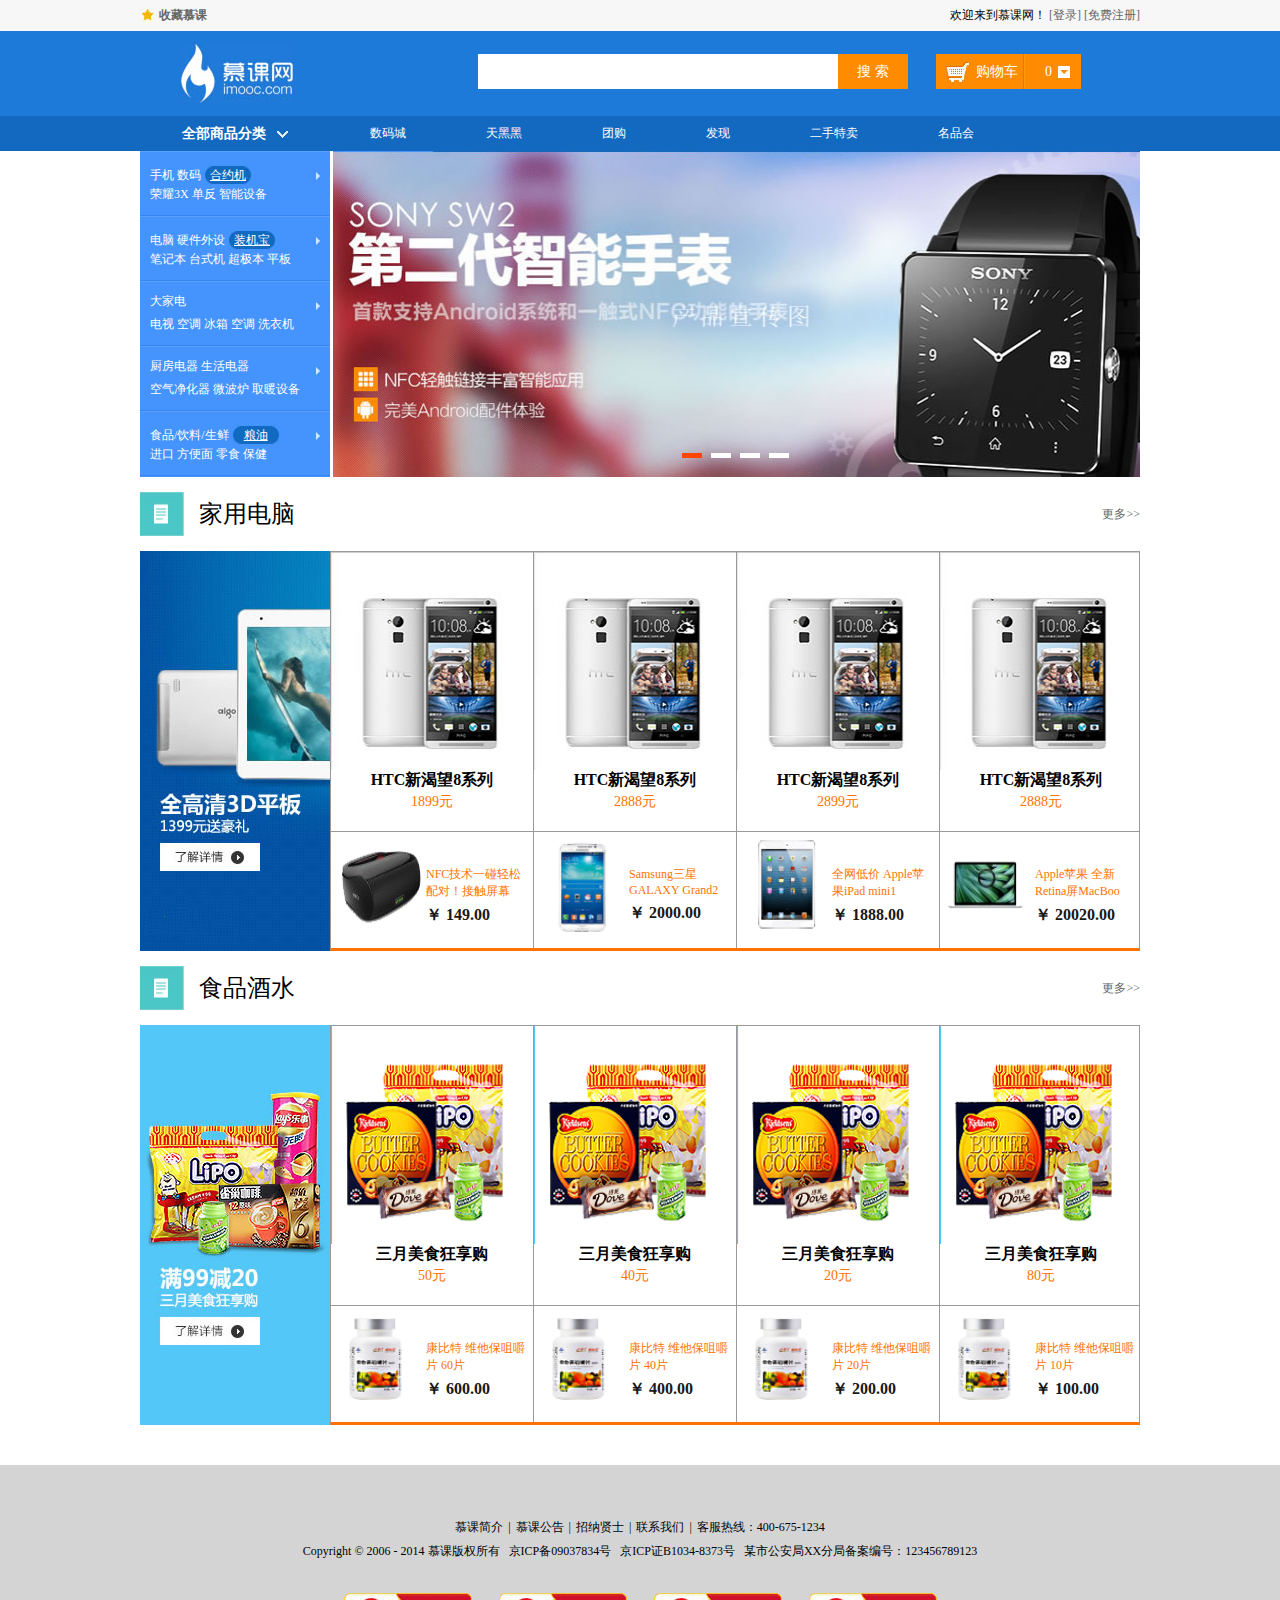
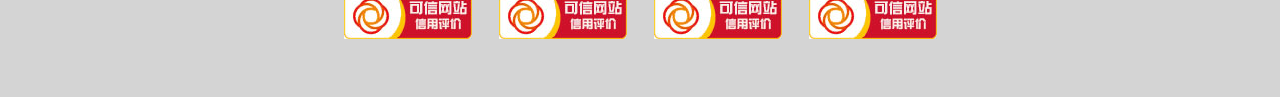
<file: index.html>
<!DOCTYPE html>
<html>

<head>
  <meta charset="utf-8">
  <meta http-equiv="X-UA-Compatible" content="IE=edge">
  <title>电商网站首页</title>
  <link rel="shortcut icon" href="img/favicon.ico" type="image/x-icon">
  <link rel="stylesheet" href="css/style.css">
  <link rel="stylesheet" type="text/css" href="css/reset.css">
</head>

<body>
  <!-- 公共页头部 -->
  <div class="headerBar">
    <!-- 收藏及登录部分 -->
    <div class="topBar">
      <div class="comWidth">
        <div class="leftArea">
          <a href="javascript:void(0)" onclick="JavaScript:AddFavorite(window.location,document.title)" class="collection">收藏慕课</a>
        </div>
        <div class="rightArea">
          欢迎来到慕课网！
          <a href="html/login.html">[登录]</a>
          <a href="html/register.html">[免费注册]</a>
        </div>
      </div>
    </div>
    <!-- 标签及搜索框部分 -->
    <div class="logoBar">
      <div class="comWidth">
        <div class="logo fl">
          <a href="index.html"><img src="img/logo.jpg" alt="慕课网"></a>
        </div>
        <div class="search_box fl">
          <input type="text" class="search_text fl">
          <input type="button" class="search_btn" value="搜 索">
        </div>
        <div class="shopCar fr">
          <a class="shopText fl" href="html/购物车结算页.html" target="_blank">购物车</a>
          <span class="shopNum fl">0</span>
        </div>
      </div>
    </div>
    <!-- 导航栏 -->
    <div class="navBox">
      <div class="comWidth">
        <div class="shopClass fl" id="shopClass">
          <h3>全部商品分类<i></i></h3>
          <div class="shopClass_show" id="shopClass_show">
            <dl class="shopClass_item" id="show_nav1">
              <dt class="bold"><a href="html/产品筛选页.html" target="_blank">手机</a> <a href="#">数码</a> <a href="#" class="aLink">合约机</a></dt>
              <dd><a href="#">荣耀3X</a> <a href="#">单反</a> <a href="#">智能设备</a></dd>
            </dl>
            <dl class="shopClass_item" id="show_nav2">
              <dt class="bold"><a href="#">电脑</a> <a href="#">硬件外设</a> <a href="#" class="aLink">装机宝</a></dt>
              <dd><a href="#">笔记本</a> <a href="#">台式机</a> <a href="#">超极本</a> <a href="#">平板</a></dd>
            </dl>
            <dl class="shopClass_item" id="show_nav3">
              <dt class="bold"><a href="#">大家电</a></dt>
              <dd><a href="#">电视</a> <a href="#">空调</a> <a href="#">冰箱</a> <a href="#">空调</a> <a href="#">洗衣机</a></dd>
            </dl>
            <dl class="shopClass_item" id="show_nav4">
              <dt class="bold"><a href="#">厨房电器</a> <a href="#">生活电器</a></dt>
              <dd><a href="#">空气净化器</a> <a href="#">微波炉</a> <a href="#">取暖设备</a></dd>
            </dl>
            <dl class="shopClass_item" id="show_nav5">
              <dt class="bold"><a href="#">食品/饮料/生鲜</a> <a href="#" class="aLink">粮油</a></dt>
              <dd><a href="#">进口</a> <a href="#">方便面</a> <a href="#">零食</a> <a href="#">保健</a></dd>
            </dl>
          </div>
          <!-- 子导航栏 -->
          <!-- 1 -->
          <div class="shopClass_list hide" id="sub_nav1">
            <div class="shopClass_count">
              <dl class="shopList_item">
                <dt>手机通讯</dt>
                <dd>
                  <a href="html/产品筛选页.html" target="_blank">手机</a>
                  <a href="#">对讲机</a>
                  <a href="#">以旧换新</a>
                  <a href="#">手机维修</a>
                </dd>
              </dl>
              <dl class="shopList_item">
                <dt>运营商</dt>
                <dd>
                  <a href="#">充话费/流量</a>
                  <a href="#">170选号</a>
                  <a href="#">合约机</a>
                  <a href="#">办套餐</a>
                  <a href="#">固话宽带</a>
                  <a href="#">京东通信</a>
                  <a href="#">中国移动</a>
                  <a href="#">中国联通</a>
                  <br>
                  <a href="#">中国电信</a>
                  <a href="#">选号码</a>
                </dd>
              </dl>
              <dl class="shopList_item">
                <dt>手机配件</dt>
                <dd>
                  <a href="#">手机壳</a>
                  <a href="#">贴膜</a>
                  <a href="#">手机储存卡</a>
                  <a href="#">数据线</a>
                  <a href="#">充电线</a>
                  <a href="#">手机耳机</a>
                  <a href="#">创意配件</a>
                  <a href="#">手机饰品</a>
                  <a href="#">手机电池</a>
                  <br>
                  <a href="#">苹果配件</a>
                  <a href="#">移动电源</a>
                  <a href="#">蓝牙耳机</a>
                  <a href="#">手机支架</a>
                  <a href="#">车载配件</a>
                  <a href="#">拍照配件</a>
                </dd>
              </dl>
              <dl class="shopList_item">
                <dt>摄影摄像</dt>
                <dd>
                  <a href="#">数码相机</a>
                  <a href="#">单电/微单相机</a>
                  <a href="#">单反相机</a>
                  <a href="#">拍立得</a>
                  <a href="#">运动相机</a>
                  <a href="#">摄像机</a>
                  <a href="#">镜头</a>
                  <a href="#">户外器材</a>
                  <br>
                  <a href="#">影棚器材</a>
                  <a href="#">冲印服务</a>
                  <a href="#">数码相框</a>
                </dd>
              </dl>
              <dl class="shopList_item">
                <dt>智能设备</dt>
                <dd>
                  <a href="#">智能手环</a>
                  <a href="#">智能手表</a>
                  <a href="#">智能眼镜</a>
                  <a href="#">智能机器人</a>
                  <a href="#">运动跟踪器</a>
                  <a href="#">健康监测</a>
                  <a href="#">智能配饰</a>
                  <a href="#">智能家居</a>
                  <br>
                  <a href="#">体感车</a>
                  <a href="#">无人机</a>
                  <a href="#">其他配件</a>
                </dd>
              </dl>
              <dl class="shopList_item">
                <dt>电子教育</dt>
                <dd>
                  <a href="#">学生平板</a>
                  <a href="#">点读机/笔</a>
                  <a href="#">早教益智</a>
                  <a href="#">录音笔</a>
                  <a href="#">电纸书</a>
                  <a href="#">电子词典</a>
                  <a href="#">复读机</a>
                </dd>
              </dl>
              <div class="shopList_links">
                <a href="html/产品筛选页.html" target="_blank">手机选购频道<span></span></a>
                <a href="#">网上营业厅<span></span></a>
              </div>
            </div>
          </div>
          <!-- 2 -->
          <div class="shopClass_list hide" id="sub_nav2">
            <div class="shopClass_count">
              <dl class="shopList_item">
                <dt>电脑整机</dt>
                <dd>
                  <a href="#">笔记本</a>
                  <a href="#">超极本</a>
                  <a href="#">上网本</a>
                  <a href="#">平板电脑</a>
                  <a href="#">台式机</a>
                </dd>
              </dl>
              <dl class="shopList_item">
                <dt>装机配件</dt>
                <dd>
                  <a href="#">CPU</a>
                  <a href="#">硬盘</a>
                  <a href="#">SSD固态硬盘</a>
                  <a href="#">内存</a>
                  <a href="#">显示</a>
                  <a href="#">器智能显示器</a>
                  <a href="#">主板</a>
                  <a href="#">显卡</a>
                  <a href="#">机箱</a>
                  <a href="#">电源</a>
                  <a href="#">散热器</a>
                  <br>
                  <a href="#">刻录机/光驱</a>
                  <a href="#">声卡</a>
                  <a href="#">拓展卡</a>
                  <a href="#">服务器配件</a>
                  <a href="#">DIY小附件</a>
                  <a href="#">装机/配件安装</a>
                </dd>
              </dl>
              <dl class="shopList_item">
                <dt>整机附件</dt>
                <dd>
                  <a href="#">电脑包</a>
                  <a href="#">电脑桌</a>
                  <a href="#">电池</a>
                  <a href="#">电源适配器</a>
                  <a href="#">贴膜</a>
                  <a href="#">清洁用品</a>
                  <a href="#">笔记本散热器</a>
                  <a href="#">USB拓展</a>
                  <a href="#">平板配件</a>
                  <br>
                  <a href="#">特色附件</a>
                  <a href="#">插座网线/电话线</a>
                  <a href="#">影音线材</a>
                  <a href="#">电脑线材</a>
                </dd>
              </dl>
              <dl class="shopList_item">
                <dt>电脑外设</dt>
                <dd>
                  <a href="#">鼠标</a>
                  <a href="#">键盘</a>
                  <a href="#">游戏外设</a>
                  <a href="#">移动硬盘</a>
                  <a href="#">摄像头</a>
                  <a href="#">高清播放器</a>
                  <a href="#">外置盒</a>
                  <a href="#">移动硬盘包</a>
                  <br>
                  <a href="#">手写板/绘图板</a>
                </dd>
              </dl>
              <dl class="shopList_item">
                <dt>网络设备</dt>
                <dd>
                  <a href="#">路由器</a>
                  <a href="#">网卡</a>
                  <a href="#">3G无线上网</a>
                  <a href="#">交换机 </a>
                  <a href="#">网络存储</a>
                  <a href="#">布线工具</a>
                  <a href="#">网络配</a>
                  <a href="#">正版软件</a>
                </dd>
              </dl>
              <dl class="shopList_item">
                <dt>音频设备</dt>
                <dd>
                  <a href="#">音箱</a>
                  <a href="#">耳机/耳麦</a>
                  <a href="#">麦克风</a>
                  <a href="#">声卡</a>
                  <a href="#">音频附件</a>
                  <a href="#">录音笔</a>
                </dd>
              </dl>
              <div class="shopList_links">
                <a href="#">电视整机频道<span></span></a>
                <a href="#">硬件/外设频道<span></span></a>
              </div>
            </div>
          </div>
          <!-- 3 -->
          <div class="shopClass_list hide" id="sub_nav3">
            <div class="shopClass_count">
              <dl class="shopList_item">
                <dt>电视</dt>
                <dd>
                  <a href="#">合资品牌</a>
                  <a href="#">国产品牌</a>
                  <a href="#">互联网品牌</a>
                </dd>
              </dl>
              <dl class="shopList_item">
                <dt>空调</dt>
                <dd>
                  <a href="#">壁挂式空调</a>
                  <a href="#">柜式空调</a>
                  <a href="#">中央空调</a>
                  <a href="#">空调配件</a>
                </dd>
              </dl>
              <dl class="shopList_item">
                <dt>洗衣机</dt>
                <dd>
                  <a href="#">滚筒洗衣机</a>
                  <a href="#">洗烘一体机</a>
                  <a href="#">波轮洗衣机</a>
                  <a href="#">迷你洗衣机</a>
                  <a href="#">洗衣机配件</a>
                </dd>
              </dl>
              <dl class="shopList_item">
                <dt>冰箱</dt>
                <dd>
                  <a href="#">多门</a>
                  <a href="#">对开门</a>
                  <a href="#">三门</a>
                  <a href="#">双门</a>
                  <a href="#">冷柜/冰吧</a>
                  <a href="#">酒柜</a>
                  <a href="#">冰箱配件</a>
                </dd>
              </dl>
              <dl class="shopList_item">
                <dt>家庭影音</dt>
                <dd>
                  <a href="#">家庭影院</a>
                  <a href="#">迷你音响</a>
                  <a href="#">DVD</a>
                  <a href="#">电视影音配件 </a>
                </dd>
              </dl>
              <dl class="shopList_item">
                <dt>进口电器</dt>
                <dd>
                  <a href="#">进口电器</a>
                </dd>
              </dl>
              <div class="shopList_links">
                <a href="#">家电城<span></span></a>
                <a href="#">智能生活馆<span></span></a>
              </div>
            </div>
          </div>
          <!-- 4 -->
          <div class="shopClass_list hide" id="sub_nav4">
            <div class="shopClass_count">
              <dl class="shopList_item">
                <dt>厨房大电</dt>
                <dd>
                  <a href="#">油烟机</a>
                  <a href="#">燃气灶</a>
                  <a href="#">烟灶套装</a>
                  <a href="#">消毒柜</a>
                  <a href="#">洗碗机</a>
                  <a href="#">电热水器</a>
                  <a href="#">燃气热水器</a>
                  <a href="#">嵌入式厨电</a>
                </dd>
              </dl>
              <dl class="shopList_item">
                <dt>厨房小电</dt>
                <dd>
                  <a href="#">电饭煲</a>
                  <a href="#">微波炉</a>
                  <a href="#">电烤箱</a>
                  <a href="#">电磁炉</a>
                  <a href="#">电压力锅</a>
                  <a href="#">豆浆机</a>
                  <a href="#">咖啡机</a>
                  <a href="#">面包机</a>
                  <a href="#">榨汁机</a>
                  <a href="#">电饼铛</a>
                  <br>
                  <a href="#">养生壶/煎药壶</a>
                  <a href="#">酸奶机</a>
                  <a href="#">煮蛋器</a>
                  <a href="#">电水壶/热水瓶</a>
                  <a href="#">电炖锅</a>
                  <a href="#">多用途锅</a>
                  <a href="#">电磁烤炉</a>
                  <a href="#">电热饭盒</a>
                  <br>
                  <a href="#">其他厨房电器</a>
                </dd>
              </dl>
              <dl class="shopList_item">
                <dt>生活电器</dt>
                <dd>
                  <a href="#">取暖电器</a>
                  <a href="#">吸尘器</a>
                  <a href="#">净化器</a>
                  <a href="#">扫地机器人</a>
                  <a href="#">加湿器</a>
                  <a href="#">挂烫机/熨斗</a>
                  <a href="#">电风扇</a>
                  <a href="#">冷风扇</a>
                  <a href="#">插座</a>
                  <br>
                  <a href="#">电话机</a>
                  <a href="#">饮水机</a>
                  <a href="#">净水器</a>
                  <a href="#">除湿器</a>
                  <a href="#">干衣机</a>
                  <a href="#">清洁机</a>
                  <a href="#">收录/音机</a>
                  <a href="#">其他生活电器</a>
                </dd>
              </dl>
              <dl class="shopList_item">
                <dt>个护健康</dt>
                <dd>
                  <a href="#">剃须刀</a>
                  <a href="#">口腔护理</a>
                  <a href="#">电吹风</a>
                  <a href="#">美容器</a>
                  <a href="#">卷/直发器</a>
                  <a href="#">理发器</a>
                  <a href="#">剃/脱毛器</a>
                  <a href="#">足浴盆</a>
                  <br>
                  <a href="#">健康秤/厨房秤</a>
                  <a href="#">按摩器</a>
                  <a href="#">按摩椅</a>
                  <a href="#">计步器/脂肪检测仪</a>
                  <a href="#">其他健康电器</a>
                </dd>
              </dl>
              <dl class="shopList_item">
                <dt>厨具</dt>
                <dd>
                  <a href="#">烹饪锅具</a>
                  <a href="#">刀剪菜板</a>
                  <a href="#">厨房配件</a>
                  <a href="#">水具酒具</a>
                  <a href="#">餐具</a>
                  <a href="#">茶具/咖啡具</a>
                  <a href="#">保温杯</a>
                </dd>
              </dl>
              <dl class="shopList_item">
                <dt>厨房卫浴</dt>
                <dd>
                  <a href="#">水槽</a>
                  <a href="#">龙头</a>
                  <a href="#">淋浴花洒</a>
                  <a href="#">马桶</a>
                  <a href="#">智能马桶盖</a>
                  <a href="#">厨卫挂件</a>
                  <a href="#">浴室柜</a>
                  <a href="#">浴霸/换气扇</a>
                </dd>
              </dl>
              <div class="shopList_links">
                <a href="#">厨房达人<span></span></a>
                <a href="#">精品家具<span></span></a>
              </div>
            </div>
          </div>
          <!-- 5 -->
          <div class="shopClass_list hide" id="sub_nav5">
            <div class="shopClass_count">
              <dl class="shopList_item">
                <dt>休闲食品</dt>
                <dd>
                  <a href="#">休闲零食</a>
                  <a href="#">坚果炒货</a>
                  <a href="#">肉干肉脯</a>
                  <a href="#">熟食腊味</a>
                  <a href="#">蜜饯果干</a>
                  <a href="#">糖果/巧克力</a>
                  <a href="#">饼干蛋糕</a>
                  <a href="#">无糖食品</a>
                </dd>
              </dl>
              <dl class="shopList_item">
                <dt>进口食品</dt>
                <dd>
                  <a href="#">牛奶</a>
                  <a href="#">饼干蛋糕</a>
                  <a href="#">糖果/巧克力</a>
                  <a href="#">休闲零食</a>
                  <a href="#">冲调饮品</a>
                  <a href="#">粮油调味</a>
                </dd>
              </dl>
              <dl class="shopList_item">
                <dt>饮料冲调</dt>
                <dd>
                  <a href="#">牛奶乳品</a>
                  <a href="#">饮料</a>
                  <a href="#">饮用水</a>
                  <a href="#">咖啡/奶茶</a>
                  <a href="#">蜂蜜/柚子茶</a>
                  <a href="#">冲饮谷物</a>
                  <a href="#">成人奶粉</a>
                </dd>
              </dl>
              <dl class="shopList_item">
                <dt>海鲜水产</dt>
                <dd>
                  <a href="#">虾类</a>
                  <a href="#">鱼类</a>
                  <a href="#">蟹类</a>
                  <a href="#">贝类</a>
                  <a href="#">海参</a>
                  <a href="#">海产干货</a>
                  <a href="#">三文鱼</a>
                  <a href="#">北极甜虾</a>
                  <a href="#">扇贝</a>
                  <a href="#">黄花鱼</a>
                  <a href="#">大闸蟹</a>
                  <br>
                  <a href="#">鲜活水产</a>
                </dd>
              </dl>
              <dl class="shopList_item">
                <dt>肉禽蛋品</dt>
                <dd>
                  <a href="#">牛肉</a>
                  <a href="#">猪肉</a>
                  <a href="#">羊肉</a>
                  <a href="#">鸡肉</a>
                  <a href="#">特色禽类</a>
                  <a href="#">牛排</a>
                  <a href="#">牛腩</a>
                  <a href="#">牛腱</a>
                  <a href="#">肋排</a>
                  <a href="#">鸡翅</a>
                  <a href="#">冷鲜肉</a>
                  <a href="#">咸鸭蛋</a>
                  <br>
                  <a href="#">鸡蛋</a>
                </dd>
              </dl>
              <dl class="shopList_item">
                <dt>新鲜水果</dt>
                <dd>
                  <a href="#">进口水果</a>
                  <a href="#">国产水果</a>
                  <a href="#">苹果</a>
                  <a href="#">奇异果</a>
                  <a href="#">车厘子</a>
                  <a href="#">橙子</a>
                  <a href="#">牛油果</a>
                  <a href="#">火龙果</a>
                  <a href="#">榴莲</a>
                  <a href="#">柠檬</a>
                  <a href="#">芒果</a>
                  <br>
                  <a href="#">时令水果</a>
                </dd>
              </dl>
              <div class="shopList_links">
                <a href="#">食品饮料<span></span></a>
                <a href="#">全球购美食汇<span></span></a>
              </div>
            </div>
          </div>
        </div>
        <ul class="nav fl">
          <li><a href="html/产品分类.html" target="_blank">数码城</a></li>
          <li><a href="#">天黑黑</a></li>
          <li><a href="#">团购</a></li>
          <li><a href="#">发现</a></li>
          <li><a href="#">二手特卖</a></li>
          <li><a href="#">名品会</a></li>
        </ul>
      </div>
    </div>
  </div>
  <!-- 轮播图部分 -->
  <div class="banner comWidth clearfix">
    <div class="banner_bar banner_big" id="container">
      <div class="imgBox" id="list" style="left:-810px">
        <img src="img/banner_004.jpg" alt="banner">
        <img src="img/banner_001.jpg" alt="banner">
        <img src="img/banner_002.jpg" alt="banner">
        <img src="img/banner_003.jpg" alt="banner">
        <img src="img/banner_004.jpg" alt="banner">
        <img src="img/banner_001.jpg" alt="banner">
      </div>
      <div class="imgNum" id="button">
        <a href="#" index="1" class="active"></a>
        <a href="#" index="2"></a>
        <a href="#" index="3"></a>
        <a href="#" index="4"></a>
      </div>
      <a href="javascript:;" class="arrow" id="prev">&lt;</a>
      <a href="javascript:;" class="arrow" id="next">&gt;</a>
    </div>
  </div>
  <!-- 电器展示 -->
  <div class="shopTitle comWidth clearfix">
    <span class="icon"></span>
    <h3>家用电脑</h3>
    <a href="#" title="" class="more">更多&gt;&gt;</a>
  </div>
  <div class="shopList comWidth">
    <div class="leftArea">
      <div class="banner_bar banner_sm">
        <div class="imgBox">
          <img src="img/computer.jpg" alt="banner">
        </div>
      </div>
    </div>
    <div class="rightArea">
      <div class="shopList_top clearfix">
        <div class="shop_item">
          <div class="shop_img">
            <a href="#"><img src="img/HTC_01.jpg" alt=""></a>
          </div>
          <h3>HTC新渴望8系列</h3>
          <p>1899元</p>
        </div>
        <div class="shop_item">
          <div class="shop_img">
            <a href="#"><img src="img/HTC_01.jpg" alt=""></a>
          </div>
          <h3>HTC新渴望8系列</h3>
          <p>2888元</p>
        </div>
        <div class="shop_item">
          <div class="shop_img">
            <a href="#"><img src="img/HTC_01.jpg" alt=""></a>
          </div>
          <h3>HTC新渴望8系列</h3>
          <p>2899元</p>
        </div>
        <div class="shop_item">
          <div class="shop_img">
            <a href="#"><img src="img/HTC_01.jpg" alt=""></a>
          </div>
          <h3>HTC新渴望8系列</h3>
          <p>2888元</p>
        </div>
      </div>
      <div class="shopList_sm clearfix">
        <div class="shopItem_sm">
          <div class="shopItem_sm_Img">
            <a href="#"><img src="img/shopItem_sm_001.png" alt=""></a>
          </div>
          <div class="shopItem_text">
            <p>NFC技术一碰轻松配对！接触屏幕</p>
            <h3>￥ 149.00</h3>
          </div>
        </div>
        <div class="shopItem_sm">
          <div class="shopItem_sm_Img">
            <a href="#"><img src="img/shopItem_sm_002.png" alt=""></a>
          </div>
          <div class="shopItem_text">
            <p>Samsung三星GALAXY Grand2</p>
            <h3>￥ 2000.00</h3>
          </div>
        </div>
        <div class="shopItem_sm">
          <div class="shopItem_sm_Img">
            <a href="#"><img src="img/shopItem_sm_003.png" alt=""></a>
          </div>
          <div class="shopItem_text">
            <p>全网低价 Apple苹果iPad mini1</p>
            <h3>￥ 1888.00</h3>
          </div>
        </div>
        <div class="shopItem_sm">
          <div class="shopItem_sm_Img">
            <a href="#"><img src="img/shopItem_sm_004.png" alt=""></a>
          </div>
          <div class="shopItem_text">
            <p>Apple苹果 全新Retina屏MacBoo</p>
            <h3>￥ 20020.00</h3>
          </div>
        </div>
      </div>
    </div>
  </div>
  <!-- 食品展示 -->
  <div class="shopTitle comWidth clearfix">
    <span class="icon"></span>
    <h3>食品酒水</h3>
    <a href="#" title="" class="more">更多&gt;&gt;</a>
  </div>
  <div class="shopList comWidth">
    <div class="leftArea">
      <div class="banner_bar banner_sm">
        <ul class="imgBox">
          <li><img src="img/advantage2.jpg" alt="banner"></li>
        </ul>
      </div>
    </div>
    <div class="rightArea">
      <div class="shopList_top clearfix">
        <div class="shop_item">
          <div class="shop_img">
            <a href="#"><img src="img/food.png" alt=""></a>
          </div>
          <h3>三月美食狂享购</h3>
          <p>50元</p>
        </div>
        <div class="shop_item">
          <div class="shop_img">
            <a href="#"><img src="img/food.png" alt=""></a>
          </div>
          <h3>三月美食狂享购</h3>
          <p>40元</p>
        </div>
        <div class="shop_item">
          <div class="shop_img">
            <a href="#"><img src="img/food.png" alt=""></a>
          </div>
          <h3>三月美食狂享购</h3>
          <p>20元</p>
        </div>
        <div class="shop_item">
          <div class="shop_img">
            <a href="#"><img src="img/food.png" alt=""></a>
          </div>
          <h3>三月美食狂享购</h3>
          <p>80元</p>
        </div>
      </div>
      <div class="shopList_sm clearfix">
        <div class="shopItem_sm">
          <div class="shopItem_sm_Img">
            <a href="#"><img src="img/shopItem_sm_005.png" alt=""></a>
          </div>
          <div class="shopItem_text">
            <p>康比特 维他保咀嚼片 60片</p>
            <h3>￥ 600.00</h3>
          </div>
        </div>
        <div class="shopItem_sm">
          <div class="shopItem_sm_Img">
            <a href="#"><img src="img/shopItem_sm_005.png" alt=""></a>
          </div>
          <div class="shopItem_text">
            <p>康比特 维他保咀嚼片 40片</p>
            <h3>￥ 400.00</h3>
          </div>
        </div>
        <div class="shopItem_sm">
          <div class="shopItem_sm_Img">
            <a href="#"><img src="img/shopItem_sm_005.png" alt=""></a>
          </div>
          <div class="shopItem_text">
            <p>康比特 维他保咀嚼片 20片</p>
            <h3>￥ 200.00</h3>
          </div>
        </div>
        <div class="shopItem_sm">
          <div class="shopItem_sm_Img">
            <a href="#"><img src="img/shopItem_sm_005.png" alt=""></a>
          </div>
          <div class="shopItem_text">
            <p>康比特 维他保咀嚼片 10片</p>
            <h3>￥ 100.00</h3>
          </div>
        </div>
      </div>
    </div>
  </div>
  <!-- 公共页脚部分 -->
  <div class="footer">
    <p><a href="#">慕课简介</a><i>|</i><a href="#">慕课公告</a><i>|</i><a href="#">招纳贤士</a><i>|</i><a href="#">联系我们</a><i>|</i>客服热线：400-675-1234</p>
    <p>Copyright &copy; 2006 - 2014 慕课版权所有&nbsp;&nbsp;&nbsp;京ICP备09037834号&nbsp;&nbsp;&nbsp;京ICP证B1034-8373号&nbsp;&nbsp;&nbsp;某市公安局XX分局备案编号：123456789123</p>
    <p class="web">
      <a href="#"><img src="img/faith.jpg" alt="logo"></a>
      <a href="#"><img src="img/faith.jpg" alt="logo"></a>
      <a href="#"><img src="img/faith.jpg" alt="logo"></a>
      <a href="#"><img src="img/faith.jpg" alt="logo"></a>
    </p>
  </div>
  <script src="js/home.js"></script>
  <script src="js/collection.js"></script>
</body>

</html>
</file>
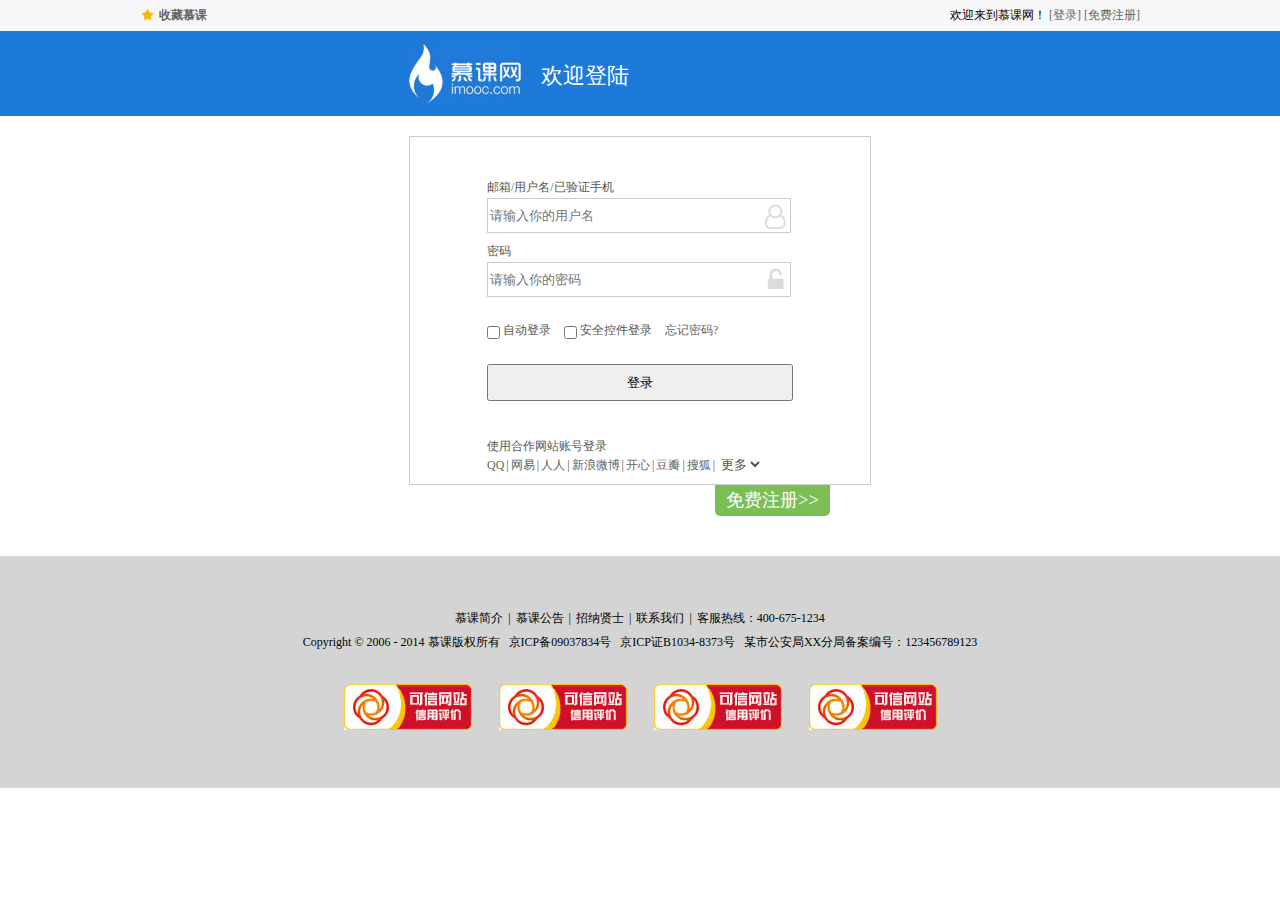
<file: html/login.html>
<!DOCTYPE html>
<html>
<head>
	<meta charset="utf-8">
	<meta http-equiv="X-UA-Compatible" content="IE=edge">
	<title>购物车结算</title>
	<link rel="shortcut icon" href="../img/favicon.ico" type="image/x-icon">
	<link rel="stylesheet" href="../css/reset.css">
	<link rel="stylesheet" type="text/css" href="../css/login.css">
	<link rel="stylesheet" href="http://cdnjs.cloudflare.com/ajax/libs/font-awesome/4.7.0/css/font-awesome.min.css">
</head>
<body>
	<!-- 公共页头部 -->
	<div class="headerBar">
		<!-- 收藏及登录部分 -->
		<div class="topBar">
			<div class="comWidth">
				<div class="leftArea">
					<a href="#" class="collection">收藏慕课</a>
				</div>
				<div class="rightArea">
					欢迎来到慕课网！
					<a href="#">[登录]</a>
					<a href="#">[免费注册]</a>
				</div>
			</div>
		</div>
		<!-- 标签及搜索框部分 -->
		<div class="logoBar">
			<div class="smallWidth clearfix">
				<div class="logo fl">
					<a href="#"><img src="../img/logo.jpg" alt="慕课网"></a>
				</div>
				<p class="title">欢迎登陆</p>
			</div>
		</div>
	</div>		
	<!-- 中间部分 -->
	<div class="smallWidth clearfix">
	   <div class="login">
	   	 <form action="" method="get" accept-charset="utf-8">
             <div class="format">
             	<p>邮箱/用户名/已验证手机</p>
             	<input type="text" name="username" placeholder="请输入你的用户名" class="type"><i class="fa fa-user-o fa-2x"></i>
             </div>
             <div class="format">
             	<p>密码</p>
             	<input type="password" name="username" placeholder="请输入你的密码" class="type"><i class="fa fa-unlock-alt fa-2x"></i>
             </div>
             <div class="format checkbox">
             	<input type="checkbox" name="auto_login" id="auto_login">
             	<label for="auto_login">自动登录</label>
             	<input type="checkbox" name="save_login" id="save_login">
             	<label for="save_login">安全控件登录</label>
             	<a href="#">忘记密码?</a>
             </div>
             <button type="submit" class="button">登录</button>
	   	 </form>
	   	 <div class="format o_login">
	   	 	<p>使用合作网站账号登录</p>
	   	 	<a href="#">QQ</a><em>|</em><a href="#">网易</a><em>|</em><a href="#">人人</a><em>|</em><a href="#">新浪微博</a><em>|</em><a href="#">开心</a><em>|</em><a href="#">豆瓣</a><em>|</em><a href="#">搜狐</a><em>|</em><select name="more">
	   	 		<option value="">更多</option>
	   	 		<option value="">淘宝</option>
	   	 		<option value="">京东</option>
	   	 	</select>
	   	 </div>
	   </div>
	   <a href="register.html" class="register" target="_blank">免费注册&gt;&gt;</a>
	</div>


	<!-- 公共页脚部分 -->
	<div class="footer">
		<p><a href="#">慕课简介</a><i>|</i><a href="#">慕课公告</a><i>|</i><a href="#">招纳贤士</a><i>|</i><a href="#">联系我们</a><i>|</i>客服热线：400-675-1234</p>
		<p>Copyright &copy; 2006 - 2014 慕课版权所有&nbsp;&nbsp;&nbsp;京ICP备09037834号&nbsp;&nbsp;&nbsp;京ICP证B1034-8373号&nbsp;&nbsp;&nbsp;某市公安局XX分局备案编号：123456789123</p>
		<p class="web"><a href="#"><img src="../img/faith.jpg" alt="logo"></a>
			<a href="#"><img src="../img/faith.jpg" alt="logo"></a>
			<a href="#"><img src="../img/faith.jpg" alt="logo"></a>
			<a href="#"><img src="../img/faith.jpg" alt="logo"></a></p>
		</div>
	</body>
	</html>
</file>
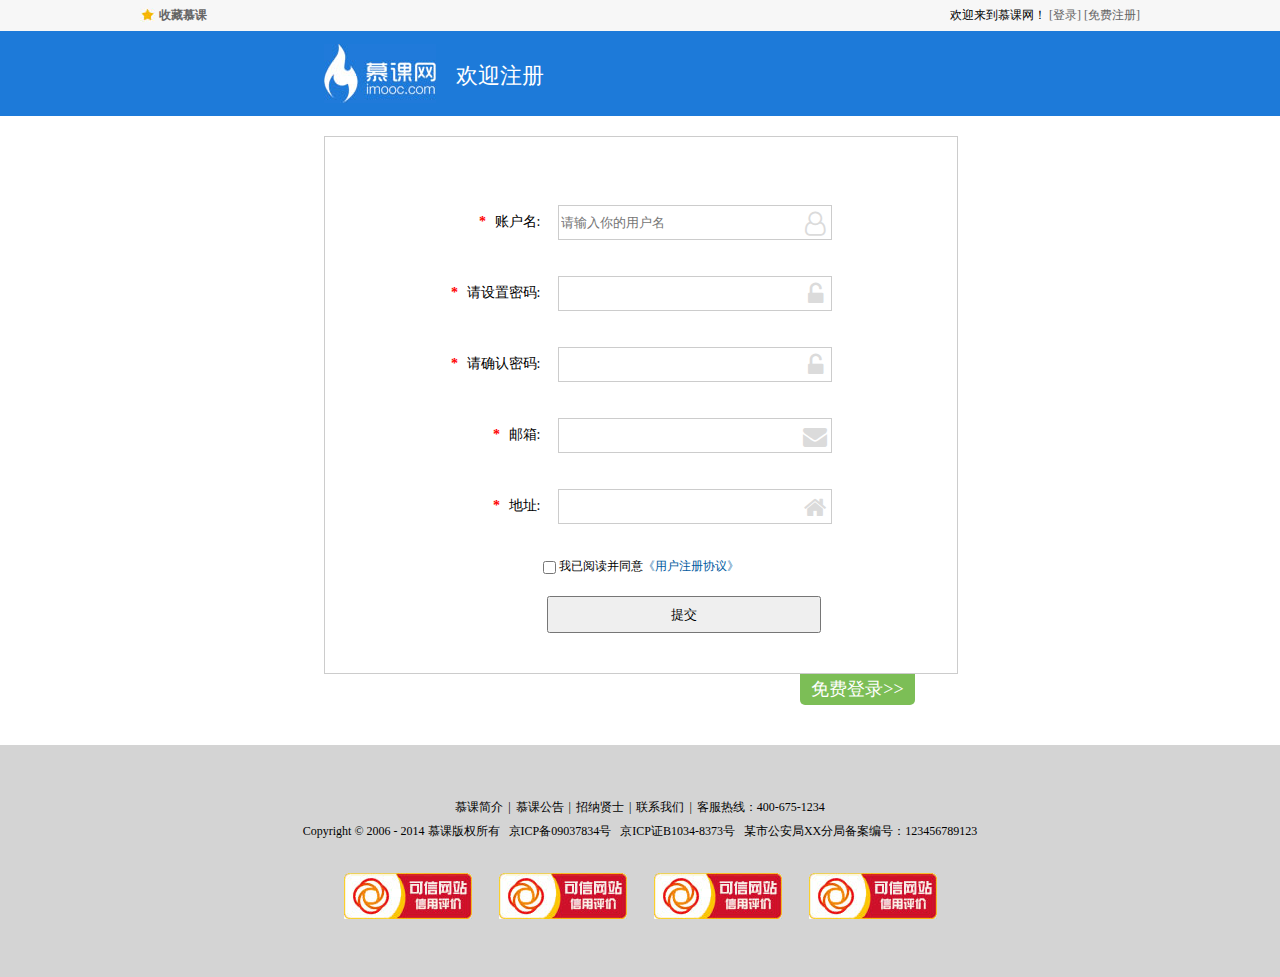
<file: html/register.html>
<!DOCTYPE html>
<html>
<head>
	<meta charset="utf-8">
	<meta http-equiv="X-UA-Compatible" content="IE=edge">
	<title>购物车结算</title>
	<link rel="shortcut icon" href="../img/favicon.ico" type="image/x-icon">
	<link rel="stylesheet" href="../css/reset.css">
	<link rel="stylesheet" type="text/css" href="../css/register.css">
	<link rel="stylesheet" href="http://cdnjs.cloudflare.com/ajax/libs/font-awesome/4.7.0/css/font-awesome.min.css">
</head>
<body>
	<!-- 公共页头部 -->
	<div class="headerBar">
		<!-- 收藏及登录部分 -->
		<div class="topBar">
			<div class="comWidth">
				<div class="leftArea">
					<a href="#" class="collection">收藏慕课</a>
				</div>
				<div class="rightArea">
					欢迎来到慕课网！
					<a href="#">[登录]</a>
					<a href="#">[免费注册]</a>
				</div>
			</div>
		</div>
		<!-- 标签及搜索框部分 -->
		<div class="logoBar">
			<div class="smallWidth clearfix">
				<div class="logo fl">
					<a href="#"><img src="../img/logo.jpg" alt="慕课网"></a>
				</div>
				<p class="title">欢迎注册</p>
			</div>
		</div>
	</div>		
	<!-- 中间部分 -->
	<div class="smallWidth clearfix">
		<div class="register">
			<form action="" method="get" accept-charset="utf-8">
				<table>
					<tr class="format">
						<td class="title_text"><i class="star">*</i>
							账户名: </td>
							<td><input type="text" name="username" placeholder="请输入你的用户名" class="type"><i class="fa fa-user-o fa-2x"></i></td>
						</tr>
						<tr class="format">
							<td class="title_text"><i class="star">*</i>
								请设置密码: </td>
								<td><input type="password" name="username"  class="type"><i class="fa fa-unlock-alt fa-2x"></i></td>
							</tr>
							<tr class="format">
								<td class="title_text"><i class="star">*</i>
									请确认密码: </td>
									<td><input type="password" name="username" class="type"><i class="fa fa-unlock-alt fa-2x"></i></td>
								</tr>
								<tr class="format">
									<td class="title_text"><i class="star">*</i>
										邮箱: </td>
										<td><input type="text" name="username"  class="type"><i class="fa fa-envelope fa-2x"></i></td>
									</tr>
									<tr class="format">
										<td class="title_text"><i class="star">*</i>
											地址: </td>
											<td><input type="text" name="username"  class="type"><i class="fa fa-home fa-2x"></i></td>
										</tr>
										<tr class="protocol">
											<td>
												<input type="checkbox" name="agree" id="agree">
												<label for="agree">我已阅读并同意<a href="#" >《用户注册协议》</a></label>
											</td>
										</tr>
									</table>
									<div class="button">
										<button type="submit" class="submit">提交</button>
									</div>

								</form>

							</div>
							<a href="login.html" class="login" target="_blank">免费登录&gt;&gt;</a>
						</div>


						<!-- 公共页脚部分 -->
						<div class="footer">
							<p><a href="#">慕课简介</a><i>|</i><a href="#">慕课公告</a><i>|</i><a href="#">招纳贤士</a><i>|</i><a href="#">联系我们</a><i>|</i>客服热线：400-675-1234</p>
							<p>Copyright &copy; 2006 - 2014 慕课版权所有&nbsp;&nbsp;&nbsp;京ICP备09037834号&nbsp;&nbsp;&nbsp;京ICP证B1034-8373号&nbsp;&nbsp;&nbsp;某市公安局XX分局备案编号：123456789123</p>
							<p class="web"><a href="#"><img src="../img/faith.jpg" alt="logo"></a>
								<a href="#"><img src="../img/faith.jpg" alt="logo"></a>
								<a href="#"><img src="../img/faith.jpg" alt="logo"></a>
								<a href="#"><img src="../img/faith.jpg" alt="logo"></a></p>
							</div>
						</body>
						</html>
</file>
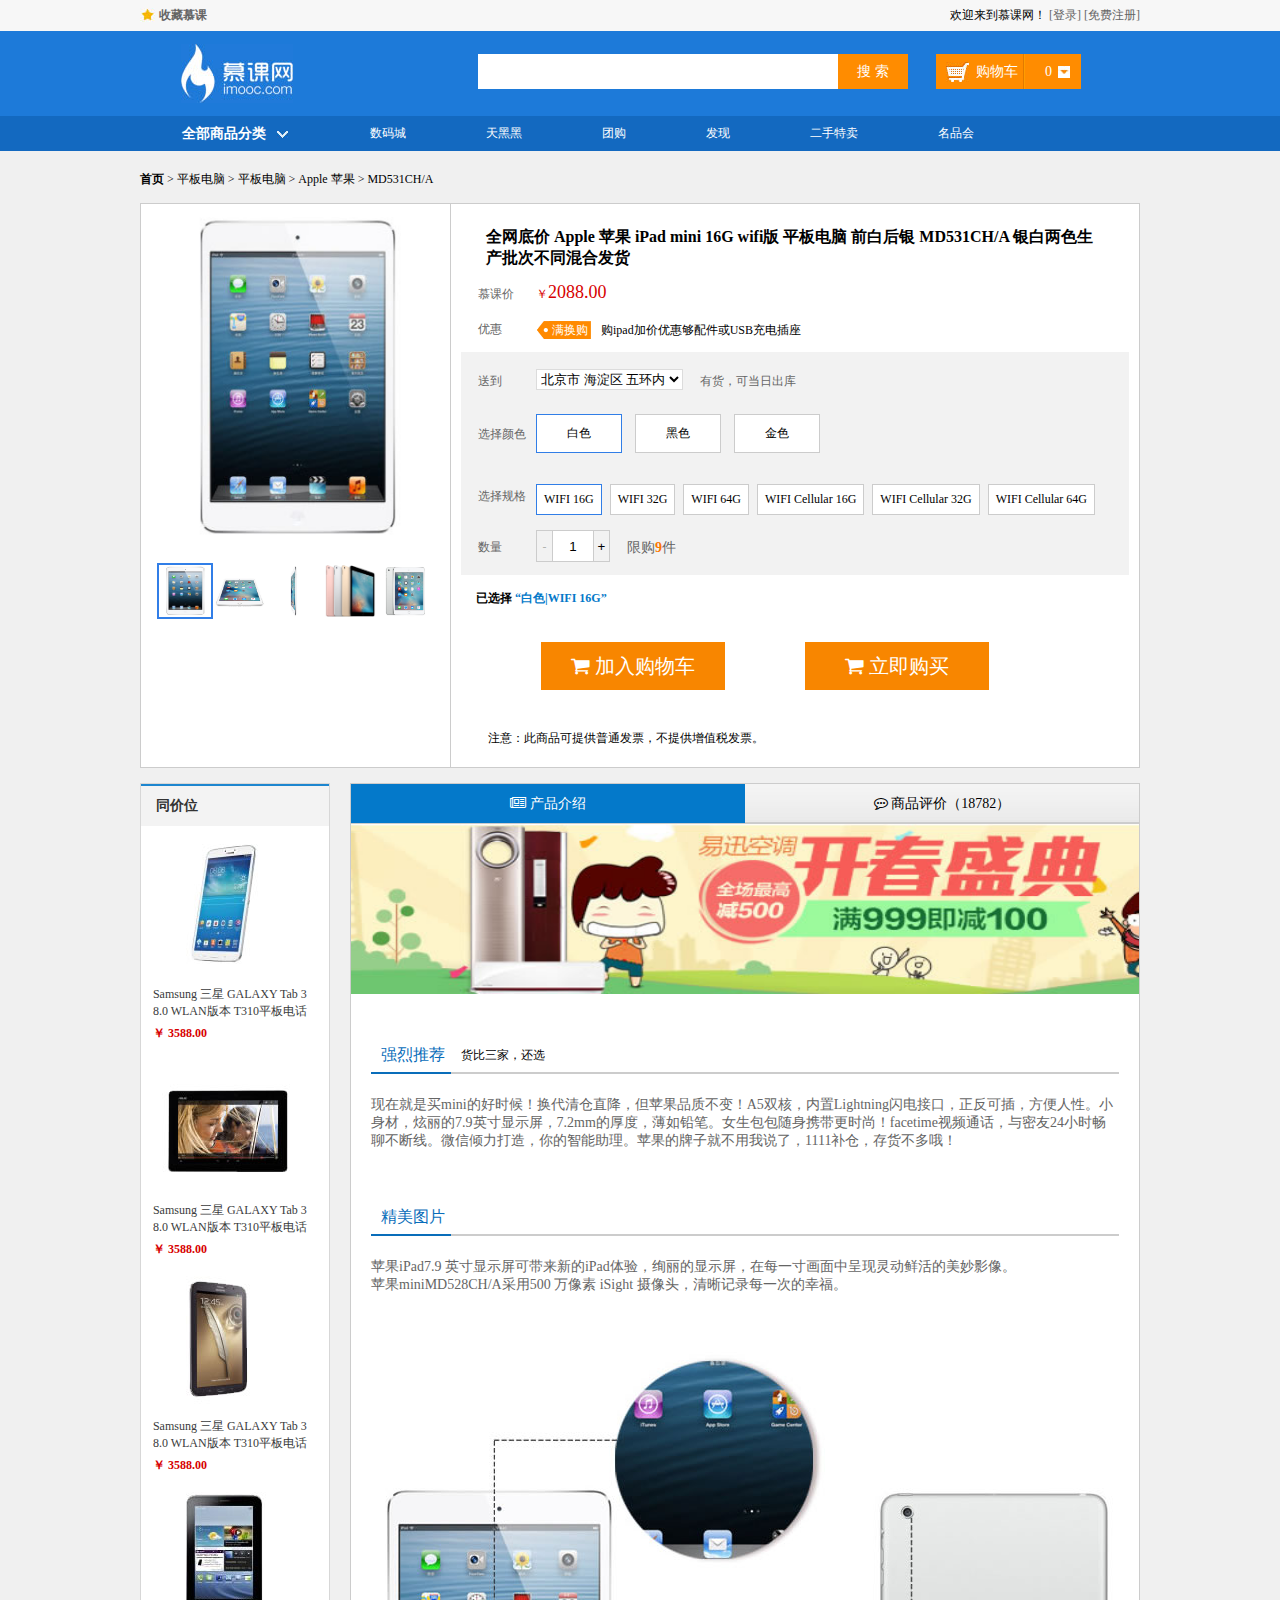
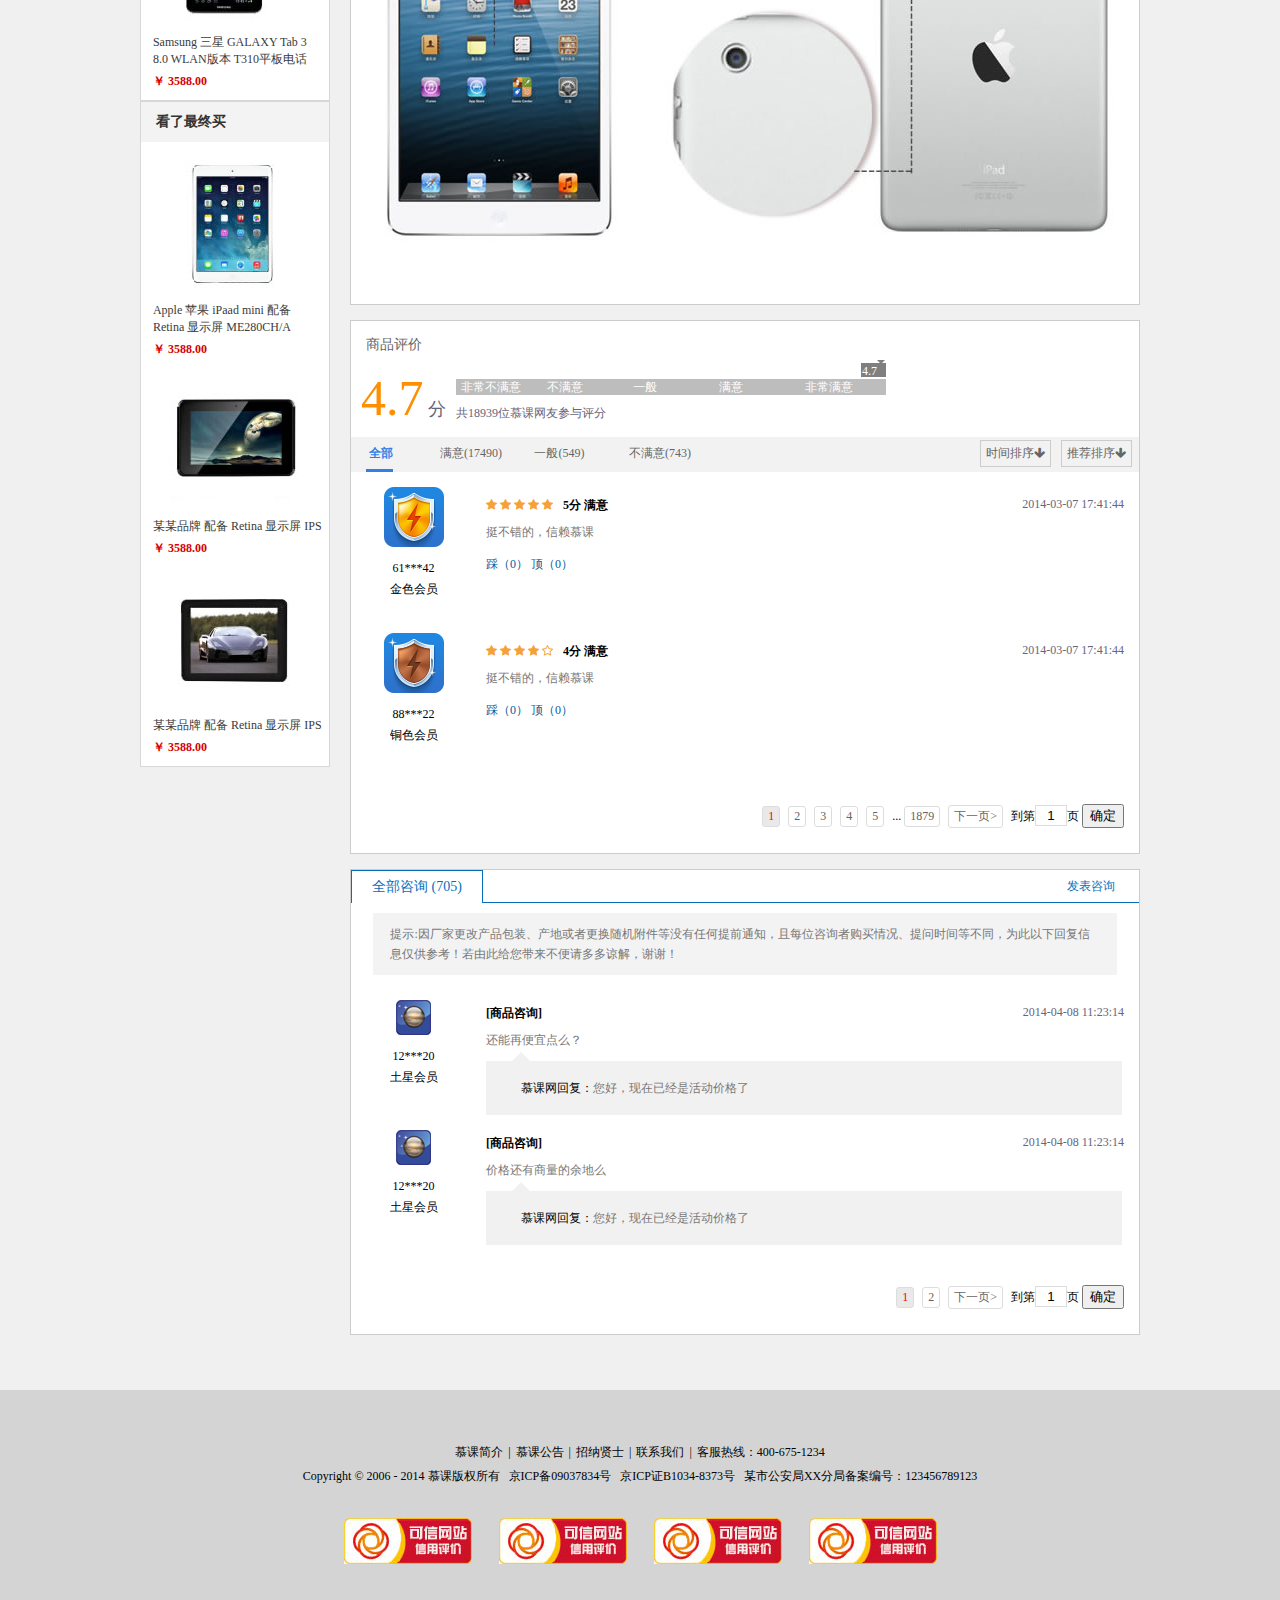
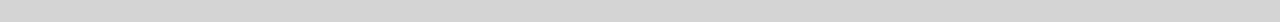
<file: html/产品介绍.html>
<!DOCTYPE html>
<html>
<head>
	<meta charset="utf-8">
	<meta http-equiv="X-UA-Compatible" content="IE=edge">
	<title>电商网站首页</title>
	<link rel="shortcut icon" href="../img/favicon.ico" type="image/x-icon">
	<link rel="stylesheet" href="../css/reset.css">
	<link rel="stylesheet" type="text/css" href="../css/introduction.css">
	<link rel="stylesheet" href="http://cdnjs.cloudflare.com/ajax/libs/font-awesome/4.7.0/css/font-awesome.min.css">
	<link href="http://www.imooc.com/data/jquery.jqzoom.css" rel="stylesheet" type="text/css" />
</head>
<body class="grey">
	<!-- 公共页头部 -->
	<div class="headerBar">
		<!-- 收藏及登录部分 -->
		<div class="topBar">
			<div class="comWidth">
				<div class="leftArea">
					<a href="#" class="collection">收藏慕课</a>
				</div>
				<div class="rightArea">
					欢迎来到慕课网！
					<a href="login.html">[登录]</a>
					<a href="register.html">[免费注册]</a>
				</div>
			</div>
		</div>
		<!-- 标签及搜索框部分 -->
		<div class="logoBar">
			<div class="comWidth">
				<div class="logo fl">
					<a href="#"><img src="../img/logo.jpg" alt="慕课网"></a>
				</div>
				<div class="search_box fl">
					<input type="text" class="search_text fl">
					<input type="button" class="search_btn" value="搜 索">
				</div>
				<div class="shopCar fr">
					<span class="shopText fl">购物车</span>
					<span class="shopNum fl">0</span>
				</div>
			</div>
		</div>
		<!-- 导航栏 -->
		<div class="navBox">
			<div class="comWidth">
				<div class="shopClass fl" id="shopClass">
					<h3>全部商品分类<i></i></h3>
					<div class="shopClass_show hide" id="shopClass_show">
						<dl class="shopClass_item" id="show_nav1">
							<dt class="bold"><a href="产品筛选页.html">手机</a> <a href="产品分类.html">数码</a> <a href="#" class="aLink">合约机</a></dt>
							<dd><a href="#">荣耀3X</a> <a href="#">单反</a> <a href="#">智能设备</a></dd>
						</dl>
						<dl class="shopClass_item" id="show_nav2">
							<dt class="bold"><a href="#">电脑</a> <a href="#">硬件外设</a> <a href="#" class="aLink">装机宝</a></dt>
							<dd><a href="#">笔记本</a> <a href="#">台式机</a> <a href="#">超极本</a> <a href="#">平板</a></dd>
						</dl>
						<dl class="shopClass_item" id="show_nav3">
							<dt class="bold"><a href="#">大家电</a></dt>
							<dd><a href="#">电视</a> <a href="#">空调</a> <a href="#">冰箱</a> <a href="#">空调</a> <a href="#">洗衣机</a></dd>
						</dl>
						<dl class="shopClass_item" id="show_nav4">
							<dt class="bold"><a href="#">厨房电器</a> <a href="#">生活电器</a></dt>
							<dd><a href="#">空气净化器</a> <a href="#">微波炉</a> <a href="#">取暖设备</a></dd>
						</dl>
						<dl class="shopClass_item" id="show_nav5">
							<dt class="bold"><a href="#">食品/饮料/生鲜</a> <a href="#" class="aLink">粮油</a></dt>
							<dd><a href="#">进口</a> <a href="#">方便面</a> <a href="#">零食</a> <a href="#">保健</a></dd>
						</dl>
					</div>
					<!-- 子导航栏 -->
					<!-- 1 -->
					<div class="shopClass_list hide" id="sub_nav1">
						<div class="shopClass_count">
							<dl class="shopList_item">
								<dt>手机通讯</dt>
								<dd>
									<a href="产品筛选页.html" >手机</a>
									<a href="#" >对讲机</a>
									<a href="#" >以旧换新</a>
									<a href="#" >手机维修</a>
								</dd>
							</dl>
							<dl class="shopList_item">
								<dt>运营商</dt>
								<dd>
									<a href="#" >充话费/流量</a>
									<a href="#" >170选号</a>
									<a href="#" >合约机</a>
									<a href="#" >办套餐</a>
									<a href="#" >固话宽带</a>
									<a href="#" >京东通信</a>
									<a href="#" >中国移动</a>
									<a href="#" >中国联通</a><br>
									<a href="#" >中国电信</a>
									<a href="#" >选号码</a>
								</dd>
							</dl>
							<dl class="shopList_item">
								<dt>手机配件</dt>
								<dd>
									<a href="#" >手机壳</a>
									<a href="#" >贴膜</a>
									<a href="#" >手机储存卡</a>
									<a href="#" >数据线</a>
									<a href="#" >充电线</a>
									<a href="#" >手机耳机</a>
									<a href="#" >创意配件</a>
									<a href="#" >手机饰品</a>
									<a href="#" >手机电池</a><br>
									<a href="#" >苹果配件</a>
									<a href="#" >移动电源</a>
									<a href="#" >蓝牙耳机</a>
									<a href="#" >手机支架</a>
									<a href="#" >车载配件</a>
									<a href="#" >拍照配件</a>
								</dd>
							</dl>
							<dl class="shopList_item">
								<dt>摄影摄像</dt>
								<dd>
									<a href="#" >数码相机</a>
									<a href="#" >单电/微单相机</a>
									<a href="#" >单反相机</a>
									<a href="#" >拍立得</a>
									<a href="#" >运动相机</a>
									<a href="#" >摄像机</a>
									<a href="#" >镜头</a>
									<a href="#" >户外器材</a><br>
									<a href="#" >影棚器材</a>
									<a href="#" >冲印服务</a>
									<a href="#" >数码相框</a>
								</dd>
							</dl>
							<dl class="shopList_item">
								<dt>智能设备</dt>
								<dd>
									<a href="#" >智能手环</a>
									<a href="#" >智能手表</a>
									<a href="#" >智能眼镜</a>
									<a href="#" >智能机器人</a>
									<a href="#" >运动跟踪器</a>
									<a href="#" >健康监测</a>
									<a href="#" >智能配饰</a>
									<a href="#" >智能家居</a><br>
									<a href="#" >体感车</a>
									<a href="#" >无人机</a>
									<a href="#" >其他配件</a>
								</dd>
							</dl>
							<dl class="shopList_item">
								<dt>电子教育</dt>
								<dd>
									<a href="#" >学生平板</a>
									<a href="#" >点读机/笔</a>
									<a href="#" >早教益智</a>
									<a href="#" >录音笔</a>
									<a href="#" >电纸书</a>
									<a href="#" >电子词典</a>
									<a href="#" >复读机</a>
								</dd>
							</dl>
							<div class="shopList_links">
								<a href="产品筛选页.html">手机选购频道<span></span></a>
								<a href="#">网上营业厅<span></span></a>
							</div>
						</div>
					</div>
					<!-- 2 -->
					<div class="shopClass_list hide" id="sub_nav2">
						<div class="shopClass_count">
							<dl class="shopList_item">
								<dt>电脑整机</dt>
								<dd>
									<a href="#" >笔记本</a>
									<a href="#" >超极本</a>
									<a href="#" >上网本</a>
									<a href="#" >平板电脑</a>
									<a href="#" >台式机</a>
								</dd>
							</dl>
							<dl class="shopList_item">
								<dt>装机配件</dt>
								<dd>
									<a href="#" >CPU</a>
									<a href="#" >硬盘</a>
									<a href="#" >SSD固态硬盘</a>
									<a href="#" >内存</a>
									<a href="#" >显示</a>
									<a href="#" >器智能显示器</a>
									<a href="#" >主板</a>
									<a href="#" >显卡</a>
									<a href="#" >机箱</a>
									<a href="#" >电源</a>
									<a href="#" >散热器</a><br>
									<a href="#" >刻录机/光驱</a>
									<a href="#" >声卡</a>
									<a href="#" >拓展卡</a>
									<a href="#" >服务器配件</a>
									<a href="#" >DIY小附件</a>
									<a href="#" >装机/配件安装</a>
								</dd>
							</dl>
							<dl class="shopList_item">
								<dt>整机附件</dt>
								<dd>
									<a href="#" >电脑包</a>
									<a href="#" >电脑桌</a>
									<a href="#" >电池</a>
									<a href="#" >电源适配器</a>
									<a href="#" >贴膜</a>
									<a href="#" >清洁用品</a>
									<a href="#" >笔记本散热器</a>
									<a href="#" >USB拓展</a>
									<a href="#" >平板配件</a><br>
									<a href="#" >特色附件</a>
									<a href="#" >插座网线/电话线</a>
									<a href="#" >影音线材</a>
									<a href="#" >电脑线材</a>
								</dd>
							</dl>
							<dl class="shopList_item">
								<dt>电脑外设</dt>
								<dd>
									<a href="#" >鼠标</a>
									<a href="#" >键盘</a>
									<a href="#" >游戏外设</a>
									<a href="#" >移动硬盘</a>
									<a href="#" >摄像头</a>
									<a href="#" >高清播放器</a>
									<a href="#" >外置盒</a>
									<a href="#" >移动硬盘包</a><br>
									<a href="#" >手写板/绘图板</a>
								</dd>
							</dl>
							<dl class="shopList_item">
								<dt>网络设备</dt>
								<dd>
									<a href="#" >路由器</a>
									<a href="#" >网卡</a>
									<a href="#" >3G无线上网</a>
									<a href="#" >交换机 </a>
									<a href="#" >网络存储</a>
									<a href="#" >布线工具</a>
									<a href="#" >网络配</a>
									<a href="#" >正版软件</a>
								</dd>
							</dl>
							<dl class="shopList_item">
								<dt>音频设备</dt>
								<dd>
									<a href="#" >音箱</a>
									<a href="#" >耳机/耳麦</a>
									<a href="#" >麦克风</a>
									<a href="#" >声卡</a>
									<a href="#" >音频附件</a>
									<a href="#" >录音笔</a>
								</dd>
							</dl>
							<div class="shopList_links">
								<a href="#">电视整机频道<span></span></a>
								<a href="#">硬件/外设频道<span></span></a>
							</div>
						</div>
					</div>
					<!-- 3 -->
					<div class="shopClass_list hide" id="sub_nav3">
						<div class="shopClass_count">
							<dl class="shopList_item">
								<dt>电视</dt>
								<dd>
									<a href="#" >合资品牌</a>
									<a href="#" >国产品牌</a>
									<a href="#" >互联网品牌</a>
								</dd>
							</dl>
							<dl class="shopList_item">
								<dt>空调</dt>
								<dd>
									<a href="#" >壁挂式空调</a>
									<a href="#" >柜式空调</a>
									<a href="#" >中央空调</a>
									<a href="#" >空调配件</a>
								</dd>
							</dl>
							<dl class="shopList_item">
								<dt>洗衣机</dt>
								<dd>
									<a href="#" >滚筒洗衣机</a>
									<a href="#" >洗烘一体机</a>
									<a href="#" >波轮洗衣机</a>
									<a href="#" >迷你洗衣机</a>
									<a href="#" >洗衣机配件</a>
								</dd>
							</dl>
							<dl class="shopList_item">
								<dt>冰箱</dt>
								<dd>
									<a href="#" >多门</a>
									<a href="#" >对开门</a>
									<a href="#" >三门</a>
									<a href="#" >双门</a>
									<a href="#" >冷柜/冰吧</a>
									<a href="#" >酒柜</a>
									<a href="#" >冰箱配件</a>
								</dd>
							</dl>
							<dl class="shopList_item">
								<dt>家庭影音</dt>
								<dd>
									<a href="#" >家庭影院</a>
									<a href="#" >迷你音响</a>
									<a href="#" >DVD</a>
									<a href="#" >电视影音配件 </a>
								</dd>
							</dl>
							<dl class="shopList_item">
								<dt>进口电器</dt>
								<dd>
									<a href="#" >进口电器</a>
								</dd>
							</dl>
							<div class="shopList_links">
								<a href="#">家电城<span></span></a>
								<a href="#">智能生活馆<span></span></a>
							</div>
						</div>
					</div>
					<!-- 4 -->
					<div class="shopClass_list hide" id="sub_nav4">
						<div class="shopClass_count">
							<dl class="shopList_item">
								<dt>厨房大电</dt>
								<dd>
									<a href="#" >油烟机</a>
									<a href="#" >燃气灶</a>
									<a href="#" >烟灶套装</a>
									<a href="#" >消毒柜</a>
									<a href="#" >洗碗机</a>
									<a href="#" >电热水器</a>
									<a href="#" >燃气热水器</a>
									<a href="#" >嵌入式厨电</a>
								</dd>
							</dl>
							<dl class="shopList_item">
								<dt>厨房小电</dt>
								<dd>
									<a href="#" >电饭煲</a>
									<a href="#" >微波炉</a>
									<a href="#" >电烤箱</a>
									<a href="#" >电磁炉</a>
									<a href="#" >电压力锅</a>
									<a href="#" >豆浆机</a>
									<a href="#" >咖啡机</a>
									<a href="#" >面包机</a>
									<a href="#" >榨汁机</a>
									<a href="#" >电饼铛</a><br>
									<a href="#" >养生壶/煎药壶</a>
									<a href="#" >酸奶机</a>
									<a href="#" >煮蛋器</a>
									<a href="#" >电水壶/热水瓶</a>
									<a href="#" >电炖锅</a>
									<a href="#" >多用途锅</a>
									<a href="#" >电磁烤炉</a>
									<a href="#" >电热饭盒</a><br>
									<a href="#" >其他厨房电器</a>
								</dd>
							</dl>
							<dl class="shopList_item">
								<dt>生活电器</dt>
								<dd>
									<a href="#" >取暖电器</a>
									<a href="#" >吸尘器</a>
									<a href="#" >净化器</a>
									<a href="#" >扫地机器人</a>
									<a href="#" >加湿器</a>
									<a href="#" >挂烫机/熨斗</a>
									<a href="#" >电风扇</a>
									<a href="#" >冷风扇</a>
									<a href="#" >插座</a><br>
									<a href="#" >电话机</a>
									<a href="#" >饮水机</a>
									<a href="#" >净水器</a>
									<a href="#" >除湿器</a>
									<a href="#" >干衣机</a>
									<a href="#" >清洁机</a>
									<a href="#" >收录/音机</a>
									<a href="#" >其他生活电器</a>
								</dd>
							</dl>
							<dl class="shopList_item">
								<dt>个护健康</dt>
								<dd>
									<a href="#" >剃须刀</a>
									<a href="#" >口腔护理</a>
									<a href="#" >电吹风</a>
									<a href="#" >美容器</a>
									<a href="#" >卷/直发器</a>
									<a href="#" >理发器</a>
									<a href="#" >剃/脱毛器</a>
									<a href="#" >足浴盆</a><br>
									<a href="#" >健康秤/厨房秤</a>
									<a href="#" >按摩器</a>
									<a href="#" >按摩椅</a>
									<a href="#" >计步器/脂肪检测仪</a>
									<a href="#" >其他健康电器</a>
								</dd>
							</dl>
							<dl class="shopList_item">
								<dt>厨具</dt>
								<dd>
									<a href="#" >烹饪锅具</a>
									<a href="#" >刀剪菜板</a>
									<a href="#" >厨房配件</a>
									<a href="#" >水具酒具</a>
									<a href="#" >餐具</a>
									<a href="#" >茶具/咖啡具</a>
									<a href="#" >保温杯</a>
								</dd>
							</dl>
							<dl class="shopList_item">
								<dt>厨房卫浴</dt>
								<dd>
									<a href="#" >水槽</a>
									<a href="#" >龙头</a>
									<a href="#" >淋浴花洒</a>
									<a href="#" >马桶</a>
									<a href="#" >智能马桶盖</a>
									<a href="#" >厨卫挂件</a>
									<a href="#" >浴室柜</a>
									<a href="#" >浴霸/换气扇</a>
								</dd>
							</dl>
							<div class="shopList_links">
								<a href="#">厨房达人<span></span></a>
								<a href="#">精品家具<span></span></a>
							</div>
						</div>
					</div>
					<!-- 5 -->
					<div class="shopClass_list hide" id="sub_nav5">
						<div class="shopClass_count">
							<dl class="shopList_item">
								<dt>休闲食品</dt>
								<dd>
									<a href="#" >休闲零食</a>
									<a href="#" >坚果炒货</a>
									<a href="#" >肉干肉脯</a>
									<a href="#" >熟食腊味</a>
									<a href="#" >蜜饯果干</a>
									<a href="#" >糖果/巧克力</a>
									<a href="#" >饼干蛋糕</a>
									<a href="#" >无糖食品</a>
								</dd>
							</dl>
							<dl class="shopList_item">
								<dt>进口食品</dt>
								<dd>
									<a href="#" >牛奶</a>
									<a href="#" >饼干蛋糕</a>
									<a href="#" >糖果/巧克力</a>
									<a href="#" >休闲零食</a>
									<a href="#" >冲调饮品</a>
									<a href="#" >粮油调味</a>
								</dd>
							</dl>
							<dl class="shopList_item">
								<dt>饮料冲调</dt>
								<dd>
									<a href="#" >牛奶乳品</a>
									<a href="#" >饮料</a>
									<a href="#" >饮用水</a>
									<a href="#" >咖啡/奶茶</a>
									<a href="#" >蜂蜜/柚子茶</a>
									<a href="#" >冲饮谷物</a>
									<a href="#" >成人奶粉</a>
								</dd>
							</dl>
							<dl class="shopList_item">
								<dt>海鲜水产</dt>
								<dd>
									<a href="#" >虾类</a>
									<a href="#" >鱼类</a>
									<a href="#" >蟹类</a>
									<a href="#" >贝类</a>
									<a href="#" >海参</a>
									<a href="#" >海产干货</a>
									<a href="#" >三文鱼</a>
									<a href="#" >北极甜虾</a>
									<a href="#" >扇贝</a>
									<a href="#" >黄花鱼</a>
									<a href="#" >大闸蟹</a><br>
									<a href="#" >鲜活水产</a>
								</dd>
							</dl>
							<dl class="shopList_item">
								<dt>肉禽蛋品</dt>
								<dd>
									<a href="#" >牛肉</a>
									<a href="#" >猪肉</a>
									<a href="#" >羊肉</a>
									<a href="#" >鸡肉</a>
									<a href="#" >特色禽类</a>
									<a href="#" >牛排</a>
									<a href="#" >牛腩</a>
									<a href="#" >牛腱</a>
									<a href="#" >肋排</a>
									<a href="#" >鸡翅</a>
									<a href="#" >冷鲜肉</a>
									<a href="#" >咸鸭蛋</a><br>
									<a href="#" >鸡蛋</a>
								</dd>
							</dl>
							<dl class="shopList_item">
								<dt>新鲜水果</dt>
								<dd>
									<a href="#" >进口水果</a>
									<a href="#" >国产水果</a>
									<a href="#" >苹果</a>
									<a href="#" >奇异果</a>
									<a href="#" >车厘子</a>
									<a href="#" >橙子</a>
									<a href="#" >牛油果</a>
									<a href="#" >火龙果</a>
									<a href="#" >榴莲</a>
									<a href="#" >柠檬</a>
									<a href="#" >芒果</a><br>
									<a href="#" >时令水果</a>
								</dd>
							</dl>
							<div class="shopList_links">
								<a href="#">食品饮料<span></span></a>
								<a href="#">全球购美食汇<span></span></a>
							</div>
						</div>
					</div>
				</div>
				<ul class="nav fl">
					<li><a href="产品分类.html">数码城</a></li>
					<li><a href="#">天黑黑</a></li>
					<li><a href="#">团购</a></li>
					<li><a href="#">发现</a></li>
					<li><a href="#">二手特卖</a></li>
					<li><a href="#">名品会</a></li>
				</ul>
			</div>
		</div>
	</div>	
	<!-- 中间部分 -->
	<div class="comWidth clearfix introduction">
		<div class="position">
			<a href="#"><b>首页 </b></a>&gt; <a href="#">平板电脑</a> &gt; <a href="#">平板电脑</a> &gt; <a href="#">Apple 苹果</a> &gt; MD531CH/A
		</div>
		<div class="information clearfix">
			<div class="leftArea">
				<a href="../img/big_img1.jpg" id="jqzoom" title="iPad Mini 16G" > 
                     <img src="../img/product_info.jpg" alt=""/ id="bigImg" class="big">
                </a>
				<ul class="mini_img" id="mini_img">
					<li><img src="../img/product_info.jpg" alt="" class="on" id="img1"></li>
					<li><img src="../img/product_info2.jpg" alt="" id="img2"></li>
					<li><img src="../img/product_info3.jpg" alt="" id="img3"></li>
					<li><img src="../img/product_info4.jpg" alt="" id="img4"></li>
					<li><img src="../img/product_info5.jpg" alt="" id="img5"></li>
				</ul>
			</div>
			<div class="rightArea">
				<div class="des_content">
					<p class="title">全网底价 Apple 苹果 iPad mini 16G wifi版 平板电脑 前白后银 MD531CH/A 银白两色生产批次不同混合发货</p>
					<div class="dl clearfix">
						<div class="dt fl">慕课价</div>
						<div class="dd">
							<span class="des_money"><em>￥</em>2088.00</span>
						</div>
					</div>
					<div class="dl clearfix">
						<div class="dt fl">优惠</div>
						<div class="dd"><span class="hg"><i class="hg_icon">满换购</i>购ipad加价优惠够配件或USB充电插座</span>	
						</div>
					</div>

					<div class="des_position">
						<!-- 地址 -->
						<div class="dl clearfix">
							<div class="dt fl">送到</div>
							<div class="dd fl">
								<select class="adress">
									<option value="">北京市 海淀区 五环内</option>
									<option value="">北京海淀区五环内</option>
									<option value="">北京海淀区五环内</option>
									<option value="">北京海淀区五环内</option>
									<option value="">北京海淀区五环内</option>
								</select>
							</div>
							<p>有货，可当日出库</p>
						</div>
						<!-- 颜色 -->
						<div class="dl clearfix color_info">
							<div class="dt fl">选择颜色</div>
							<div class="dd des_item" id="color">
								<a class="on" id="color1">白色</a>
								<a class="" id="color2">黑色</a>
								<a class="" id="color3">金色</a>
							</div>
						</div>
						<!-- 规格 -->
						<div class="dl clearfix">
							<div class="dt fl">选择规格</div>
							<div class="dd des_item scale" id="scale">
								<a href="#" class="on">WIFI 16G</a>
								<a href="#">WIFI 32G</a>
								<a href="#">WIFI 64G</a>
								<a href="#">WIFI Cellular 16G</a>
								<a href="#">WIFI Cellular 32G</a>
								<a href="#">WIFI Cellular 64G</a>
							</div>
						</div>
						<!-- 数量 -->
						<div class="dl clearfix number">
							<div class="dt fl">数量</div>
							<div class="dd des_item ">
								<input type="button" disabled class="fl button" value="-" id="minus">
								<input type="text" value="1" class="fl shop_num" id="value">
								<input type="button" class="fl button" value="+" id="add">
								<p class="limit">限购<em>9</em>件</p>
							</div>
						</div>
					</div>
					<!-- 当前选择 -->
					<div class="nowSelect">
						已选择 <span>“白色|WIFI 16G”</span>
					</div>
					<a href="#" class="addCar fl"><i class="fa  fa-shopping-cart fa-xl"></i> 加入购物车</a>
					<a href="购物车结算页.html" class="addCar"><i class="fa  fa-shopping-cart fa-xl"></i> 立即购买</a>
					<p class="tip">注意：此商品可提供普通发票，不提供增值税发票。</p>
				</div>
			</div>
		</div>
		<!-- 左下侧列表 -->
		<div class="information_bottom clearfix">
			<div class="leftArea">
				<div class="leftList">
					<div class="ad_title">
						同价位
					</div>
					<div class="left_item">
						<div class="leftImg">    
							<a href="#"><img src="../img/left_ad001.jpg" alt=""></a>
						</div>
						<div class="ad_info">
							<a href="#">Samsung 三星 GALAXY Tab 3 8.0 WLAN版本 T310平板电话</a>
							<p>￥ 3588.00</p>
						</div>
					</div>
					<div class="left_item">
						<div class="leftImg">    
							<a href="#"><img src="../img/left_ad002.jpg" alt=""></a>
						</div>
						<div class="ad_info">
							<a href="#">Samsung 三星 GALAXY Tab 3 8.0 WLAN版本 T310平板电话</a>
							<p>￥ 3588.00</p>
						</div>
					</div>
					<div class="left_item">
						<div class="leftImg">    
							<a href="#"><img src="../img/left_ad003.jpg" alt=""></a>
						</div>
						<div class="ad_info">
							<a href="#">Samsung 三星 GALAXY Tab 3 8.0 WLAN版本 T310平板电话</a>
							<p>￥ 3588.00</p>
						</div>
					</div>
					<div class="left_item">
						<div class="leftImg">    
							<a href="#"><img src="../img/left_ad004.jpg" alt="" class="setimg"></a>
						</div>
						<div class="ad_info">
							<a href="#">Samsung 三星 GALAXY Tab 3 8.0 WLAN版本 T310平板电话</a>
							<p>￥ 3588.00</p>
						</div>
					</div>

				</div>
				<!-- 看了最终买 -->
				<div class="leftList">
					<div class="ad_title other">
						看了最终买
					</div>
					<div class="left_item">
						<div class="leftImg">    
							<a href="#"><img src="../img/left_ad005.jpg" alt=""></a>
						</div>
						<div class="ad_info">
							<a href="#">Apple 苹果 iPaad mini 配备 Retina 显示屏 ME280CH/A </a>
							<p>￥ 3588.00</p>
						</div>
					</div>
					<div class="left_item">
						<div class="leftImg">    
							<a href="#"><img src="../img/left_ad006.jpg" alt=""></a>
						</div>
						<div class="ad_info">
							<a href="#">某某品牌 配备 Retina 显示屏 IPS</a>
							<p>￥ 3588.00</p>
						</div>
					</div>
					<div class="left_item">
						<div class="leftImg">    
							<a href="#"><img src="../img/left_ad007.jpg" alt=""></a>
						</div>
						<div class="ad_info">
							<a href="#">某某品牌 配备 Retina 显示屏 IPS</a>
							<p>￥ 3588.00</p>
						</div>
					</div>
				</div>
			</div>
			<div class="rightArea">
				<div class="products_intro1" id="first">
					<ul class="des_button">
						<li class="active" id="introduction"><span><i class="fa fa-newspaper-o"></i> 产品介绍</span></li>
						<li id="comments"><span><i class="fa fa-commenting-o"></i> 商品评价（18782）</span></li>
					</ul>
					<div id="show">
						<img src="../img/product_description.jpg" alt="" class="product_ad">
						<div class="products_title">
							<p class="fl">强烈推荐</p>
							<span>货比三家，还选</span>
						</div>
						<div class="description">
							现在就是买mini的好时候！换代清仓直降，但苹果品质不变！A5双核，内置Lightning闪电接口，正反可插，方便人性。小身材，炫丽的7.9英寸显示屏，7.2mm的厚度，薄如铅笔。女生包包随身携带更时尚！facetime视频通话，与密友24小时畅聊不断线。微信倾力打造，你的智能助理。苹果的牌子就不用我说了，1111补仓，存货不多哦！
						</div>
						<div class="products_title">
							<p class="fl">精美图片</p>
						</div>
						<div class="description">
							苹果iPad7.9 英寸显示屏可带来新的iPad体验，绚丽的显示屏，在每一寸画面中呈现灵动鲜活的美妙影像。<br>         
							苹果miniMD528CH/A采用500 万像素 iSight 摄像头，清晰记录每一次的幸福。
						</div>
						<img src="../img/product_img.jpg" alt="" class="productImg">
					</div>
				</div>
				<!-- 商品评价 -->
				<div class="products_intro">
					<p class="com_title">商品评价</p>
					<div class="mark clearfix">
						<div class="leftArea com_mark">
							<span>4.7</span>
							分
						</div>
						<div class="score_speed">
							<ul class="score_speed_text">
								<li>非常不满意</li>
								<li>不满意</li>
								<li>一般</li>
								<li>满意</li>
								<li>非常满意</li>
							</ul>
							<div class="score_num">
								4.7 <i></i>
							</div><br>
							<p>共18939位慕课网友参与评分</p>
						</div>
					</div>
					<div class="com_filter">
						<ul class="com_item fl">
							<li><a href="#" class="now">全部</a></li>
							<li><a href="#">满意(17490)</a></li>
							<li><a href="#">一般(549)</a></li>
							<li><a href="#">不满意(743)</a></li>
						</ul>
						<div class="review_sort fr">
							<a href="#" class="review_time">时间排序<i class="fa fa-arrow-down"></i></a>
							<a href="#" class="review_time">推荐排序<i class="fa fa-arrow-down"></i></a>
						</div>
					</div>
					<div class="com_details clearfix">
						<div>
							<div class="user_head">
								<div class="headPic">
									<img src="../img/user_head001.png" alt="" >
								</div>
								<p>61***42</p>
								<p>金色会员</p>
							</div>
							<div class="user_comm">
								<p class="star"> <i class="fa fa-star"></i>
									<i class="fa fa-star"></i>
									<i class="fa fa-star"></i>
									<i class="fa fa-star"></i>
									<i class="fa fa-star"></i>
									<span class="comment">5分 满意</span>
									<span class="comm_time">2014-03-07 17:41:44</span></p>
									<p class="com_text ">挺不错的，信赖慕课</p>
									<div class="good">
										<a href="#">踩（0） </a> <a href="#"> 顶（0）</a>
									</div>
								</div>
							</div>
						</div>
						<div class="com_details clearfix">
							<div>
								<div class="user_head">
									<div class="headPic">
										<img src="../img/user_head002.png" alt="" >
									</div>
									<p>88***22</p>
									<p>铜色会员</p>
								</div>
								<div class="user_comm">
									<p class="star"> <i class="fa fa-star"></i>
										<i class="fa fa-star"></i>
										<i class="fa fa-star"></i>
										<i class="fa fa-star"></i>
										<i class="fa fa-star-o"></i>
										<span class="comment">4分 满意</span>
										<span class="comm_time">2014-03-07 17:41:44</span></p>
										<p class="com_text ">挺不错的，信赖慕课</p>
										<div class="good">
											<a href="#">踩（0） </a> <a href="#"> 顶（0）</a>
										</div>
									</div>
								</div>
							</div>
							<div class="page">                    
								<a href="#" class="on">1</a>
								<a href="#">2</a>
								<a href="#">3</a>
								<a href="#">4</a>
								<a href="#">5</a>
								<span>...</span>
								<a href="#">1879</a>
								<a href="#">下一页&gt;</a>
								<p>到第<p>
									<input type="text" value="1"><p>页</p>
									<button type="submit">确定</button>
								</div>

							</div>

							<!-- 咨询栏 -->
							<div class="products_intro">
								<div class="consult_title">
									<p class="consult">全部咨询 (705) </p>
									<a href="#">发表咨询</a>
								</div>
								<div class="consult_tip">
									<p>提示:因厂家更改产品包装、产地或者更换随机附件等没有任何提前通知，且每位咨询者购买情况、提问时间等不同，为此以下回复信息仅供参考！若由此给您带来不便请多多谅解，谢谢！</p>
								</div>
								<div class="com_details clearfix">
									<div>
										<div class="user_head">
											<div class="headPic">
												<img src="../img/user_head003.png" alt="" >
											</div>
											<p>12***20</p>
											<p>土星会员</p>
										</div>
										<div class="user_comm">
											<p class="user_consult"> 
												<span><b>[商品咨询]</b></span>
												<span class="comm_time">2014-04-08 11:23:14
												</span>
											</p>
											<p class="com_text ">还能再便宜点么？</p>
											<div class="response">
												<i></i>慕课网回复：<span>您好，现在已经是活动价格了</span>
											</div>
										</div>
									</div>
								</div>
								<div class="com_details clearfix">
									<div>
										<div class="user_head">
											<div class="headPic">
												<img src="../img/user_head003.png" alt="" >
											</div>
											<p>12***20</p>
											<p>土星会员</p>
										</div>
										<div class="user_comm">
											<p class="user_consult"> 
												<span><b>[商品咨询]</b></span>
												<span class="comm_time">2014-04-08 11:23:14
												</span>
											</p>
											<p class="com_text ">价格还有商量的余地么</p>
											<div class="response">
												<i></i>慕课网回复：<span>您好，现在已经是活动价格了</span>
											</div>
										</div>
									</div>
								</div>
								<div class="page">                    
									<a href="#" class="on">1</a>
									<a href="#">2</a>
									<a href="#">下一页&gt;</a>
									<p>到第<p>
										<input type="text" value="1"><p>页</p>
										<button type="submit">确定</button>
									</div>
								</div>
							</div>
						</div>
					</div>



					<!-- 公共页脚部分 -->
					<div class="footer">
						<p><a href="#">慕课简介</a><i>|</i><a href="#">慕课公告</a><i>|</i><a href="#">招纳贤士</a><i>|</i><a href="#">联系我们</a><i>|</i>客服热线：400-675-1234</p>
						<p>Copyright &copy; 2006 - 2014 慕课版权所有&nbsp;&nbsp;&nbsp;京ICP备09037834号&nbsp;&nbsp;&nbsp;京ICP证B1034-8373号&nbsp;&nbsp;&nbsp;某市公安局XX分局备案编号：123456789123</p>
						<p class="web"><a href="#"><img src="../img/faith.jpg" alt="logo"></a>
							<a href="#"><img src="../img/faith.jpg" alt="logo"></a>
							<a href="#"><img src="../img/faith.jpg" alt="logo"></a>
							<a href="#"><img src="../img/faith.jpg" alt="logo"></a></p>
						</div>
						<script src="../js/introduction.js"></script>
						<script src="../../jquery-3.1.1.min.js"></script>
						<script type="text/javascript" src="http://www.imooc.com/data/jquery-1.8.2.min.js"></script>
						<script type="text/javascript" src="http://www.imooc.com/data/jquery.jqzoom.js"></script>
						<script>
							var num=$(".shopNum").text();
							$(".addCar").on("click",function(){
								num++;
								$(".shopNum").text(num);
							})
							
						</script>
						<script type="text/javascript">
            $(function () {
                $("#jqzoom").jqzoom({ //绑定图片放大插件jqzoom
                    zoomWidth: 450, //小图片所选区域的宽
                    zoomHeight: 450, //小图片所选区域的高
                    zoomType: 'reverse' //设置放大镜的类型
                });
            });
        </script>
					</body>
					</html>
</file>
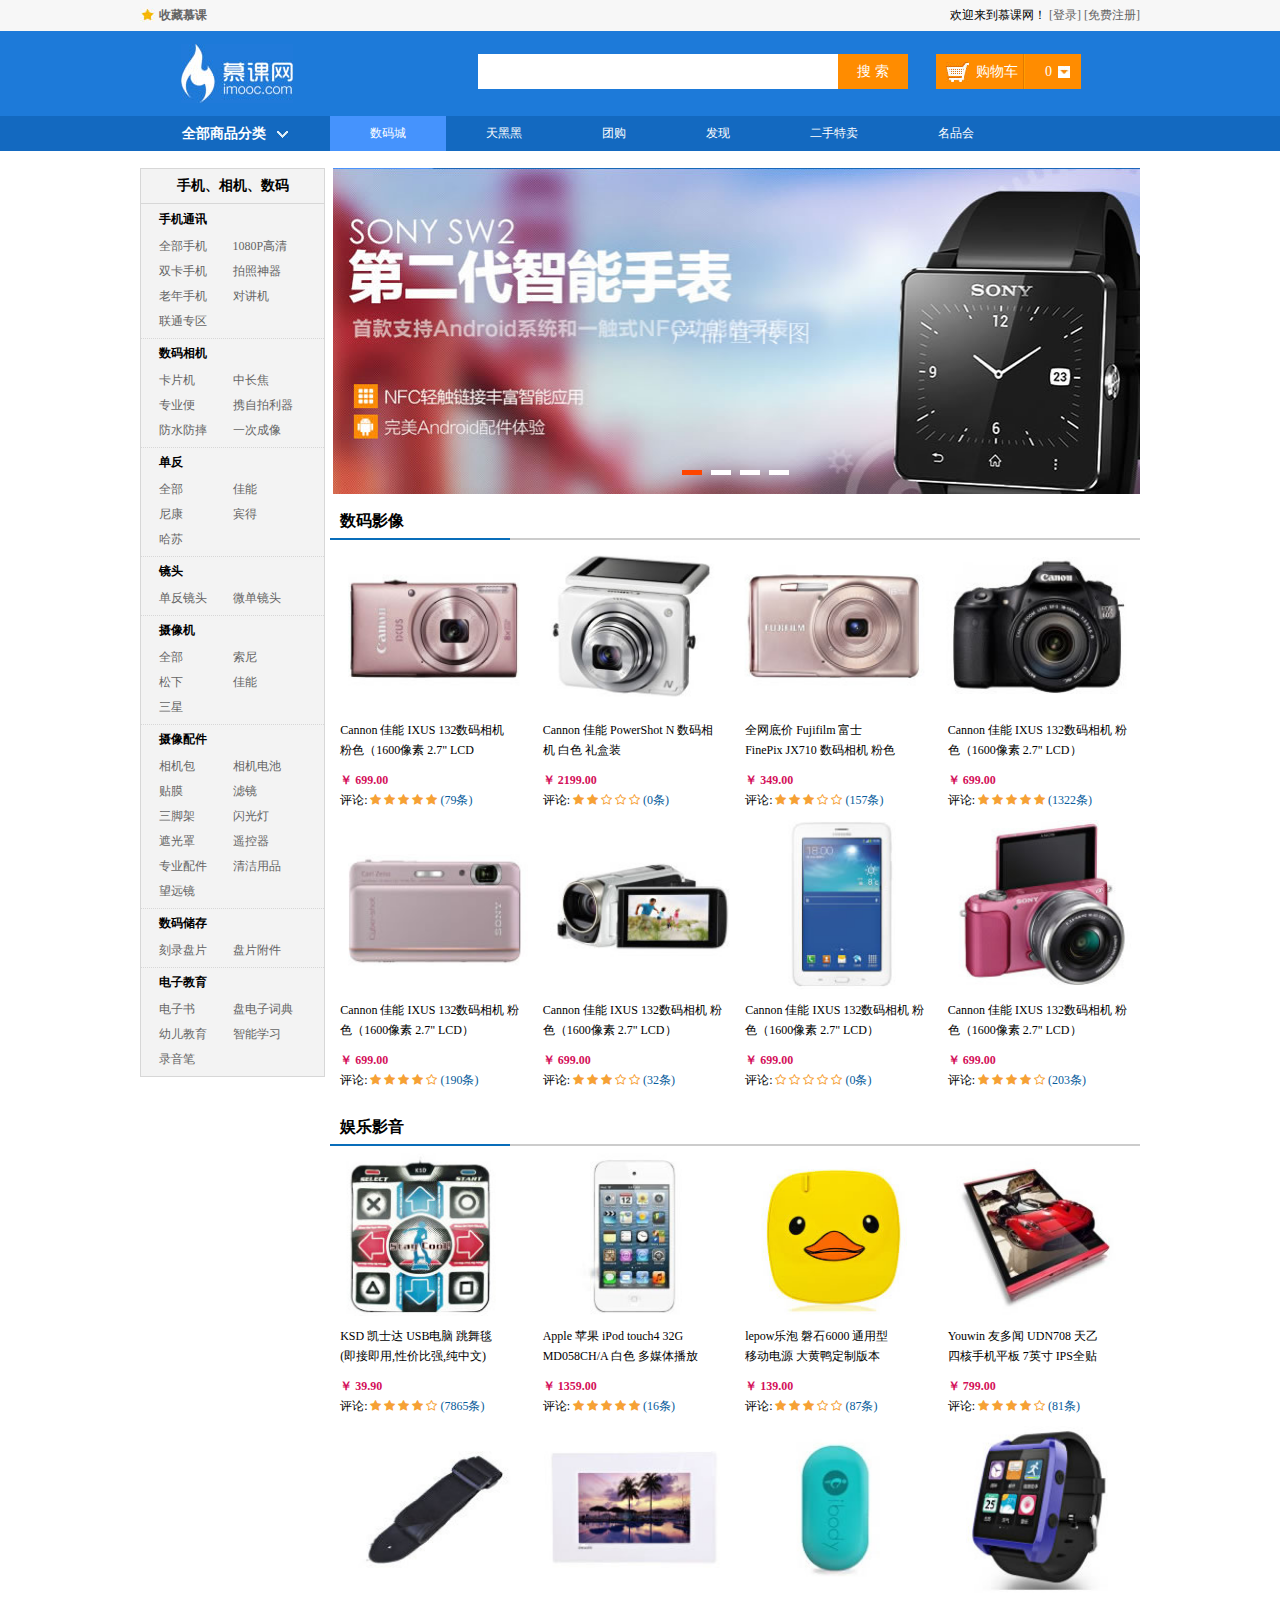
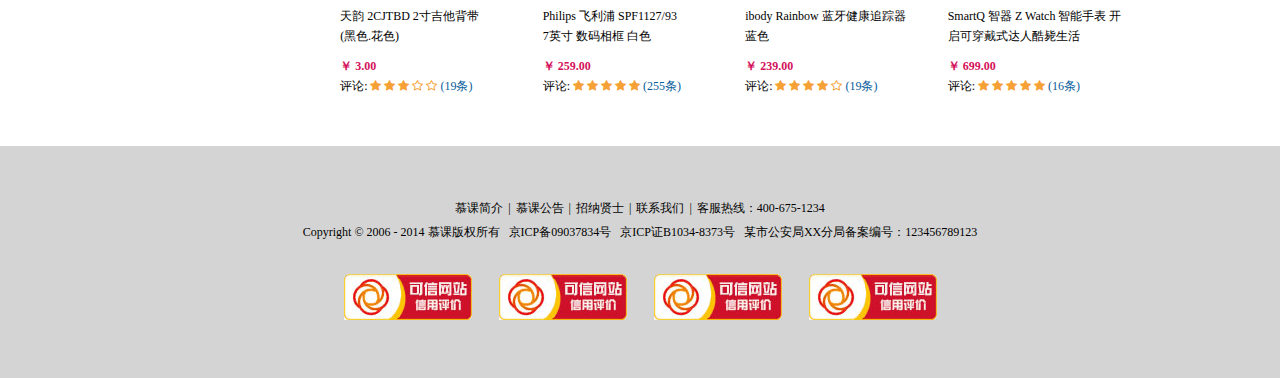
<file: html/产品分类.html>
<!DOCTYPE html>
<html>

<head>
  <meta charset="utf-8">
  <meta http-equiv="X-UA-Compatible" content="IE=edge">
  <title>数码专区</title>
  <link rel="shortcut icon" href="../img/favicon.ico" type="image/x-icon">
  <link rel="stylesheet" href="../css/reset.css">
  <link rel="stylesheet" type="text/css" href="../css/product.css">
  <link rel="stylesheet" href="http://cdnjs.cloudflare.com/ajax/libs/font-awesome/4.7.0/css/font-awesome.min.css">
</head>

<body>
  <!-- 公共页头部 -->
  <div class="headerBar">
    <!-- 收藏及登录部分 -->
    <div class="topBar">
      <div class="comWidth">
        <div class="leftArea">
          <a href="javascript:void(0)" onclick="JavaScript:AddFavorite(window.location,document.title)" class="collection">收藏慕课</a>
        </div>
        <div class="rightArea">
          欢迎来到慕课网！
          <a href="login.html">[登录]</a>
          <a href="register.html">[免费注册]</a>
        </div>
      </div>
    </div>
    <!-- 标签及搜索框部分 -->
    <div class="logoBar">
      <div class="comWidth">
        <div class="logo fl">
          <a href="../index.html"><img src="../img/logo.jpg" alt="慕课网"></a>
        </div>
        <div class="search_box fl">
          <input type="text" class="search_text fl">
          <input type="button" class="search_btn" value="搜 索">
        </div>
        <div class="shopCar fr">
          <span class="shopText fl">购物车</span>
          <span class="shopNum fl">0</span>
        </div>
      </div>
    </div>
    <!-- 导航栏 -->
    <div class="navBox">
      <div class="comWidth">
        <div class="shopClass fl" id="shopClass">
          <h3>全部商品分类<i></i></h3>
          <div class="shopClass_show hide" id="shopClass_show">
            <dl class="shopClass_item" id="show_nav1">
              <dt class="bold"><a href="产品筛选页.html">手机</a> <a href="#">数码</a> <a href="#" class="aLink">合约机</a></dt>
              <dd><a href="#">荣耀3X</a> <a href="#">单反</a> <a href="#">智能设备</a></dd>
            </dl>
            <dl class="shopClass_item" id="show_nav2">
              <dt class="bold"><a href="#">电脑</a> <a href="#">硬件外设</a> <a href="#" class="aLink">装机宝</a></dt>
              <dd><a href="#">笔记本</a> <a href="#">台式机</a> <a href="#">超极本</a> <a href="#">平板</a></dd>
            </dl>
            <dl class="shopClass_item" id="show_nav3">
              <dt class="bold"><a href="#">大家电</a></dt>
              <dd><a href="#">电视</a> <a href="#">空调</a> <a href="#">冰箱</a> <a href="#">空调</a> <a href="#">洗衣机</a></dd>
            </dl>
            <dl class="shopClass_item" id="show_nav4">
              <dt class="bold"><a href="#">厨房电器</a> <a href="#">生活电器</a></dt>
              <dd><a href="#">空气净化器</a> <a href="#">微波炉</a> <a href="#">取暖设备</a></dd>
            </dl>
            <dl class="shopClass_item" id="show_nav5">
              <dt class="bold"><a href="#">食品/饮料/生鲜</a> <a href="#" class="aLink">粮油</a></dt>
              <dd><a href="#">进口</a> <a href="#">方便面</a> <a href="#">零食</a> <a href="#">保健</a></dd>
            </dl>
          </div>
          <!-- 子导航栏 -->
          <!-- 1 -->
          <div class="shopClass_list hide" id="sub_nav1">
            <div class="shopClass_count">
              <dl class="shopList_item">
                <dt>手机通讯</dt>
                <dd>
                  <a href="产品筛选页.html">手机</a>
                  <a href="#">对讲机</a>
                  <a href="#">以旧换新</a>
                  <a href="#">手机维修</a>
                </dd>
              </dl>
              <dl class="shopList_item">
                <dt>运营商</dt>
                <dd>
                  <a href="#">充话费/流量</a>
                  <a href="#">170选号</a>
                  <a href="#">合约机</a>
                  <a href="#">办套餐</a>
                  <a href="#">固话宽带</a>
                  <a href="#">京东通信</a>
                  <a href="#">中国移动</a>
                  <a href="#">中国联通</a>
                  <br>
                  <a href="#">中国电信</a>
                  <a href="#">选号码</a>
                </dd>
              </dl>
              <dl class="shopList_item">
                <dt>手机配件</dt>
                <dd>
                  <a href="#">手机壳</a>
                  <a href="#">贴膜</a>
                  <a href="#">手机储存卡</a>
                  <a href="#">数据线</a>
                  <a href="#">充电线</a>
                  <a href="#">手机耳机</a>
                  <a href="#">创意配件</a>
                  <a href="#">手机饰品</a>
                  <a href="#">手机电池</a>
                  <br>
                  <a href="#">苹果配件</a>
                  <a href="#">移动电源</a>
                  <a href="#">蓝牙耳机</a>
                  <a href="#">手机支架</a>
                  <a href="#">车载配件</a>
                  <a href="#">拍照配件</a>
                </dd>
              </dl>
              <dl class="shopList_item">
                <dt>摄影摄像</dt>
                <dd>
                  <a href="#">数码相机</a>
                  <a href="#">单电/微单相机</a>
                  <a href="#">单反相机</a>
                  <a href="#">拍立得</a>
                  <a href="#">运动相机</a>
                  <a href="#">摄像机</a>
                  <a href="#">镜头</a>
                  <a href="#">户外器材</a>
                  <br>
                  <a href="#">影棚器材</a>
                  <a href="#">冲印服务</a>
                  <a href="#">数码相框</a>
                </dd>
              </dl>
              <dl class="shopList_item">
                <dt>智能设备</dt>
                <dd>
                  <a href="#">智能手环</a>
                  <a href="#">智能手表</a>
                  <a href="#">智能眼镜</a>
                  <a href="#">智能机器人</a>
                  <a href="#">运动跟踪器</a>
                  <a href="#">健康监测</a>
                  <a href="#">智能配饰</a>
                  <a href="#">智能家居</a>
                  <br>
                  <a href="#">体感车</a>
                  <a href="#">无人机</a>
                  <a href="#">其他配件</a>
                </dd>
              </dl>
              <dl class="shopList_item">
                <dt>电子教育</dt>
                <dd>
                  <a href="#">学生平板</a>
                  <a href="#">点读机/笔</a>
                  <a href="#">早教益智</a>
                  <a href="#">录音笔</a>
                  <a href="#">电纸书</a>
                  <a href="#">电子词典</a>
                  <a href="#">复读机</a>
                </dd>
              </dl>
              <div class="shopList_links">
                <a href="产品筛选页.html">手机选购频道<span></span></a>
                <a href="#">网上营业厅<span></span></a>
              </div>
            </div>
          </div>
          <!-- 2 -->
          <div class="shopClass_list hide" id="sub_nav2">
            <div class="shopClass_count">
              <dl class="shopList_item">
                <dt>电脑整机</dt>
                <dd>
                  <a href="#">笔记本</a>
                  <a href="#">超极本</a>
                  <a href="#">上网本</a>
                  <a href="#">平板电脑</a>
                  <a href="#">台式机</a>
                </dd>
              </dl>
              <dl class="shopList_item">
                <dt>装机配件</dt>
                <dd>
                  <a href="#">CPU</a>
                  <a href="#">硬盘</a>
                  <a href="#">SSD固态硬盘</a>
                  <a href="#">内存</a>
                  <a href="#">显示</a>
                  <a href="#">器智能显示器</a>
                  <a href="#">主板</a>
                  <a href="#">显卡</a>
                  <a href="#">机箱</a>
                  <a href="#">电源</a>
                  <a href="#">散热器</a>
                  <br>
                  <a href="#">刻录机/光驱</a>
                  <a href="#">声卡</a>
                  <a href="#">拓展卡</a>
                  <a href="#">服务器配件</a>
                  <a href="#">DIY小附件</a>
                  <a href="#">装机/配件安装</a>
                </dd>
              </dl>
              <dl class="shopList_item">
                <dt>整机附件</dt>
                <dd>
                  <a href="#">电脑包</a>
                  <a href="#">电脑桌</a>
                  <a href="#">电池</a>
                  <a href="#">电源适配器</a>
                  <a href="#">贴膜</a>
                  <a href="#">清洁用品</a>
                  <a href="#">笔记本散热器</a>
                  <a href="#">USB拓展</a>
                  <a href="#">平板配件</a>
                  <br>
                  <a href="#">特色附件</a>
                  <a href="#">插座网线/电话线</a>
                  <a href="#">影音线材</a>
                  <a href="#">电脑线材</a>
                </dd>
              </dl>
              <dl class="shopList_item">
                <dt>电脑外设</dt>
                <dd>
                  <a href="#">鼠标</a>
                  <a href="#">键盘</a>
                  <a href="#">游戏外设</a>
                  <a href="#">移动硬盘</a>
                  <a href="#">摄像头</a>
                  <a href="#">高清播放器</a>
                  <a href="#">外置盒</a>
                  <a href="#">移动硬盘包</a>
                  <br>
                  <a href="#">手写板/绘图板</a>
                </dd>
              </dl>
              <dl class="shopList_item">
                <dt>网络设备</dt>
                <dd>
                  <a href="#">路由器</a>
                  <a href="#">网卡</a>
                  <a href="#">3G无线上网</a>
                  <a href="#">交换机 </a>
                  <a href="#">网络存储</a>
                  <a href="#">布线工具</a>
                  <a href="#">网络配</a>
                  <a href="#">正版软件</a>
                </dd>
              </dl>
              <dl class="shopList_item">
                <dt>音频设备</dt>
                <dd>
                  <a href="#">音箱</a>
                  <a href="#">耳机/耳麦</a>
                  <a href="#">麦克风</a>
                  <a href="#">声卡</a>
                  <a href="#">音频附件</a>
                  <a href="#">录音笔</a>
                </dd>
              </dl>
              <div class="shopList_links">
                <a href="#">电视整机频道<span></span></a>
                <a href="#">硬件/外设频道<span></span></a>
              </div>
            </div>
          </div>
          <!-- 3 -->
          <div class="shopClass_list hide" id="sub_nav3">
            <div class="shopClass_count">
              <dl class="shopList_item">
                <dt>电视</dt>
                <dd>
                  <a href="#">合资品牌</a>
                  <a href="#">国产品牌</a>
                  <a href="#">互联网品牌</a>
                </dd>
              </dl>
              <dl class="shopList_item">
                <dt>空调</dt>
                <dd>
                  <a href="#">壁挂式空调</a>
                  <a href="#">柜式空调</a>
                  <a href="#">中央空调</a>
                  <a href="#">空调配件</a>
                </dd>
              </dl>
              <dl class="shopList_item">
                <dt>洗衣机</dt>
                <dd>
                  <a href="#">滚筒洗衣机</a>
                  <a href="#">洗烘一体机</a>
                  <a href="#">波轮洗衣机</a>
                  <a href="#">迷你洗衣机</a>
                  <a href="#">洗衣机配件</a>
                </dd>
              </dl>
              <dl class="shopList_item">
                <dt>冰箱</dt>
                <dd>
                  <a href="#">多门</a>
                  <a href="#">对开门</a>
                  <a href="#">三门</a>
                  <a href="#">双门</a>
                  <a href="#">冷柜/冰吧</a>
                  <a href="#">酒柜</a>
                  <a href="#">冰箱配件</a>
                </dd>
              </dl>
              <dl class="shopList_item">
                <dt>家庭影音</dt>
                <dd>
                  <a href="#">家庭影院</a>
                  <a href="#">迷你音响</a>
                  <a href="#">DVD</a>
                  <a href="#">电视影音配件 </a>
                </dd>
              </dl>
              <dl class="shopList_item">
                <dt>进口电器</dt>
                <dd>
                  <a href="#">进口电器</a>
                </dd>
              </dl>
              <div class="shopList_links">
                <a href="#">家电城<span></span></a>
                <a href="#">智能生活馆<span></span></a>
              </div>
            </div>
          </div>
          <!-- 4 -->
          <div class="shopClass_list hide" id="sub_nav4">
            <div class="shopClass_count">
              <dl class="shopList_item">
                <dt>厨房大电</dt>
                <dd>
                  <a href="#">油烟机</a>
                  <a href="#">燃气灶</a>
                  <a href="#">烟灶套装</a>
                  <a href="#">消毒柜</a>
                  <a href="#">洗碗机</a>
                  <a href="#">电热水器</a>
                  <a href="#">燃气热水器</a>
                  <a href="#">嵌入式厨电</a>
                </dd>
              </dl>
              <dl class="shopList_item">
                <dt>厨房小电</dt>
                <dd>
                  <a href="#">电饭煲</a>
                  <a href="#">微波炉</a>
                  <a href="#">电烤箱</a>
                  <a href="#">电磁炉</a>
                  <a href="#">电压力锅</a>
                  <a href="#">豆浆机</a>
                  <a href="#">咖啡机</a>
                  <a href="#">面包机</a>
                  <a href="#">榨汁机</a>
                  <a href="#">电饼铛</a>
                  <br>
                  <a href="#">养生壶/煎药壶</a>
                  <a href="#">酸奶机</a>
                  <a href="#">煮蛋器</a>
                  <a href="#">电水壶/热水瓶</a>
                  <a href="#">电炖锅</a>
                  <a href="#">多用途锅</a>
                  <a href="#">电磁烤炉</a>
                  <a href="#">电热饭盒</a>
                  <br>
                  <a href="#">其他厨房电器</a>
                </dd>
              </dl>
              <dl class="shopList_item">
                <dt>生活电器</dt>
                <dd>
                  <a href="#">取暖电器</a>
                  <a href="#">吸尘器</a>
                  <a href="#">净化器</a>
                  <a href="#">扫地机器人</a>
                  <a href="#">加湿器</a>
                  <a href="#">挂烫机/熨斗</a>
                  <a href="#">电风扇</a>
                  <a href="#">冷风扇</a>
                  <a href="#">插座</a>
                  <br>
                  <a href="#">电话机</a>
                  <a href="#">饮水机</a>
                  <a href="#">净水器</a>
                  <a href="#">除湿器</a>
                  <a href="#">干衣机</a>
                  <a href="#">清洁机</a>
                  <a href="#">收录/音机</a>
                  <a href="#">其他生活电器</a>
                </dd>
              </dl>
              <dl class="shopList_item">
                <dt>个护健康</dt>
                <dd>
                  <a href="#">剃须刀</a>
                  <a href="#">口腔护理</a>
                  <a href="#">电吹风</a>
                  <a href="#">美容器</a>
                  <a href="#">卷/直发器</a>
                  <a href="#">理发器</a>
                  <a href="#">剃/脱毛器</a>
                  <a href="#">足浴盆</a>
                  <br>
                  <a href="#">健康秤/厨房秤</a>
                  <a href="#">按摩器</a>
                  <a href="#">按摩椅</a>
                  <a href="#">计步器/脂肪检测仪</a>
                  <a href="#">其他健康电器</a>
                </dd>
              </dl>
              <dl class="shopList_item">
                <dt>厨具</dt>
                <dd>
                  <a href="#">烹饪锅具</a>
                  <a href="#">刀剪菜板</a>
                  <a href="#">厨房配件</a>
                  <a href="#">水具酒具</a>
                  <a href="#">餐具</a>
                  <a href="#">茶具/咖啡具</a>
                  <a href="#">保温杯</a>
                </dd>
              </dl>
              <dl class="shopList_item">
                <dt>厨房卫浴</dt>
                <dd>
                  <a href="#">水槽</a>
                  <a href="#">龙头</a>
                  <a href="#">淋浴花洒</a>
                  <a href="#">马桶</a>
                  <a href="#">智能马桶盖</a>
                  <a href="#">厨卫挂件</a>
                  <a href="#">浴室柜</a>
                  <a href="#">浴霸/换气扇</a>
                </dd>
              </dl>
              <div class="shopList_links">
                <a href="#">厨房达人<span></span></a>
                <a href="#">精品家具<span></span></a>
              </div>
            </div>
          </div>
          <!-- 5 -->
          <div class="shopClass_list hide" id="sub_nav5">
            <div class="shopClass_count">
              <dl class="shopList_item">
                <dt>休闲食品</dt>
                <dd>
                  <a href="#">休闲零食</a>
                  <a href="#">坚果炒货</a>
                  <a href="#">肉干肉脯</a>
                  <a href="#">熟食腊味</a>
                  <a href="#">蜜饯果干</a>
                  <a href="#">糖果/巧克力</a>
                  <a href="#">饼干蛋糕</a>
                  <a href="#">无糖食品</a>
                </dd>
              </dl>
              <dl class="shopList_item">
                <dt>进口食品</dt>
                <dd>
                  <a href="#">牛奶</a>
                  <a href="#">饼干蛋糕</a>
                  <a href="#">糖果/巧克力</a>
                  <a href="#">休闲零食</a>
                  <a href="#">冲调饮品</a>
                  <a href="#">粮油调味</a>
                </dd>
              </dl>
              <dl class="shopList_item">
                <dt>饮料冲调</dt>
                <dd>
                  <a href="#">牛奶乳品</a>
                  <a href="#">饮料</a>
                  <a href="#">饮用水</a>
                  <a href="#">咖啡/奶茶</a>
                  <a href="#">蜂蜜/柚子茶</a>
                  <a href="#">冲饮谷物</a>
                  <a href="#">成人奶粉</a>
                </dd>
              </dl>
              <dl class="shopList_item">
                <dt>海鲜水产</dt>
                <dd>
                  <a href="#">虾类</a>
                  <a href="#">鱼类</a>
                  <a href="#">蟹类</a>
                  <a href="#">贝类</a>
                  <a href="#">海参</a>
                  <a href="#">海产干货</a>
                  <a href="#">三文鱼</a>
                  <a href="#">北极甜虾</a>
                  <a href="#">扇贝</a>
                  <a href="#">黄花鱼</a>
                  <a href="#">大闸蟹</a>
                  <br>
                  <a href="#">鲜活水产</a>
                </dd>
              </dl>
              <dl class="shopList_item">
                <dt>肉禽蛋品</dt>
                <dd>
                  <a href="#">牛肉</a>
                  <a href="#">猪肉</a>
                  <a href="#">羊肉</a>
                  <a href="#">鸡肉</a>
                  <a href="#">特色禽类</a>
                  <a href="#">牛排</a>
                  <a href="#">牛腩</a>
                  <a href="#">牛腱</a>
                  <a href="#">肋排</a>
                  <a href="#">鸡翅</a>
                  <a href="#">冷鲜肉</a>
                  <a href="#">咸鸭蛋</a>
                  <br>
                  <a href="#">鸡蛋</a>
                </dd>
              </dl>
              <dl class="shopList_item">
                <dt>新鲜水果</dt>
                <dd>
                  <a href="#">进口水果</a>
                  <a href="#">国产水果</a>
                  <a href="#">苹果</a>
                  <a href="#">奇异果</a>
                  <a href="#">车厘子</a>
                  <a href="#">橙子</a>
                  <a href="#">牛油果</a>
                  <a href="#">火龙果</a>
                  <a href="#">榴莲</a>
                  <a href="#">柠檬</a>
                  <a href="#">芒果</a>
                  <br>
                  <a href="#">时令水果</a>
                </dd>
              </dl>
              <div class="shopList_links">
                <a href="#">食品饮料<span></span></a>
                <a href="#">全球购美食汇<span></span></a>
              </div>
            </div>
          </div>
        </div>
        <ul class="nav fl">
          <li><a href="产品分类.html" class="active">数码城</a></li>
          <li><a href="#">天黑黑</a></li>
          <li><a href="#">团购</a></li>
          <li><a href="#">发现</a></li>
          <li><a href="#">二手特卖</a></li>
          <li><a href="#">名品会</a></li>
        </ul>
      </div>
    </div>
  </div>
  <!-- 中间展示 -->
  <div class="comWidth clearfix products">
    <!-- 左侧导航栏 -->
    <div class="leftArea">
      <div class="leftNav">
        <h3 class="nav_title">手机、相机、数码</h3>
        <!-- 1 -->
        <div class="nav_cont">
          <h3>手机通讯</h3>
          <ul class="navCont_list clearfix ">
            <li><a href="产品筛选页.html">全部手机</a></li>
            <li><a href="#">1080P高清</a></li>
            <li><a href="#">双卡手机</a></li>
            <li><a href="#">拍照神器</a></li>
            <li><a href="#">老年手机</a></li>
            <li><a href="#">对讲机</a></li>
            <li><a href="#">联通专区</a></li>
          </ul>
        </div>
        <!-- 2 -->
        <div class="nav_cont">
          <h3>数码相机</h3>
          <ul class="navCont_list clearfix ">
            <li><a href="#">卡片机</a></li>
            <li><a href="#">中长焦</a></li>
            <li><a href="#">专业便</a></li>
            <li><a href="#">携自拍利器</a></li>
            <li><a href="#">防水防摔</a></li>
            <li><a href="#">一次成像</a></li>
          </ul>
        </div>
        <!-- 3 -->
        <div class="nav_cont">
          <h3>单反</h3>
          <ul class="navCont_list clearfix ">
            <li><a href="#">全部</a></li>
            <li><a href="#">佳能</a></li>
            <li><a href="#">尼康</a></li>
            <li><a href="#">宾得</a></li>
            <li><a href="#">哈苏</a></li>
          </ul>
        </div>
        <!-- 4 -->
        <div class="nav_cont">
          <h3>镜头</h3>
          <ul class="navCont_list clearfix ">
            <li><a href="#">单反镜头</a></li>
            <li><a href="#">微单镜头</a></li>
          </ul>
        </div>
        <!-- 5 -->
        <div class="nav_cont">
          <h3>摄像机</h3>
          <ul class="navCont_list clearfix ">
            <li><a href="#">全部</a></li>
            <li><a href="#">索尼</a></li>
            <li><a href="#">松下</a></li>
            <li><a href="#">佳能</a></li>
            <li><a href="#">三星</a></li>
          </ul>
        </div>
        <!-- 6 -->
        <div class="nav_cont">
          <h3>摄像配件</h3>
          <ul class="navCont_list clearfix ">
            <li><a href="#">相机包</a></li>
            <li><a href="#">相机电池</a></li>
            <li><a href="#">贴膜</a></li>
            <li><a href="#">滤镜</a></li>
            <li><a href="#">三脚架</a></li>
            <li><a href="#">闪光灯</a></li>
            <li><a href="#">遮光罩</a></li>
            <li><a href="#">遥控器</a></li>
            <li><a href="#">专业配件</a></li>
            <li><a href="#">清洁用品</a></li>
            <li><a href="#">望远镜</a></li>
          </ul>
        </div>
        <!-- 7 -->
        <div class="nav_cont">
          <h3>数码储存</h3>
          <ul class="navCont_list clearfix ">
            <li><a href="#">刻录盘片</a></li>
            <li><a href="#">盘片附件</a></li>
          </ul>
        </div>
        <!-- 8 -->
        <div class="nav_cont">
          <h3>电子教育</h3>
          <ul class="navCont_list clearfix ">
            <li><a href="#">电子书</a></li>
            <li><a href="#">盘电子词典</a></li>
            <li><a href="#">幼儿教育</a></li>
            <li><a href="#">智能学习</a></li>
            <li><a href="#">录音笔</a></li>
          </ul>
        </div>
      </div>
    </div>
    <!-- 右侧轮播图部分 -->
    <div class="rightArea">
      <div class="banner_bar banner_big" id="container">
        <div class="imgBox" id="list" style="left:-810px">
          <img src="../img/banner_004.jpg" alt="banner">
          <img src="../img/banner_001.jpg" alt="banner">
          <img src="../img/banner_002.jpg" alt="banner">
          <img src="../img/banner_003.jpg" alt="banner">
          <img src="../img/banner_004.jpg" alt="banner">
          <img src="../img/banner_001.jpg" alt="banner">
        </div>
        <div class="imgNum" id="button">
          <a href="#" index="1" class="active"></a>
          <a href="#" index="2"></a>
          <a href="#" index="3"></a>
          <a href="#" index="4"></a>
        </div>
        <a href="javascript:;" class="arrow" id="prev">&lt;</a>
        <a href="javascript:;" class="arrow" id="next">&gt;</a>
      </div>
      <!-- 数码影像 -->
      <div class="products_title">
        <h3>数码影像</h3>
      </div>
      <div class="products_list clearfix">
        <div class="item">
          <div class="img_item">
            <a href="#"><img src="../img/digital_001.jpg" alt=""></a>
          </div>
          <p><a href="#">Cannon 佳能 IXUS 132数码相机 <br>粉色（1600像素 2.7" LCD</a></p>
          <p class="money">￥ 699.00</p>
          <p>评论: <i class="fa fa-star"></i>
            <i class="fa fa-star"></i>
            <i class="fa fa-star"></i>
            <i class="fa fa-star"></i>
            <i class="fa fa-star"></i>
            <a href="#" class="comment">(79条)</a></p>
        </div>
        <div class="item">
          <div class="img_item">
            <a href="#"><img src="../img/digital_002.jpg" alt=""></a>
          </div>
          <p><a href="#">Cannon 佳能 PowerShot N 数码相机 白色 礼盒装</a></p>
          <p class="money">￥ 2199.00</p>
          <p>评论: <i class="fa fa-star"></i>
            <i class="fa fa-star"></i>
            <i class="fa fa-star-o"></i>
            <i class="fa fa-star-o"></i>
            <i class="fa fa-star-o"></i>
            <a href="#" class="comment">(0条)</a></p>
        </div>
        <div class="item">
          <div class="img_item">
            <a href="#"><img src="../img/digital_003.jpg" alt=""></a>
          </div>
          <p><a href="#">全网底价 Fujifilm 富士<br>FinePix JX710 数码相机 粉色</a></p>
          <p class="money">￥ 349.00</p>
          <p>评论: <i class="fa fa-star"></i>
            <i class="fa fa-star"></i>
            <i class="fa fa-star"></i>
            <i class="fa fa-star-o"></i>
            <i class="fa fa-star-o"></i>
            <a href="#" class="comment">(157条)</a></p>
        </div>
        <div class="item">
          <div class="img_item">
            <a href="#"><img src="../img/digital_004.jpg" alt=""></a>
          </div>
          <p><a href="#">Cannon 佳能 IXUS 132数码相机 粉色（1600像素 2.7" LCD）</a></p>
          <p class="money">￥ 699.00</p>
          <p>评论: <i class="fa fa-star"></i>
            <i class="fa fa-star"></i>
            <i class="fa fa-star"></i>
            <i class="fa fa-star"></i>
            <i class="fa fa-star"></i>
            <a href="#" class="comment">(1322条)</a></p>
        </div>
        <br>
        <div class="item">
          <div class="img_item">
            <a href="#"><img src="../img/digital_005.jpg" alt=""></a>
          </div>
          <p><a href="#">Cannon 佳能 IXUS 132数码相机 粉色（1600像素 2.7" LCD）</a></p>
          <p class="money">￥ 699.00</p>
          <p>评论: <i class="fa fa-star"></i>
            <i class="fa fa-star"></i>
            <i class="fa fa-star"></i>
            <i class="fa fa-star"></i>
            <i class="fa fa-star-o"></i>
            <a href="#" class="comment">(190条)</a></p>
        </div>
        <div class="item">
          <div class="img_item">
            <a href="#"><img src="../img/digital_006.jpg" alt=""></a>
          </div>
          <p><a href="#">Cannon 佳能 IXUS 132数码相机 粉色（1600像素 2.7" LCD）</a></p>
          <p class="money">￥ 699.00</p>
          <p>评论: <i class="fa fa-star"></i>
            <i class="fa fa-star"></i>
            <i class="fa fa-star"></i>
            <i class="fa fa-star-o"></i>
            <i class="fa fa-star-o"></i>
            <a href="#" class="comment">(32条)</a></p>
        </div>
        <div class="item">
          <div class="img_item">
            <a href="#"><img src="../img/digital_007.jpg" alt=""></a>
          </div>
          <p><a href="#">Cannon 佳能 IXUS 132数码相机 粉色（1600像素 2.7" LCD）</a></p>
          <p class="money">￥ 699.00</p>
          <p>评论: <i class="fa fa-star-o"></i>
            <i class="fa fa-star-o"></i>
            <i class="fa fa-star-o"></i>
            <i class="fa fa-star-o"></i>
            <i class="fa fa-star-o"></i>
            <a href="#" class="comment">(0条)</a></p>
        </div>
        <div class="item">
          <div class="img_item">
            <a href="#"><img src="../img/digital_008.jpg" alt=""></a>
          </div>
          <p><a href="#">Cannon 佳能 IXUS 132数码相机 粉色（1600像素 2.7" LCD）</a></p>
          <p class="money">￥ 699.00</p>
          <p>评论: <i class="fa fa-star"></i>
            <i class="fa fa-star"></i>
            <i class="fa fa-star"></i>
            <i class="fa fa-star"></i>
            <i class="fa fa-star-o"></i>
            <a href="#" class="comment">(203条)</a></p>
        </div>
      </div>
      <!-- 娱乐影音 -->
      <div class="products_title">
        <h3>娱乐影音</h3>
      </div>
      <div class="products_list clearfix">
        <div class="item">
          <div class="img_item">
            <a href="#"><img src="../img/entertainment_001.jpg" alt=""></a>
          </div>
          <p><a href="#">KSD 凯士达 USB电脑 跳舞毯<br>(即接即用,性价比强,纯中文)</a></p>
          <p class="money">￥ 39.90</p>
          <p>评论: <i class="fa fa-star"></i>
            <i class="fa fa-star"></i>
            <i class="fa fa-star"></i>
            <i class="fa fa-star"></i>
            <i class="fa fa-star-o"></i>
            <a href="#" class="comment">(7865条)</a></p>
        </div>
        <div class="item">
          <div class="img_item">
            <a href="#"><img src="../img/entertainment_002.jpg" alt=""></a>
          </div>
          <p><a href="#">Apple 苹果 iPod touch4 32G<br>MD058CH/A 白色 多媒体播放</a></p>
          <p class="money">￥ 1359.00</p>
          <p>评论: <i class="fa fa-star"></i>
            <i class="fa fa-star"></i>
            <i class="fa fa-star"></i>
            <i class="fa fa-star"></i>
            <i class="fa fa-star"></i>
            <a href="#" class="comment">(16条)</a></p>
        </div>
        <div class="item">
          <div class="img_item">
            <a href="#"><img src="../img/entertainment_003.jpg" alt=""></a>
          </div>
          <p><a href="#">lepow乐泡 磐石6000 通用型<br>移动电源 大黄鸭定制版本</a></p>
          <p class="money">￥ 139.00</p>
          <p>评论: <i class="fa fa-star"></i>
            <i class="fa fa-star"></i>
            <i class="fa fa-star"></i>
            <i class="fa fa-star-o"></i>
            <i class="fa fa-star-o"></i>
            <a href="#" class="comment">(87条)</a></p>
        </div>
        <div class="item">
          <div class="img_item">
            <a href="#"><img src="../img/entertainment_004.jpg" alt=""></a>
          </div>
          <p><a href="#">Youwin 友多闻 UDN708 天乙<br>四核手机平板 7英寸 IPS全贴</a></p>
          <p class="money">￥ 799.00</p>
          <p>评论: <i class="fa fa-star"></i>
            <i class="fa fa-star"></i>
            <i class="fa fa-star"></i>
            <i class="fa fa-star"></i>
            <i class="fa fa-star-o"></i>
            <a href="#" class="comment">(81条)</a></p>
        </div>
        <br>
        <div class="item">
          <div class="img_item">
            <a href="#"><img src="../img/entertainment_005.jpg" alt=""></a>
          </div>
          <p><a href="#">天韵 2CJTBD 2寸吉他背带<br>(黑色.花色)</a></p>
          <p class="money">￥ 3.00</p>
          <p>评论: <i class="fa fa-star"></i>
            <i class="fa fa-star"></i>
            <i class="fa fa-star"></i>
            <i class="fa fa-star-o"></i>
            <i class="fa fa-star-o"></i>
            <a href="#" class="comment">(19条)</a></p>
        </div>
        <div class="item">
          <div class="img_item">
            <a href="#"><img src="../img/entertainment_006.jpg" alt=""></a>
          </div>
          <p><a href="#">Philips 飞利浦 SPF1127/93 <br>7英寸 数码相框 白色</a></p>
          <p class="money">￥ 259.00</p>
          <p>评论: <i class="fa fa-star"></i>
            <i class="fa fa-star"></i>
            <i class="fa fa-star"></i>
            <i class="fa fa-star"></i>
            <i class="fa fa-star"></i>
            <a href="#" class="comment">(255条)</a></p>
        </div>
        <div class="item">
          <div class="img_item">
            <a href="#"><img src="../img/entertainment_007.jpg" alt=""></a>
          </div>
          <p><a href="#">ibody Rainbow 蓝牙健康追踪器<br>蓝色</a></p>
          <p class="money">￥ 239.00</p>
          <p>评论: <i class="fa fa-star"></i>
            <i class="fa fa-star"></i>
            <i class="fa fa-star"></i>
            <i class="fa fa-star"></i>
            <i class="fa fa-star-o"></i>
            <a href="#" class="comment">(19条)</a></p>
        </div>
        <div class="item">
          <div class="img_item">
            <a href="#"><img src="../img/entertainment_008.jpg" alt=""></a>
          </div>
          <p><a href="#">SmartQ 智器 Z Watch 智能手表 开启可穿戴式达人酷毙生活</a></p>
          <p class="money">￥ 699.00</p>
          <p>评论: <i class="fa fa-star"></i>
            <i class="fa fa-star"></i>
            <i class="fa fa-star"></i>
            <i class="fa fa-star"></i>
            <i class="fa fa-star"></i>
            <a href="#" class="comment">(16条)</a></p>
        </div>
      </div>
    </div>
  </div>
  <!-- 公共页脚部分 -->
  <div class="footer">
    <p><a href="#">慕课简介</a><i>|</i><a href="#">慕课公告</a><i>|</i><a href="#">招纳贤士</a><i>|</i><a href="#">联系我们</a><i>|</i>客服热线：400-675-1234</p>
    <p>Copyright &copy; 2006 - 2014 慕课版权所有&nbsp;&nbsp;&nbsp;京ICP备09037834号&nbsp;&nbsp;&nbsp;京ICP证B1034-8373号&nbsp;&nbsp;&nbsp;某市公安局XX分局备案编号：123456789123</p>
    <p class="web">
      <a href="#"><img src="../img/faith.jpg" alt="logo"></a>
      <a href="#"><img src="../img/faith.jpg" alt="logo"></a>
      <a href="#"><img src="../img/faith.jpg" alt="logo"></a>
      <a href="#"><img src="../img/faith.jpg" alt="logo"></a>
    </p>
  </div>
  <script src="../js/index.js"></script>
  <script src="../js/collection.js"></script>
</body>

</html>
</file>
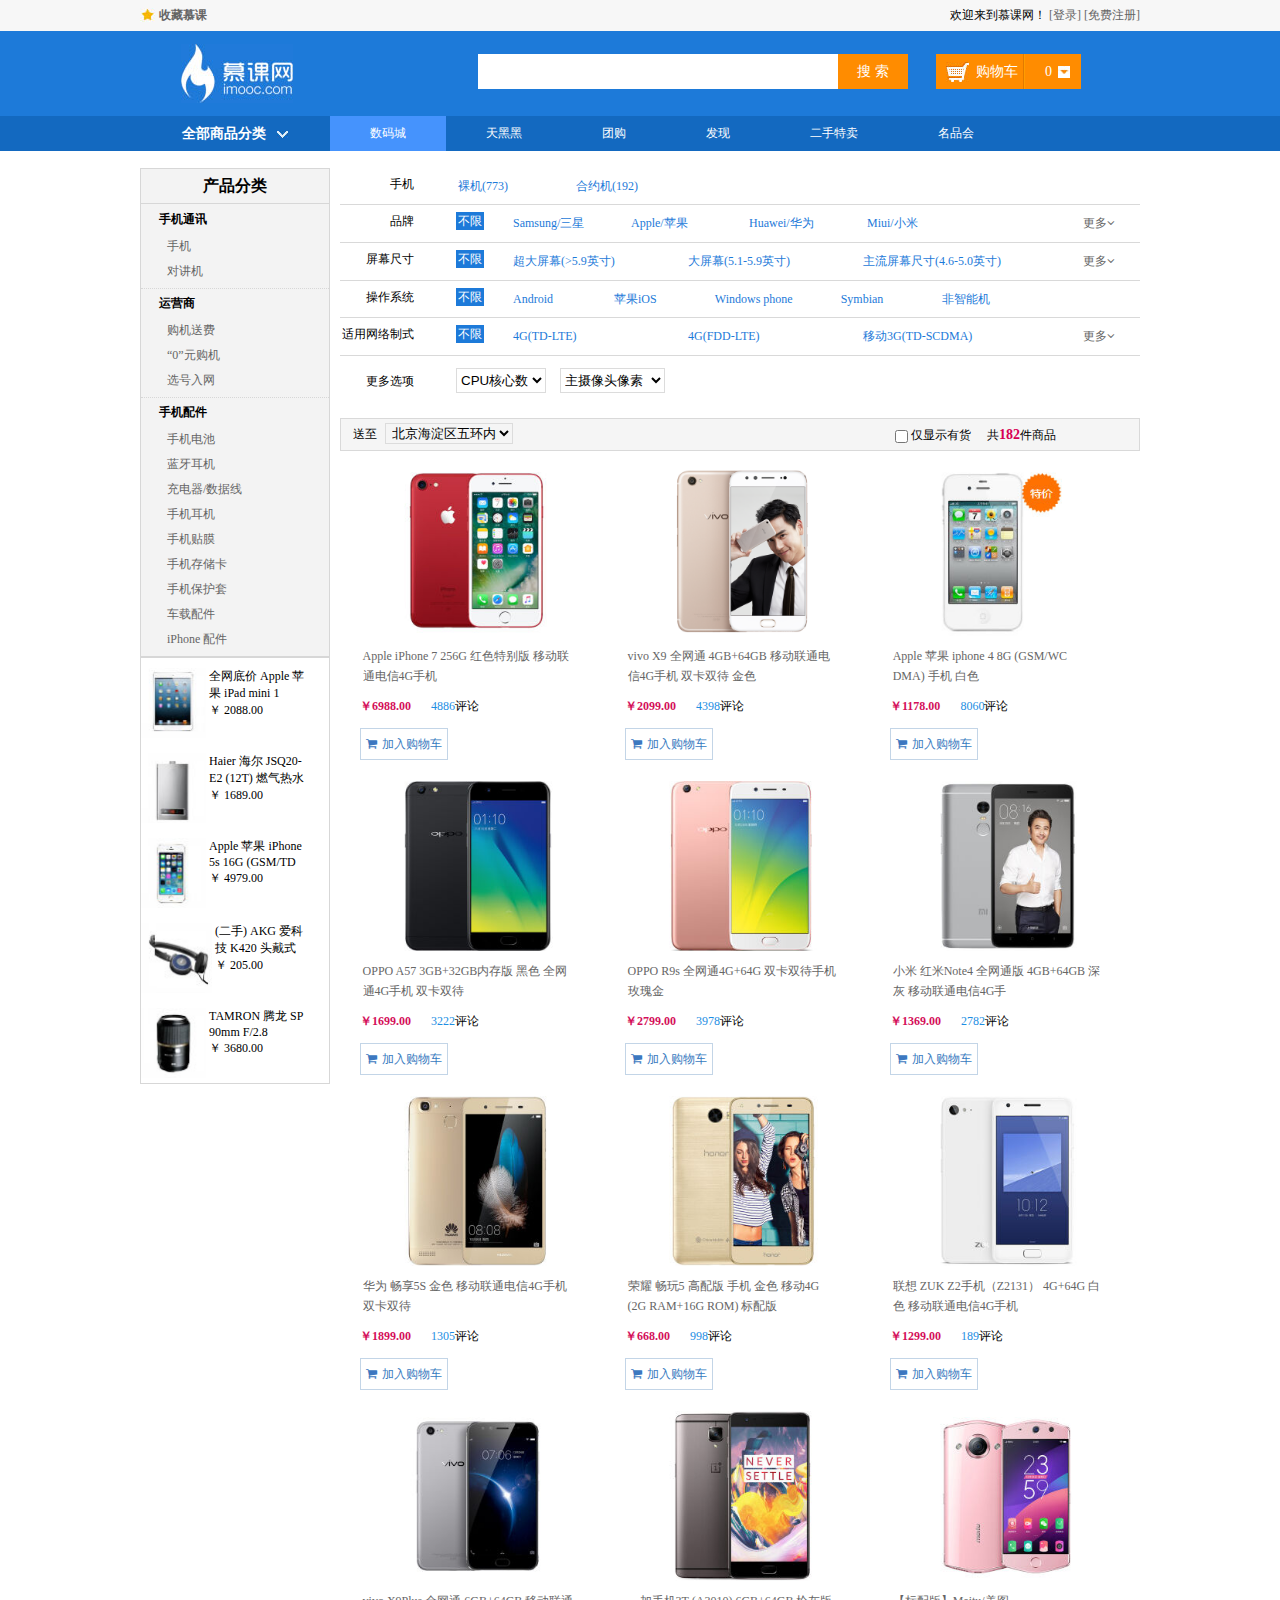
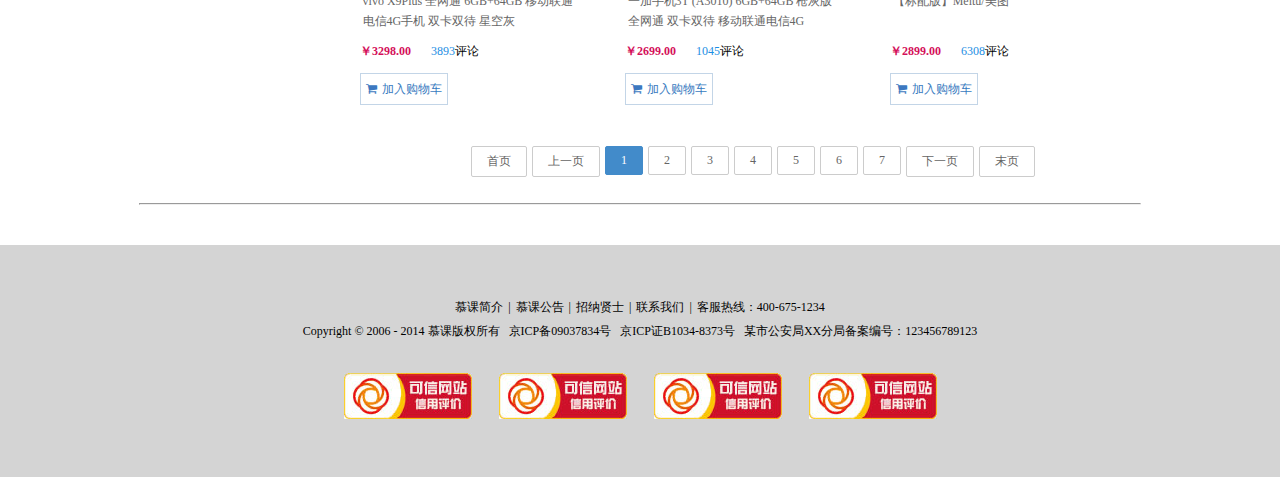
<file: html/产品筛选页.html>
<!DOCTYPE html>
<html>

<head>
  <meta charset="utf-8">
  <meta http-equiv="X-UA-Compatible" content="IE=edge">
  <title>手机—筛选</title>
  <link rel="shortcut icon" href="../img/favicon.ico" type="image/x-icon">
  <link rel="stylesheet" href="../css/reset.css">
  <link rel="stylesheet" type="text/css" href="../css/filter.css">
  <link rel="stylesheet" href="http://cdnjs.cloudflare.com/ajax/libs/font-awesome/4.7.0/css/font-awesome.min.css">
</head>

<body>
  <!-- 公共页头部 -->
  <div class="headerBar">
    <!-- 收藏及登录部分 -->
    <div class="topBar">
      <div class="comWidth">
        <div class="leftArea">
          <a href="javascript:void(0)" onclick="JavaScript:AddFavorite(window.location,document.title)" class="collection">收藏慕课</a>
        </div>
        <div class="rightArea">
          欢迎来到慕课网！
          <a href="login.html">[登录]</a>
          <a href="register.html">[免费注册]</a>
        </div>
      </div>
    </div>
    <!-- 标签及搜索框部分 -->
    <div class="logoBar">
      <div class="comWidth">
        <div class="logo fl">
          <a href="../index.html"><img src="../img/logo.jpg" alt="慕课网"></a>
        </div>
        <div class="search_box fl">
          <input type="text" class="search_text fl">
          <input type="button" class="search_btn" value="搜 索">
        </div>
        <div class="shopCar fr">
          <a class="shopText fl" href="html/购物车结算页.html" target="_blank">购物车</a>
          <span class="shopNum fl" id="shopNum" value="0">0</span>
        </div>
      </div>
    </div>
    <!-- 导航栏 -->
    <div class="navBox">
      <div class="comWidth">
        <div class="shopClass fl" id="shopClass">
          <h3>全部商品分类<i></i></h3>
          <div class="shopClass_show hide" id="shopClass_show">
            <dl class="shopClass_item" id="show_nav1">
              <dt class="bold"><a href="#">手机</a> <a href="#">数码</a> <a href="#" class="aLink">合约机</a></dt>
              <dd><a href="#">荣耀3X</a> <a href="#">单反</a> <a href="#">智能设备</a></dd>
            </dl>
            <dl class="shopClass_item" id="show_nav2">
              <dt class="bold"><a href="#">电脑</a> <a href="#">硬件外设</a> <a href="#" class="aLink">装机宝</a></dt>
              <dd><a href="#">笔记本</a> <a href="#">台式机</a> <a href="#">超极本</a> <a href="#">平板</a></dd>
            </dl>
            <dl class="shopClass_item" id="show_nav3">
              <dt class="bold"><a href="#">大家电</a></dt>
              <dd><a href="#">电视</a> <a href="#">空调</a> <a href="#">冰箱</a> <a href="#">空调</a> <a href="#">洗衣机</a></dd>
            </dl>
            <dl class="shopClass_item" id="show_nav4">
              <dt class="bold"><a href="#">厨房电器</a> <a href="#">生活电器</a></dt>
              <dd><a href="#">空气净化器</a> <a href="#">微波炉</a> <a href="#">取暖设备</a></dd>
            </dl>
            <dl class="shopClass_item" id="show_nav5">
              <dt class="bold"><a href="#">食品/饮料/生鲜</a> <a href="#" class="aLink">粮油</a></dt>
              <dd><a href="#">进口</a> <a href="#">方便面</a> <a href="#">零食</a> <a href="#">保健</a></dd>
            </dl>
          </div>
          <!-- 子导航栏 -->
          <!-- 1 -->
          <div class="shopClass_list hide" id="sub_nav1">
            <div class="shopClass_count">
              <dl class="shopList_item">
                <dt>手机通讯</dt>
                <dd>
                  <a href="#">手机</a>
                  <a href="#">对讲机</a>
                  <a href="#">以旧换新</a>
                  <a href="#">手机维修</a>
                </dd>
              </dl>
              <dl class="shopList_item">
                <dt>运营商</dt>
                <dd>
                  <a href="#">充话费/流量</a>
                  <a href="#">170选号</a>
                  <a href="#">合约机</a>
                  <a href="#">办套餐</a>
                  <a href="#">固话宽带</a>
                  <a href="#">京东通信</a>
                  <a href="#">中国移动</a>
                  <a href="#">中国联通</a>
                  <br>
                  <a href="#">中国电信</a>
                  <a href="#">选号码</a>
                </dd>
              </dl>
              <dl class="shopList_item">
                <dt>手机配件</dt>
                <dd>
                  <a href="#">手机壳</a>
                  <a href="#">贴膜</a>
                  <a href="#">手机储存卡</a>
                  <a href="#">数据线</a>
                  <a href="#">充电线</a>
                  <a href="#">手机耳机</a>
                  <a href="#">创意配件</a>
                  <a href="#">手机饰品</a>
                  <a href="#">手机电池</a>
                  <br>
                  <a href="#">苹果配件</a>
                  <a href="#">移动电源</a>
                  <a href="#">蓝牙耳机</a>
                  <a href="#">手机支架</a>
                  <a href="#">车载配件</a>
                  <a href="#">拍照配件</a>
                </dd>
              </dl>
              <dl class="shopList_item">
                <dt>摄影摄像</dt>
                <dd>
                  <a href="#">数码相机</a>
                  <a href="#">单电/微单相机</a>
                  <a href="#">单反相机</a>
                  <a href="#">拍立得</a>
                  <a href="#">运动相机</a>
                  <a href="#">摄像机</a>
                  <a href="#">镜头</a>
                  <a href="#">户外器材</a>
                  <br>
                  <a href="#">影棚器材</a>
                  <a href="#">冲印服务</a>
                  <a href="#">数码相框</a>
                </dd>
              </dl>
              <dl class="shopList_item">
                <dt>智能设备</dt>
                <dd>
                  <a href="#">智能手环</a>
                  <a href="#">智能手表</a>
                  <a href="#">智能眼镜</a>
                  <a href="#">智能机器人</a>
                  <a href="#">运动跟踪器</a>
                  <a href="#">健康监测</a>
                  <a href="#">智能配饰</a>
                  <a href="#">智能家居</a>
                  <br>
                  <a href="#">体感车</a>
                  <a href="#">无人机</a>
                  <a href="#">其他配件</a>
                </dd>
              </dl>
              <dl class="shopList_item">
                <dt>电子教育</dt>
                <dd>
                  <a href="#">学生平板</a>
                  <a href="#">点读机/笔</a>
                  <a href="#">早教益智</a>
                  <a href="#">录音笔</a>
                  <a href="#">电纸书</a>
                  <a href="#">电子词典</a>
                  <a href="#">复读机</a>
                </dd>
              </dl>
              <div class="shopList_links">
                <a href="#">手机选购频道<span></span></a>
                <a href="#">网上营业厅<span></span></a>
              </div>
            </div>
          </div>
          <!-- 2 -->
          <div class="shopClass_list hide" id="sub_nav2">
            <div class="shopClass_count">
              <dl class="shopList_item">
                <dt>电脑整机</dt>
                <dd>
                  <a href="#">笔记本</a>
                  <a href="#">超极本</a>
                  <a href="#">上网本</a>
                  <a href="#">平板电脑</a>
                  <a href="#">台式机</a>
                </dd>
              </dl>
              <dl class="shopList_item">
                <dt>装机配件</dt>
                <dd>
                  <a href="#">CPU</a>
                  <a href="#">硬盘</a>
                  <a href="#">SSD固态硬盘</a>
                  <a href="#">内存</a>
                  <a href="#">显示</a>
                  <a href="#">器智能显示器</a>
                  <a href="#">主板</a>
                  <a href="#">显卡</a>
                  <a href="#">机箱</a>
                  <a href="#">电源</a>
                  <a href="#">散热器</a>
                  <br>
                  <a href="#">刻录机/光驱</a>
                  <a href="#">声卡</a>
                  <a href="#">拓展卡</a>
                  <a href="#">服务器配件</a>
                  <a href="#">DIY小附件</a>
                  <a href="#">装机/配件安装</a>
                </dd>
              </dl>
              <dl class="shopList_item">
                <dt>整机附件</dt>
                <dd>
                  <a href="#">电脑包</a>
                  <a href="#">电脑桌</a>
                  <a href="#">电池</a>
                  <a href="#">电源适配器</a>
                  <a href="#">贴膜</a>
                  <a href="#">清洁用品</a>
                  <a href="#">笔记本散热器</a>
                  <a href="#">USB拓展</a>
                  <a href="#">平板配件</a>
                  <br>
                  <a href="#">特色附件</a>
                  <a href="#">插座网线/电话线</a>
                  <a href="#">影音线材</a>
                  <a href="#">电脑线材</a>
                </dd>
              </dl>
              <dl class="shopList_item">
                <dt>电脑外设</dt>
                <dd>
                  <a href="#">鼠标</a>
                  <a href="#">键盘</a>
                  <a href="#">游戏外设</a>
                  <a href="#">移动硬盘</a>
                  <a href="#">摄像头</a>
                  <a href="#">高清播放器</a>
                  <a href="#">外置盒</a>
                  <a href="#">移动硬盘包</a>
                  <br>
                  <a href="#">手写板/绘图板</a>
                </dd>
              </dl>
              <dl class="shopList_item">
                <dt>网络设备</dt>
                <dd>
                  <a href="#">路由器</a>
                  <a href="#">网卡</a>
                  <a href="#">3G无线上网</a>
                  <a href="#">交换机 </a>
                  <a href="#">网络存储</a>
                  <a href="#">布线工具</a>
                  <a href="#">网络配</a>
                  <a href="#">正版软件</a>
                </dd>
              </dl>
              <dl class="shopList_item">
                <dt>音频设备</dt>
                <dd>
                  <a href="#">音箱</a>
                  <a href="#">耳机/耳麦</a>
                  <a href="#">麦克风</a>
                  <a href="#">声卡</a>
                  <a href="#">音频附件</a>
                  <a href="#">录音笔</a>
                </dd>
              </dl>
              <div class="shopList_links">
                <a href="#">电视整机频道<span></span></a>
                <a href="#">硬件/外设频道<span></span></a>
              </div>
            </div>
          </div>
          <!-- 3 -->
          <div class="shopClass_list hide" id="sub_nav3">
            <div class="shopClass_count">
              <dl class="shopList_item">
                <dt>电视</dt>
                <dd>
                  <a href="#">合资品牌</a>
                  <a href="#">国产品牌</a>
                  <a href="#">互联网品牌</a>
                </dd>
              </dl>
              <dl class="shopList_item">
                <dt>空调</dt>
                <dd>
                  <a href="#">壁挂式空调</a>
                  <a href="#">柜式空调</a>
                  <a href="#">中央空调</a>
                  <a href="#">空调配件</a>
                </dd>
              </dl>
              <dl class="shopList_item">
                <dt>洗衣机</dt>
                <dd>
                  <a href="#">滚筒洗衣机</a>
                  <a href="#">洗烘一体机</a>
                  <a href="#">波轮洗衣机</a>
                  <a href="#">迷你洗衣机</a>
                  <a href="#">洗衣机配件</a>
                </dd>
              </dl>
              <dl class="shopList_item">
                <dt>冰箱</dt>
                <dd>
                  <a href="#">多门</a>
                  <a href="#">对开门</a>
                  <a href="#">三门</a>
                  <a href="#">双门</a>
                  <a href="#">冷柜/冰吧</a>
                  <a href="#">酒柜</a>
                  <a href="#">冰箱配件</a>
                </dd>
              </dl>
              <dl class="shopList_item">
                <dt>家庭影音</dt>
                <dd>
                  <a href="#">家庭影院</a>
                  <a href="#">迷你音响</a>
                  <a href="#">DVD</a>
                  <a href="#">电视影音配件 </a>
                </dd>
              </dl>
              <dl class="shopList_item">
                <dt>进口电器</dt>
                <dd>
                  <a href="#">进口电器</a>
                </dd>
              </dl>
              <div class="shopList_links">
                <a href="#">家电城<span></span></a>
                <a href="#">智能生活馆<span></span></a>
              </div>
            </div>
          </div>
          <!-- 4 -->
          <div class="shopClass_list hide" id="sub_nav4">
            <div class="shopClass_count">
              <dl class="shopList_item">
                <dt>厨房大电</dt>
                <dd>
                  <a href="#">油烟机</a>
                  <a href="#">燃气灶</a>
                  <a href="#">烟灶套装</a>
                  <a href="#">消毒柜</a>
                  <a href="#">洗碗机</a>
                  <a href="#">电热水器</a>
                  <a href="#">燃气热水器</a>
                  <a href="#">嵌入式厨电</a>
                </dd>
              </dl>
              <dl class="shopList_item">
                <dt>厨房小电</dt>
                <dd>
                  <a href="#">电饭煲</a>
                  <a href="#">微波炉</a>
                  <a href="#">电烤箱</a>
                  <a href="#">电磁炉</a>
                  <a href="#">电压力锅</a>
                  <a href="#">豆浆机</a>
                  <a href="#">咖啡机</a>
                  <a href="#">面包机</a>
                  <a href="#">榨汁机</a>
                  <a href="#">电饼铛</a>
                  <br>
                  <a href="#">养生壶/煎药壶</a>
                  <a href="#">酸奶机</a>
                  <a href="#">煮蛋器</a>
                  <a href="#">电水壶/热水瓶</a>
                  <a href="#">电炖锅</a>
                  <a href="#">多用途锅</a>
                  <a href="#">电磁烤炉</a>
                  <a href="#">电热饭盒</a>
                  <br>
                  <a href="#">其他厨房电器</a>
                </dd>
              </dl>
              <dl class="shopList_item">
                <dt>生活电器</dt>
                <dd>
                  <a href="#">取暖电器</a>
                  <a href="#">吸尘器</a>
                  <a href="#">净化器</a>
                  <a href="#">扫地机器人</a>
                  <a href="#">加湿器</a>
                  <a href="#">挂烫机/熨斗</a>
                  <a href="#">电风扇</a>
                  <a href="#">冷风扇</a>
                  <a href="#">插座</a>
                  <br>
                  <a href="#">电话机</a>
                  <a href="#">饮水机</a>
                  <a href="#">净水器</a>
                  <a href="#">除湿器</a>
                  <a href="#">干衣机</a>
                  <a href="#">清洁机</a>
                  <a href="#">收录/音机</a>
                  <a href="#">其他生活电器</a>
                </dd>
              </dl>
              <dl class="shopList_item">
                <dt>个护健康</dt>
                <dd>
                  <a href="#">剃须刀</a>
                  <a href="#">口腔护理</a>
                  <a href="#">电吹风</a>
                  <a href="#">美容器</a>
                  <a href="#">卷/直发器</a>
                  <a href="#">理发器</a>
                  <a href="#">剃/脱毛器</a>
                  <a href="#">足浴盆</a>
                  <br>
                  <a href="#">健康秤/厨房秤</a>
                  <a href="#">按摩器</a>
                  <a href="#">按摩椅</a>
                  <a href="#">计步器/脂肪检测仪</a>
                  <a href="#">其他健康电器</a>
                </dd>
              </dl>
              <dl class="shopList_item">
                <dt>厨具</dt>
                <dd>
                  <a href="#">烹饪锅具</a>
                  <a href="#">刀剪菜板</a>
                  <a href="#">厨房配件</a>
                  <a href="#">水具酒具</a>
                  <a href="#">餐具</a>
                  <a href="#">茶具/咖啡具</a>
                  <a href="#">保温杯</a>
                </dd>
              </dl>
              <dl class="shopList_item">
                <dt>厨房卫浴</dt>
                <dd>
                  <a href="#">水槽</a>
                  <a href="#">龙头</a>
                  <a href="#">淋浴花洒</a>
                  <a href="#">马桶</a>
                  <a href="#">智能马桶盖</a>
                  <a href="#">厨卫挂件</a>
                  <a href="#">浴室柜</a>
                  <a href="#">浴霸/换气扇</a>
                </dd>
              </dl>
              <div class="shopList_links">
                <a href="#">厨房达人<span></span></a>
                <a href="#">精品家具<span></span></a>
              </div>
            </div>
          </div>
          <!-- 5 -->
          <div class="shopClass_list hide" id="sub_nav5">
            <div class="shopClass_count">
              <dl class="shopList_item">
                <dt>休闲食品</dt>
                <dd>
                  <a href="#">休闲零食</a>
                  <a href="#">坚果炒货</a>
                  <a href="#">肉干肉脯</a>
                  <a href="#">熟食腊味</a>
                  <a href="#">蜜饯果干</a>
                  <a href="#">糖果/巧克力</a>
                  <a href="#">饼干蛋糕</a>
                  <a href="#">无糖食品</a>
                </dd>
              </dl>
              <dl class="shopList_item">
                <dt>进口食品</dt>
                <dd>
                  <a href="#">牛奶</a>
                  <a href="#">饼干蛋糕</a>
                  <a href="#">糖果/巧克力</a>
                  <a href="#">休闲零食</a>
                  <a href="#">冲调饮品</a>
                  <a href="#">粮油调味</a>
                </dd>
              </dl>
              <dl class="shopList_item">
                <dt>饮料冲调</dt>
                <dd>
                  <a href="#">牛奶乳品</a>
                  <a href="#">饮料</a>
                  <a href="#">饮用水</a>
                  <a href="#">咖啡/奶茶</a>
                  <a href="#">蜂蜜/柚子茶</a>
                  <a href="#">冲饮谷物</a>
                  <a href="#">成人奶粉</a>
                </dd>
              </dl>
              <dl class="shopList_item">
                <dt>海鲜水产</dt>
                <dd>
                  <a href="#">虾类</a>
                  <a href="#">鱼类</a>
                  <a href="#">蟹类</a>
                  <a href="#">贝类</a>
                  <a href="#">海参</a>
                  <a href="#">海产干货</a>
                  <a href="#">三文鱼</a>
                  <a href="#">北极甜虾</a>
                  <a href="#">扇贝</a>
                  <a href="#">黄花鱼</a>
                  <a href="#">大闸蟹</a>
                  <br>
                  <a href="#">鲜活水产</a>
                </dd>
              </dl>
              <dl class="shopList_item">
                <dt>肉禽蛋品</dt>
                <dd>
                  <a href="#">牛肉</a>
                  <a href="#">猪肉</a>
                  <a href="#">羊肉</a>
                  <a href="#">鸡肉</a>
                  <a href="#">特色禽类</a>
                  <a href="#">牛排</a>
                  <a href="#">牛腩</a>
                  <a href="#">牛腱</a>
                  <a href="#">肋排</a>
                  <a href="#">鸡翅</a>
                  <a href="#">冷鲜肉</a>
                  <a href="#">咸鸭蛋</a>
                  <br>
                  <a href="#">鸡蛋</a>
                </dd>
              </dl>
              <dl class="shopList_item">
                <dt>新鲜水果</dt>
                <dd>
                  <a href="#">进口水果</a>
                  <a href="#">国产水果</a>
                  <a href="#">苹果</a>
                  <a href="#">奇异果</a>
                  <a href="#">车厘子</a>
                  <a href="#">橙子</a>
                  <a href="#">牛油果</a>
                  <a href="#">火龙果</a>
                  <a href="#">榴莲</a>
                  <a href="#">柠檬</a>
                  <a href="#">芒果</a>
                  <br>
                  <a href="#">时令水果</a>
                </dd>
              </dl>
              <div class="shopList_links">
                <a href="#">食品饮料<span></span></a>
                <a href="#">全球购美食汇<span></span></a>
              </div>
            </div>
          </div>
        </div>
        <ul class="nav fl">
          <li><a href="产品分类.html" class="active">数码城</a></li>
          <li><a href="#">天黑黑</a></li>
          <li><a href="#">团购</a></li>
          <li><a href="#">发现</a></li>
          <li><a href="#">二手特卖</a></li>
          <li><a href="#">名品会</a></li>
        </ul>
      </div>
    </div>
  </div>
  <!-- 中间部分 -->
  <div class="comWidth clearfix products">
    <!-- 左侧导航栏 -->
    <div class="leftArea">
      <div class="leftNav">
        <h3 class="nav_title">产品分类</h3>
        <!-- 1 -->
        <div class="nav_cont">
          <h3>手机通讯</h3>
          <ul class="navCont_list clearfix ">
            <li><a href="#">手机</a></li>
            <li><a href="#">对讲机</a></li>
          </ul>
        </div>
        <!-- 2 -->
        <div class="nav_cont">
          <h3>运营商</h3>
          <ul class="navCont_list clearfix ">
            <li><a href="#">购机送费</a></li>
            <li><a href="#">“0”元购机</a></li>
            <li><a href="#">选号入网</a></li>
          </ul>
        </div>
        <!-- 3 -->
        <div class="nav_cont">
          <h3>手机配件</h3>
          <ul class="navCont_list clearfix ">
            <li><a href="#">手机电池</a></li>
            <li><a href="#">蓝牙耳机</a></li>
            <li><a href="#">充电器/数据线</a></li>
            <li><a href="#">手机耳机</a></li>
            <li><a href="#">手机贴膜</a></li>
            <li><a href="#">手机存储卡</a></li>
            <li><a href="#">手机保护套</a></li>
            <li><a href="#">车载配件</a></li>
            <li><a href="#">iPhone 配件</a></li>
          </ul>
        </div>
      </div>
      <div class="leftList">
        <div class="left_item">
          <a href="产品介绍.html"><img src="../img/leftList_001.jpg" alt="" class="leftImg"></a>
          <a href="产品介绍.html">全网底价 Apple 苹果 iPad mini 1</a>
          <p>￥ 2088.00</p>
        </div>
        <div class="left_item">
          <a href="#"><img src="../img/leftList_002.jpg" alt="" class="leftImg"></a>
          <a href="#">Haier 海尔 JSQ20-E2 (12T) 燃气热水</a>
          <p>￥ 1689.00</p>
        </div>
        <div class="left_item">
          <a href="#"><img src="../img/leftList_003.jpg" alt="" class="leftImg"></a>
          <a href="#">Apple 苹果 iPhone 5s 16G (GSM/TD</a>
          <p>￥ 4979.00</p>
        </div>
        <div class="left_item">
          <a href="#"><img src="../img/leftList_004.jpg" alt="" class="leftImg"></a>
          <a href="#">(二手) AKG 爱科技 K420 头戴式</a>
          <p>￥ 205.00</p>
        </div>
        <div class="left_item">
          <a href="#"><img src="../img/leftList_005.jpg" alt="" class="leftImg"></a>
          <a href="#">TAMRON 腾龙 SP 90mm F/2.8</a>
          <p>￥ 3680.00</p>
        </div>
      </div>
    </div>
    <!-- 右侧 -->
    <div class="rightArea">
      <!-- 右侧筛选部分 -->
      <div class="screening_box">
        <dl class="screening clearfix">
          <dt>手机</dt>
          <dd class="screening_list" id="set">
            <a href="#" id="nonSet">裸机(773)</a>
            <a href="#" id="set">合约机(192)</a>
          </dd>
        </dl>
        <dl class="screening clearfix">
          <dt>品牌</dt>
          <dd class="limit">
            <a href="#" class="active infinite">不限</a>
          </dd>
          <dd class="screening_list" id="brand">
            <a href="#" id="Samsung">Samsung/三星</a>
            <a href="#" id="Apple">Apple/苹果</a>
            <a href="#" id="Huawei">Huawei/华为</a>
            <a href="#" id="Miui">Miui/小米</a>
            <a href="#" id="Lenovo">Lenovo/联想</a>
            <a href="#" id="Meitu">Meitu/美图</a>
            <a href="#" id="HTC">HTC/宏达电</a>
            <a href="#" id="Coolpad">Coolpad/酷派</a>
            <a href="#" id="Meizu">Meizu/魅族</a>
            <a href="#" id="Vivo">Vivo/步步高</a>
            <a href="#" id="Oppo">Oppo/欧珀</a>
            <a href="#" id="Jinli">Jinli/金立</a>
          </dd>
          <a href="#" title="" class="more off">更多<i class="fa fa-angle-down"></i></a>
        </dl>
        <dl class="screening clearfix">
          <dt>屏幕尺寸</dt>
          <dd class="limit">
            <a href="#" class="active infinite">不限</a>
          </dd>
          <dd class="screening_list special" id="screen">
            <a href="#" id="one">超大屏幕(>5.9英寸)</a>
            <a href="#" id="two">大屏幕(5.1-5.9英寸)</a>
            <a href="#" id="three">主流屏幕尺寸(4.6-5.0英寸)</a>
            <a href="#" id="four">小屏幕尺寸(3.1-4.5英寸)</a>
          </dd>
          <a href="#" title="" class="more off">更多<i class="fa fa-angle-down"></i></a>
        </dl>
        <dl class="screening clearfix">
          <dt>操作系统</dt>
          <dd class="limit">
            <a href="#" class="active infinite">不限</a>
          </dd>
          <dd class="screening_list special1" id="system">
            <a href="#" id="android" class="">Android</a>
            <a href="#" id="ios">苹果iOS</a>
            <a href="#" id="windows">Windows phone</a>
            <a href="#" id="symbian">Symbian</a>
            <a href="#" id="noSmart">非智能机</a>
          </dd>
        </dl>
        <dl class="screening clearfix">
          <dt>适用网络制式</dt>
          <dd class="limit">
            <a href="#" class="active infinite">不限</a>
          </dd>
          <dd class="screening_list special2" id="internet">
            <a href="#" id="td4">4G(TD-LTE)</a>
            <a href="#" id="fdd4">4G(FDD-LTE)</a>
            <a href="#" id="sc3">移动3G(TD-SCDMA)</a>
            <a href="#" id="hs3">移动3G(TD-HSDPA)</a>
          </dd>
          <a href="#" title="" class="more off">更多<i class="fa fa-angle-down"></i></a>
        </dl>
        <dl class="screening clearfix screening_more">
          <dt>更多选项</dt>
          <select>
            <option value="volvo">CPU核心数</option>
            <option value="ten">十核</option>
            <option value="eight">八核</option>
            <option value="double_four">双四核</option>
            <option value="four">四核</option>
            <option value="double">双核</option>
            <option value="single">单核</option>
          </select>
          <select>
            <option value="volvo">主摄像头像素</option>
            <option value="sixteen">1600万及以上</option>
            <option value="eighthun">800万-1599万</option>
            <option value="fivehun">500万-799万</option>
            <option value="twohun">200万-499万</option>
            <option value="onehun">120万-199万</option>
          </select>
        </dl>
      </div>
      <div class="addInfo">
        <div class="fl address">
          送至
          <select>
            <option value="">北京海淀区五环内</option>
            <option value="">北京海淀区五环内</option>
            <option value="">北京海淀区五环内</option>
            <option value="">北京海淀区五环内</option>
            <option value="">北京海淀区五环内</option>
          </select>
        </div>
        <div class="inventory">
          <span class="check">
					<input type="checkbox" id="check"><label for="check"> 仅显示有货</label>
				</span>
          <span class="shop_number" id="goodsNumber">
					
				</span>
        </div>
      </div>
      <!-- 产品列表 -->
      <div class="products_list clearfix" id="products_list">
      </div>
      <div id="page">
      </div>
    </div>
  </div>
  <hr class="comWidth">
  <!-- 公共页脚部分 -->
  <div class="footer">
    <p><a href="#">慕课简介</a><i>|</i><a href="#">慕课公告</a><i>|</i><a href="#">招纳贤士</a><i>|</i><a href="#">联系我们</a><i>|</i>客服热线：400-675-1234</p>
    <p>Copyright &copy; 2006 - 2014 慕课版权所有&nbsp;&nbsp;&nbsp;京ICP备09037834号&nbsp;&nbsp;&nbsp;京ICP证B1034-8373号&nbsp;&nbsp;&nbsp;某市公安局XX分局备案编号：123456789123</p>
    <p class="web">
      <a href="#"><img src="../img/faith.jpg" alt="logo"></a>
      <a href="#"><img src="../img/faith.jpg" alt="logo"></a>
      <a href="#"><img src="../img/faith.jpg" alt="logo"></a>
      <a href="#"><img src="../img/faith.jpg" alt="logo"></a>
    </p>
  </div>
  <script src="../js/nav.js"></script>
  <script src="../js/collection.js"></script>
  <script src="../jquery-3.1.1.min.js"></script>
  <script src="../jqPaginator.min.js"></script>
  <script src="../js/filter.js"></script>
</body>

</html>
</file>
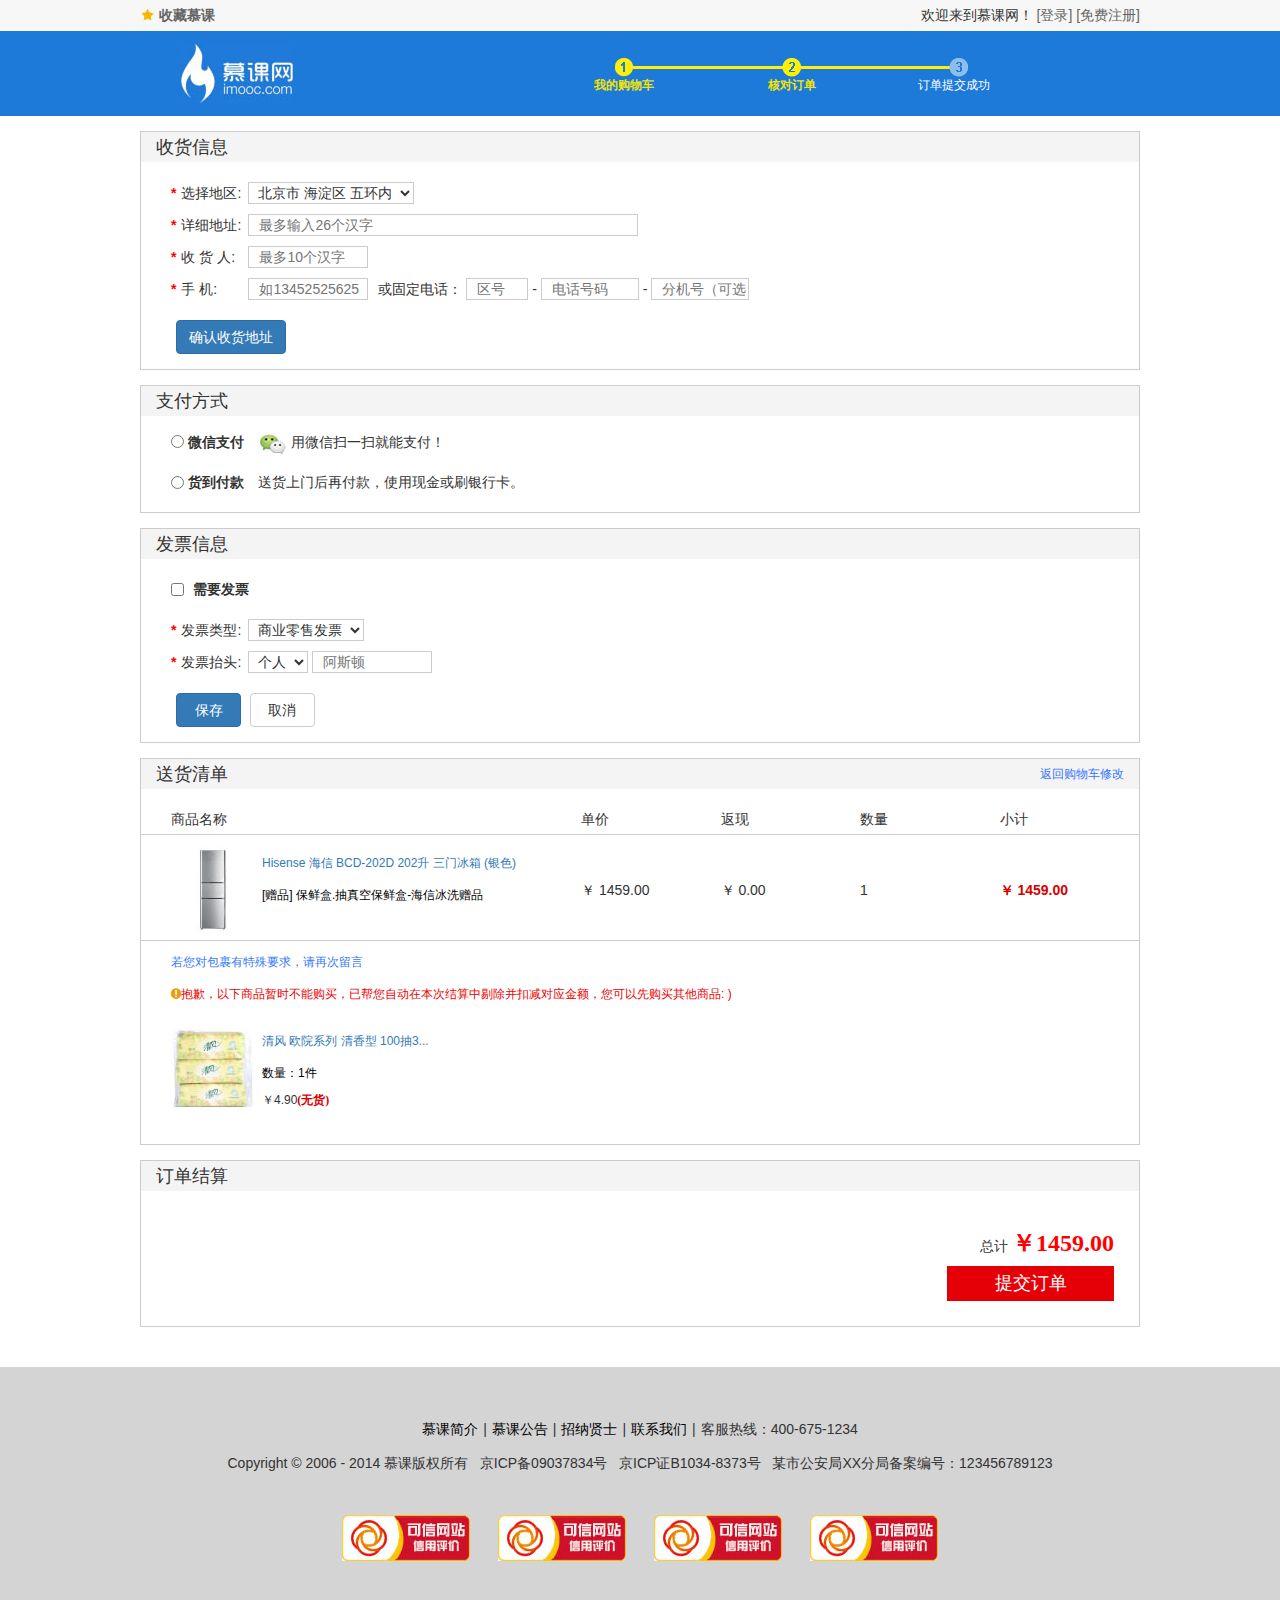
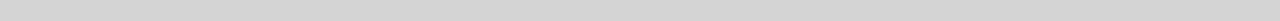
<file: html/购物车结算页.html>
<!DOCTYPE html>
<html>

<head>
  <meta charset="utf-8">
  <meta http-equiv="X-UA-Compatible" content="IE=edge">
  <title>购物车结算</title>
  <link rel="shortcut icon" href="../img/favicon.ico" type="image/x-icon">
  <link rel="stylesheet" href="../css/reset.css">
  <link rel="stylesheet" type="text/css" href="../css/order.css">
  <link rel="stylesheet" href="http://cdnjs.cloudflare.com/ajax/libs/font-awesome/4.7.0/css/font-awesome.min.css">
  <link rel="stylesheet" type="text/css" href="https://cdnjs.cloudflare.com/ajax/libs/twitter-bootstrap/3.3.7/css/bootstrap.min.css">
</head>

<body>
  <!-- 公共页头部 -->
  <div class="headerBar">
    <!-- 收藏及登录部分 -->
    <div class="topBar">
      <div class="comWidth">
        <div class="leftArea">
          <a href="javascript:void(0)" onclick="JavaScript:AddFavorite(window.location,document.title)" class="collection">收藏慕课</a>
        </div>
        <div class="rightArea">
          欢迎来到慕课网！
          <a href="login.html">[登录]</a>
          <a href="register.html">[免费注册]</a>
        </div>
      </div>
    </div>
    <!-- 标签及搜索框部分 -->
    <div class="logoBar">
      <div class="comWidth">
        <div class="logo fl">
          <a href="../index.html"><img src="../img/logo.jpg" alt="慕课网"></a>
        </div>
        <div class="process fr">
          <img src="../img/process.png" alt="">
          <ul>
            <li class="process_1">我的购物车</li>
            <li class="process_2">核对订单</li>
            <li class="process_3">订单提交成功</li>
          </ul>
        </div>
      </div>
    </div>
  </div>
  <!-- 中间部分 -->
  <div class="comWidth clearfix">
    <!-- 收货地址 -->
    <div class="payment">
      <div class="title">
        收货信息
      </div>
      <form action="" method="get" accept-charset="utf-8">
        <table>
          <tr>
            <td><i class="star">*</i></td>
            <td class="title_text">选择地区: </td>
            <td>
              <select>
                <option value="">北京市 海淀区 五环内</option>
                <option value="">北京市 海淀区 五环内</option>
                <option value="">北京市 海淀区 五环内</option>
                <option value="">北京市 海淀区 五环内</option>
                <option value="">北京市 海淀区 五环内</option>
              </select>
            </td>
          </tr>
          <tr>
            <td><i class="star">*</i></td>
            <td class="title_text">
              详细地址: </td>
            <td>
              <input type="text" name="adress" placeholder="最多输入26个汉字" class="adress input">
            </td>
          </tr>
          <tr>
            <td><i class="star">*</i></td>
            <td class="title_text">
              收 货 人: </td>
            <td>
              <input type="text" name="name" placeholder="最多10个汉字" class="name input">
            </td>
          </tr>
          <tr>
            <td><i class="star">*</i></td>
            <td class="title_text">
              手 机: </td>
            <td>
              <input type="text" name="name" placeholder="如13452525625" class="name input">
            </td>
            <td class="phoneNum">或固定电话：
              <input type="text" name="area" placeholder="区号" class="area input"> -
              <input type="text" name="phone" placeholder="电话号码" class="phone input"> -
              <input type="text" name="subnum" placeholder="分机号（可选）" class="phone input">
            </td>
          </tr>
        </table>
        <button type="submit" class="btn btn-primary">确认收货地址</button>
      </form>
    </div>
    <!-- 支付方式 -->
    <div class="payment">
      <div class="title">
        支付方式
      </div>
      <div class="pay_method">
        <input type="radio" name="weixin" id="weixin">
        <label for="weixin">微信支付</label>
        <span><img src="../img/weixin.jpg" alt="">
								用微信扫一扫就能支付！</span>
      </div>
      <div class="pay_method">
        <input type="radio" name="weixin" id="weixin">
        <label for="weixin">货到付款</label>
        <span>送货上门后再付款，使用现金或刷银行卡。</span>
      </div>
    </div>
    <!-- 发票信息 -->
    <div class="payment">
      <div class="title">
        发票信息
      </div>
      <form action="" method="get" accept-charset="utf-8">
        <div id="receipt">
          <input type="checkbox" name="receipt">
          <label for="receipt">需要发票</label>
        </div>
        <table>
          <tr>
            <td><i class="star">*</i></td>
            <td class="title_text">发票类型: </td>
            <td>
              <select>
                <option value="">商业零售发票</option>
                <option value="">普通发票</option>
              </select>
            </td>
          </tr>
          <tr>
            <td><i class="star">*</i></td>
            <td class="title_text">
              发票抬头: </td>
            <td>
              <select>
                <option value="">个人</option>
                <option value="">企业</option>
              </select>
              <input type="text" name="adress" placeholder="阿斯顿" class="name input">
            </td>
          </tr>
        </table>
        <button type="submit" class="btn btn-primary btn_1">保存</button>
        <button type="submit" class="btn btn-default">取消</button>
      </form>
    </div>
    <!-- 送货清单 -->
    <div class="payment">
      <div class="title">
        送货清单
        <a href="#">返回购物车修改</a>
      </div>
      <form action="" method="get" accept-charset="utf-8">
        <table class="product_list">
          <tr class="with_bottom">
            <th>商品名称</th>
            <th>单价</th>
            <th>返现</th>
            <th>数量</th>
            <th>小计</th>
          </tr>
          <tr class="with_bottom">
            <th>
              <a href="#"><img src="../img/delivery_001.jpg" alt="" class="fl"></a>
              <div class="fl produt_info">
                <a href="#">Hisense 海信 BCD-202D 202升 三门冰箱 (银色)</a>
                <p>[赠品] 保鲜盒.抽真空保鲜盒-海信冰洗赠品</p>
              </div>
            </th>
            <th>￥ 1459.00</th>
            <th>￥ 0.00</th>
            <th>1</th>
            <th class="price"><b>￥ 1459.00</b></th>
          </tr>
          <tr>
            <td>
              <a href="#" class="message">若您对包裹有特殊要求，请再次留言</a>
              <p class="sorry"><i class="fa fa-exclamation-circle"></i>抱歉，以下商品暂时不能购买，已帮您自动在本次结算中剔除并扣减对应金额，您可以先购买其他商品: )</p>
            </td>
          </tr>
          <tr>
            <th>
              <a href="#"><img src="../img/delivery_002.jpg" alt="" class="fl"></a>
              <div class="fl produt_info">
                <a href="#">清风 欧院系列 清香型 100抽3...</a>
                <p class="special">数量：1件</p>
                <p>￥4.90<span>(无货)</span></p>
              </div>
            </th>
          </tr>
        </table>
      </form>
    </div>
    <!-- 订单结算 -->
    <div class="payment">
      <div class="title">
        订单结算
      </div>
      <form action="login.html" method="get" accept-charset="utf-8">
        <div class="total">
          <p>总计 <span>￥1459.00</span></p>
          <input type="submit" name="submit" value="提交订单" class="submit">
        </div>
      </form>
    </div>
  </div>
  <!-- 公共页脚部分 -->
  <div class="footer">
    <p><a href="#">慕课简介</a><i>|</i><a href="#">慕课公告</a><i>|</i><a href="#">招纳贤士</a><i>|</i><a href="#">联系我们</a><i>|</i>客服热线：400-675-1234</p>
    <p>Copyright &copy; 2006 - 2014 慕课版权所有&nbsp;&nbsp;&nbsp;京ICP备09037834号&nbsp;&nbsp;&nbsp;京ICP证B1034-8373号&nbsp;&nbsp;&nbsp;某市公安局XX分局备案编号：123456789123</p>
    <p class="web">
      <a href="#"><img src="../img/faith.jpg" alt="logo"></a>
      <a href="#"><img src="../img/faith.jpg" alt="logo"></a>
      <a href="#"><img src="../img/faith.jpg" alt="logo"></a>
      <a href="#"><img src="../img/faith.jpg" alt="logo"></a>
    </p>
  </div>
  <script src="../js/collection.js"></script>
</body>

</html>
</file>
<file: css/style.css>
/* 公用 */
.comWidth{width: 1000px; margin-left: auto; margin-right: auto; }
.leftArea{float: left; } 
.rightArea{float: right; }
.hide{display: none;}
.show{display: block;}
.clearfix{clear: both;}
body{min-width: 1000px;}
/* topBar */
.topbar{height:31px;background-color:#f7f7f7; line-height: 31px; }
.collection{background: url(../img/collection.jpg) left center no-repeat; 
	padding-left: 19px; font-weight: bold; }
.topBar a:hover{color:red; }
/* logo */
.logoBar{height: 85px; background-color: #1D7AD9; }
.logo{padding-left: 41px; padding-top: 13px; }
.search_box{width: 430px; margin-top: 23px; margin-left: 185px; }
.search_text{width: 350px; height: 35px; padding:0 5px; background-color: #fff; 
line-height: 35px\9;/* css hack \9代表所有的IE浏览器 */ }
.search_btn{width: 70px; height: 35px; font-size: 14px; font-family: "微软雅黑";
 background-color: #FF8C00; color: #fff; }
/*购物车*/
.shopCar{width:145px; height: 35px; background-color: #FF8C00; margin-top: 23px; 
	font:14px/35px "微软雅黑"; color: #fff; margin-right: 59px; display: inline;}
.shopText{/* font-size: 14px; font-family: "微软雅黑"; line-height: 35px; */ 
width: 87px; height: 100%; border-right: 1px solid #E27A00; 
background:url(../img/shopitem.jpg) 10px center no-repeat; text-indent: 40px;/*首行缩进*/ color: #fff;}
.shopNum{width:27px; height: 100%;color: #fff; border-left: 1px solid #FF9C01; 
background:url(../img/list.jpg) 33px center no-repeat; text-align: right; padding-right: 29px;/*向右对齐是为了如果数字增长可以往左边增长*/ }
/*导航栏*/
.navBox{height: 35px; background-color: #1369C0; color: #fff; }
.shopClass{width: 190px; height: 100%; position: relative; }
.shopClass h3{text-align: center; line-height: 35px; }
.shopClass i{width: 11px; height: 7px; overflow: hidden;
 background:url(../img/sj.jpg) left center no-repeat; 
 display: inline-block; margin-left: 11px; }
.nav{line-height: 35px; }
.nav,.shopClass h3{font-family: "Microsoft YaHei","微软雅黑"; }
.nav li{float: left;}
.nav a{height: 35px; display: inline-block; padding:0 40px; 
	color: #fff;font-size: 12px;}
.nav .active{background-color: #4593FD; }
/*商品弹出列表*/
.shopClass_show{background-color: #4593FD; position: absolute; left: 0; 
	top:35px; width: 100%;padding-bottom: 1px; }
.shopClass_show .b{font:14px/1 "微软雅黑"; }
.shopClass_show a{color: #fff; }
.shopClass_item{padding:13px 10px; border-bottom: 1px solid #3487F2;
 border-top: 1px solid #5AA1FE; line-height: 16px;}
 .shopClass_item a:hover{text-decoration: underline;}
.shopClass_item dt{height: 21px;line-height: 1;overflow: hidden;/* 前两个是处理IE6的小bug */ background:url(../img/next.jpg) right center no-repeat; }
.shopClass_item .aLink{width: 48px;height: 20px; 
	background:url(../img/bgcolor.jpg) left center no-repeat; display: inline-block;
text-align: center;line-height: 20px; text-decoration: underline;}
/*shopClass_item active的状态*/
.shopClass_active{background-color: #fff; border-left: 1px solid #4593FD;}
.shopClass_active a{color: #000;}
.shopClass_active .aLink{color: #fff;text-decoration:none;background:url(../img/bgcolor.png) left center no-repeat;}
.shopClass_active dt{background:none;}
/*弹出的菜单*/
.shopClass_list{
	width: 650px;border:1px solid #ccc;
	position: absolute;left:190px;top:35px;
	z-index: 3;background-color: #fff;
}
.shopList_item dt{color:#4B87D9;font-weight: bold; height: 24px;line-height: 24px}
.shopList_item dd{padding-left: 68px;margin-top: -24px;line-height: 24px}
.shopList_item dd a{margin-right:12px;}
.shopList_item dd a:hover{text-decoration: underline;}
.shopList_item{padding:10px 0; border-bottom: 1px solid #ccc}
.shopClass_count{padding: 0 20px}
.shopList_links a{color: #fff;background-color: #2785E6;height: 26px;line-height: 26px;
font-size: 12px;display: inline-block; padding:0 10px 0 8px; margin-right: 10px;}
.shopList_links span{width: 11px;height: 7px; background:url(../img/next.jpg) left center no-repeat;
display: inline-block;margin-left: 10px;}
.shopList_links{padding:15px 0;}
/* banner部分 */
.banner_bar{float: right;overflow: hidden;position: relative;}
.imgBox{position: absolute;left: 0;top: 0;}

.imhBox img{display: block}
/* #button { position: absolute; height: 10px; width: 100px; z-index: 2; bottom: 20px; left: 350px; }
#button a { cursor: pointer; float: left; border: 1px solid #fff; width: 10px; height: 10px; border-radius: 50%; margin-right: 5px; background-color: #333; } */
.imgNum{position: absolute;left: 0;bottom: 15px;width: 100%; text-align: center;z-index: 2;}
.imgNum a{cursor: pointer;width: 20px; height: 5px; overflow: hidden;background-color: #fff;display: inline-block;
margin:0 3px;}
#button .active { background-color: orangered; }
.banner_big,
.banner_big .imgBox img{width: 810px;height: 326px;}
.banner_big .imgBox{ width: 4860px; height: 326px; position: absolute; z-index: 1; transition: left 1s; -moz-transition: left 1s;
  /* Firefox 4 */ -webkit-transition: left 1s;  /* Safari and Chrome */ -o-transition: left 1s;  /* Opera */ }
.banner_sm,
.banner_sm img{width: 190px;height: 400px;}
.banner_sm .imgBox{width: 380px;height: 400px;}
.arrow { cursor: pointer; display: none; line-height: 39px; text-align: center; font-size: 36px; font-weight: bold;
 width: 40px; height: 40px; position: absolute; z-index: 2; top: 180px; background-color: rgba(0, 0, 0, 0.3); color: #fff; }
.arrow:hover { background-color: rgba(0, 0, 0, 0.7); }
#container:hover .arrow { display: block; text-decoration: none; color: #fff; }
#prev { left: 20px; }
#next { right: 20px; }
/*商品标题*/
.shopTitle{height: 44px;font-family: "微软雅黑"; line-height: 44px;margin:15px auto;}
.shopTitle h3{font-size: 24px;float: left;font-weight: normal;padding-left: 15px;}
.icon{background:url(../img/title_001.jpg) left center no-repeat;height: 44px;width: 44px;
float: left;}
.more{float: right;font-family: "宋体"}
.more:hover{text-decoration: underline;}
/* 商品列表 */
.shopList .leftArea{width: 190px;}
.shopList .rightArea{width: 808px;border: 1px solid #999;
border-bottom: 3px solid #FF7201;height: 396px;overflow: hidden;}
/*商品列表-右侧*/
.shopList{margin-bottom:15px;height: 400px;}
.shopList_sm,
.shopList_top{margin-right:-4px; }
.shop_item{width: 202px;border-right: 1px solid #999;height: 279px;
	border-bottom: 1px solid #999;text-align:center;
	font-family: "微软雅黑";float: left;}
.shop_img{height: 218px;}
.shop_img img{display:block;height:218px;width:100%}
.shop_item h3{font-size: 16px;}
.shop_item p{font-size: 14px;color: #FF7300;line-height: 21px;}
/*商品列表-右侧-小*/
.shopItem_sm{width: 202px; border-right: 1px solid #999;height: 110px; 
	float: left;padding-top: 6px;}
.shopItem_sm_Img{width: 95px;height: 95px;text-align: center;float: left;}
.shopItem_sm_Img img{width: 95px;height: 95px}
.shopItem_text{padding-top: 28px;width: 100px;float: left;}
.shopItem_text p{color: #FF7300;}
.shopItem_text h3{font-size: 16px;font-family:"微软雅黑";color: #181818;line-height: 30px; }
/*公共页底部*/
.footer{text-align: center;background-color: #D4D4D4;
line-height: 24px;padding:50px 0;margin-top: 40px;}
.footer i{font-style:normal;margin: 0 5px;}
.footer a{color: #000;}
.footer a:hover{color: #F60}
.web{padding-top: 30px;}
.web img{margin:0 12px;}
</file>
<file: css/login.css>
/*公共部分*/
.comWidth{width: 1000px; margin-left: auto; margin-right: auto;}
.smallWidth{width: 462px;margin:0 auto;height: 100%;}
.leftArea{float: left; } 
.rightArea{float: right; }
.rightArea a{color: #656565}
.rightArea a:hover,.leftArea a:hover{text-decoration: none;}
.hide{display: none;}
.show{display: block;}
.clearfix{clear: both;}
body{font-family: "微软雅黑"}
/* topBar */
.topbar{height:31px;background-color:#f7f7f7; line-height: 31px; }
.collection{background: url(../img/collection.jpg) left center no-repeat; 
	padding-left: 19px; font-weight: bold;color: #656565}
.topBar a:hover{color:red; }
/* logo */
.logoBar{height: 85px; background-color: #1D7AD9; }
.logo{ padding-top: 13px; }
.title{color: #fff;float:left;font-size: 22px;line-height: 80px;margin-left: 20px;padding-top: 5px;}
 /*footer部分*/
.footer{text-align: center;background-color: #D4D4D4;
line-height: 24px;padding:50px 0;margin-top: 40px;}
.footer i{font-style:normal;margin: 0 5px;}
.footer a{color: #000;}
.footer a:hover{color: #F60}
.web{padding-top: 30px;}
.web img{margin:0 12px;}
/*登陆部分*/
.login{width: 460px;border: 1px solid #ccc;margin:0px auto;padding-top:42px;margin-top: 20px;}
.format{width: 306px;margin:0 auto;color: #555555;margin-bottom: 10px;}
.type {border: 1px solid #ccc;width: 270px;margin-top: 2px;height: 33px;padding-left: 2px;border-right: 0px;}
.format i { border: 1px solid #ccc; height: 28px; width: 30px; display: inline-block; border-left: 0px; text-align: center;
 padding-top: 5px; vertical-align: bottom;color: #DBDBDB }
.checkbox{margin:25px auto;}
.checkbox input{vertical-align: bottom;}
.checkbox label{padding-right: 10px;}
.checkbox a:hover{color: red;}
.button{width: 306px; height: 37px;margin:0 auto;display: block;}
.o_login{margin-top: 35px;}
.o_login p{line-height: 20px;}
.o_login em{font-style: normal;padding:0 2px;}
.o_login a:hover{color: red;}
.o_login select{color:#555555 }
.register{background-color: #7CBE56;width: 115px;height: 31px;color: #fff;font-size: 18px;text-align: center;
display: block;line-height: 31px;float: right;margin-right: 41px;border-radius:0 0 5px 5px;}
.register:hover{text-decoration: underline;}
</file>
<file: css/register.css>
/*公共部分*/
.comWidth{width: 1000px; margin-left: auto; margin-right: auto;}
.smallWidth{width: 632px;margin:0 auto;height: 100%;}
.leftArea{float: left; } 
.rightArea{float: right; }
.rightArea a{color: #656565}
.rightArea a:hover,.leftArea a:hover{text-decoration: none;}
.hide{display: none;}
.show{display: block;}
.clearfix{clear: both;}
body{font-family: "微软雅黑"}
/* topBar */
.topbar{height:31px;background-color:#f7f7f7; line-height: 31px; }
.collection{background: url(../img/collection.jpg) left center no-repeat; 
	padding-left: 19px; font-weight: bold;color: #656565}
.topBar a:hover{color:red; }
/* logo */
.logoBar{height: 85px; background-color: #1D7AD9; }
.logo{ padding-top: 13px; }
.title{color: #fff;float:left;font-size: 22px;line-height: 80px;margin-left: 20px;padding-top: 5px;}
 /*footer部分*/
.footer{text-align: center;background-color: #D4D4D4;
line-height: 24px;padding:50px 0;margin-top: 40px;}
.footer i{font-style:normal;margin: 0 5px;}
.footer a{color: #000;}
.footer a:hover{color: #F60}
.web{padding-top: 30px;}
.web img{margin:0 12px;}
/*登陆部分*/
.register{width: 632px;border: 1px solid #ccc;margin:0px auto;padding-top:42px;margin-top: 20px;}
.login{background-color: #7CBE56;width: 115px;height: 31px;color: #fff;font-size: 18px;text-align: center;
display: block;line-height: 31px;float: right;margin-right: 41px;border-radius:0 0 5px 5px;}
.login:hover{text-decoration: underline;}
.register table{margin:20px auto;}
.format{margin-bottom: 30px;display: block;}
.star{font-style: normal;color: red;padding-right: 5px;font-weight: bold;}
.title_text{width: 90px;text-align: right;padding-right: 15px;;font-size: 14px;}
.type {border: 1px solid #ccc;width: 239px;margin-top: 2px;height: 33px;
	padding-left: 2px;border-right: 0px;}
.format .fa { border: 1px solid #ccc; height: 28px; width: 31px; display: inline-block; border-left: 0px; text-align: center;
 padding-top: 5px; vertical-align: bottom;color: #DBDBDB }
 .protocol{text-align: center;line-height: 16px;}
 .protocol input{vertical-align: middle;}
 .protocol a{color: #005AA0}
 .protocol a:hover{text-decoration: underline;}
 .submit{width: 274px; height: 37px;}
 .button{width: 389px; margin:0 auto;text-align: right;padding-right: 30px;margin-bottom: 40px;}
</file>
<file: css/introduction.css>
/*公共部分*/
.comWidth{width: 1000px; margin-left: auto; margin-right: auto; }
.leftArea{float: left; } 
.rightArea{float: right; }
.hide{display: none;}
.show{display: block;}
.clearfix{clear: both;}
/* topBar */
.topbar{height:31px;background-color:#f7f7f7; line-height: 31px; }
.collection{background: url(../img/collection.jpg) left center no-repeat; 
	padding-left: 19px; font-weight: bold; }
.topBar a:hover{color:red; }
/* logo */
.logoBar{height: 85px; background-color: #1D7AD9; }
.logo{padding-left: 41px; padding-top: 13px; }
.search_box{width: 430px; margin-top: 23px; margin-left: 185px; }
.search_text{width: 350px; height: 35px; padding:0 5px; background-color: #fff; 
line-height: 35px\9;/* css hack \9代表所有的IE浏览器 */ }
.search_btn{width: 70px; height: 35px; font-size: 14px; font-family: "微软雅黑";
 background-color: #FF8C00; color: #fff; }
/*购物车*/
.shopCar{width:145px; height: 35px; background-color: #FF8C00; margin-top: 23px; 
	font:14px/35px "微软雅黑"; color: #fff; margin-right: 59px; display: inline;}
.shopText{/* font-size: 14px; font-family: "微软雅黑"; line-height: 35px; */ 
width: 87px; height: 100%; border-right: 1px solid #E27A00; 
background:url(../img/shopitem.jpg) 10px center no-repeat; text-indent: 40px;/*首行缩进*/ }
.shopNum{width:27px; height: 100%; border-left: 1px solid #FF9C01; 
background:url(../img/list.jpg) 33px center no-repeat; text-align: right; padding-right: 29px;/*向右对齐是为了如果数字增长可以往左边增长*/ }
/*导航栏*/
.navBox{height: 35px; background-color: #1369C0; color: #fff; }
.shopClass{width: 190px; height: 100%; position: relative; }
.shopClass h3{text-align: center; line-height: 35px; }
.shopClass h3:hover{cursor: pointer;}
.shopClass i{width: 11px; height: 7px; overflow: hidden;
 background:url(../img/sj.jpg) left center no-repeat; 
 display: inline-block; margin-left: 11px; }
.nav{line-height: 35px; }
.nav,.shopClass h3{font-family: "Microsoft YaHei","微软雅黑"; }
.nav li{float: left;}
.nav a{height: 35px; display: inline-block; padding:0 40px; 
	color: #fff;font-size: 12px;}
.nav .active{background-color: #4593FD; }
/*商品弹出列表*/
.shopClass_show{background-color: #4593FD; position: absolute; left: 0; 
	top:35px; width: 100%;padding-bottom: 1px;z-index: 99; }
.shopClass_show .b{font:14px/1 "微软雅黑"; }
.shopClass_show a{color: #fff; }
.shopClass_item{padding:13px 10px; border-bottom: 1px solid #3487F2;
 border-top: 1px solid #5AA1FE; line-height: 16px;}
 .shopClass_item a:hover{text-decoration: underline;}
.shopClass_item dt{height: 21px;line-height: 1;overflow: hidden;/* 前两个是处理IE6的小bug */ background:url(../img/next.jpg) right center no-repeat; }
.shopClass_item .aLink{width: 48px;height: 20px; 
	background:url(../img/bgcolor.jpg) left center no-repeat; display: inline-block;
text-align: center;line-height: 20px; text-decoration: underline;}
/*shopClass_item active的状态*/
.shopClass_active{background-color: #fff; border-left: 1px solid #4593FD;}
.shopClass_active a{color: #000;}
.shopClass_active .aLink{color: #fff;text-decoration:none;background:url(../img/bgcolor.png) left center no-repeat;}
.shopClass_active dt{background:none;}
/*弹出的菜单*/
.shopClass_list{
	width: 650px;border:1px solid #ccc;
	position: absolute;left:190px;top:35px;
	z-index: 3;background-color: #fff;
}
.shopList_item dt{color:#4B87D9;font-weight: bold; height: 24px;line-height: 24px}
.shopList_item dd{padding-left: 68px;margin-top: -24px;line-height: 24px}
.shopList_item dd a{margin-right:12px;}
.shopList_item dd a:hover{text-decoration: underline;}
.shopList_item{padding:10px 0; border-bottom: 1px solid #ccc}
.shopClass_count{padding: 0 20px}
.shopList_links a{color: #fff;background-color: #2785E6;height: 26px;line-height: 26px;
font-size: 12px;display: inline-block; padding:0 10px 0 8px; margin-right: 10px;}
.shopList_links span{width: 11px;height: 7px; background:url(../img/next.jpg) left center no-repeat;
display: inline-block;margin-left: 10px;}
.shopList_links{padding:15px 0;}

/*footer部分*/
.footer{text-align: center;background-color: #D4D4D4;
line-height: 24px;padding:50px 0;margin-top: 40px;}
.footer i{font-style:normal;margin: 0 5px;}
.footer a{color: #000;}
.footer a:hover{color: #F60}
.web{padding-top: 30px;}
.web img{margin:0 12px;}
/*中间部分*/
.introduction{margin-top: 20px;}
.grey{background-color:#F0F0F0 }
/*position*/
.position a{color: #000;}
.position a:hover{text-decoration: underline;}
/*产品信息*/
.information{background-color: #fff;border: 1px solid #ccc;margin-top: 15px;margin-bottom: 15px;}
.information .leftArea{width: 309px;text-align: center;overflow: hidden;}
.information .rightArea{width: 688px;border-left:1px solid #ccc; }
/*左侧缩略图*/
.big{margin-top: 5px;height: 340px;width: 270px}
.mini_img {margin:10px auto;width: 275px;}
.mini_img li{float: left;margin-left:-1px;}
.mini_img li img{width: 52px;height: 52px;border:2px solid #fff;}
.mini_img .on{border:2px solid #317EE7;position:relative;}
/*右侧具体信息*/
.right_top{width:92%;margin:5px auto;}
.title{font-size:16px; font-family: "微软雅黑";font-weight: bold;padding:13px 25px;}
.des_content{padding:10px;}
.des_content .dt{width: 75px; color: #666;text-indent: 17px;line-height: 25px;}
.des_money{font-size: 18px; color: #D70000;font-family: Verdana;}
.des_money em{font-style: normal;font-size: 12px;}
.hg_icon{background:url(../img/tag.png) left top no-repeat;width: 55px; height: 18px;display: inline-block;color: #fff;font-style: normal;
text-indent: 16px;line-height: 18px;margin-right: 10px;}
.hg{padding-top: 4px;display: inline-block;}
.des_content .dl{margin-bottom: 10px;}
/*货物信息选择*/
.des_position{background-color: #F2F2F2;padding-top: 17px}
.adress {background-color: #fff;border:1px solid #DCDCDC;height: 21px;}
.dl p{color: #656565;text-indent: 17px;line-height: 25px;padding-bottom: 10px;}
.des_item a{background-color: #fff;border:1px solid #ccc;padding:10px 30px;color: #000;margin-right:10px;display: inline-block;cursor: pointer;}
.des_position .on{border:1px solid #317EE7;}
.color {height: 40px;}
.color_info{padding-bottom: 20px;}
.color_info .dt{line-height: 40px;}
.des_item{width: 593px;float: right;}
.scale a{background-color: #fff;border:1px solid #ccc;padding:7px;margin-right: 5px;display: inline-block;margin-bottom:5px; }
.shop_num{width: 40px;background-color: #fff;height: 30px;text-align: center;border-bottom:1px solid #ccc;border-top:1px solid #ccc;}
.number .button{height: 32px;border:1px solid #ccc;width: 17px}
.limit{display: inline-block;font-size: 14px;}
.limit em{font-style: normal; color: #FB7700;font-weight: bold;}
.number .dt,.number p{line-height: 35px;}
.nowSelect{margin:15px;font-weight: bold;}
.nowSelect span{color:#0479C9;}
.addCar{background-color: #F88600;width: 184px; height: 48px;text-align: center;display: inline-block;color: #fff;
line-height: 48px;font-size: 20px;font-family: "微软雅黑";margin-left:80px;margin-top: 20px;}
.tip {margin:40px 0 10px 27px;}
/*左下侧广告*/
.leftList{width: 188px;border: 1px solid #D7D7D7;background-color: #fff;padding-bottom: 10px;}
.left_item{margin-top: 10px;}
.leftImg{margin:5px auto;padding-left: 5px;}
.left_item a{color: #3A3B3C;}
.left_item a:hover{color: red;}
.ad_title{height: 40px;border-top: 2px solid #1D86CF;font-size: 14px;color: #333333;font-weight: bold;padding-left: 15px;
background-color: #F3F3F3;line-height: 40px;}
.ad_info{width: 90%;margin:0 auto;padding-left: 5px;}
.ad_info p{color: #D70000;font-weight: bold;padding-top: 5px;}
.other{border-top:none;}
/*产品介绍*/
.products_intro1{width:788px;background-color: #fff;border:1px solid #ccc;margin-bottom: 15px;}
.products_intro{width:788px;background-color: #fff;margin-bottom: 15px;border:1px solid #ccc;}
.active{background-color: #0479CA;color: #fff;}
.des_button{background:url(../img/background.jpg)left top repeat-x;height: 39px;border-bottom: 1px solid #ccc;width: 100%}
.des_button li{width: 50%;font-size: 14px/39px "宋体";text-align: center;height: 39px;float: left;line-height: 39px;font-size: 14px;cursor: pointer;}
.product_ad{width: 100%;height: 170px;margin-bottom: 40px;}
.products_title{height: 34px;border-bottom: 2px solid #ccc;line-height: 34px;width: 95%;margin:0 auto;}
.products_title p{width: 70px;border-bottom: 2px solid #096DBA;height: 34px;padding-left: 10px;
font-size: 16px;margin-bottom: -2px;position: relative;/*后面两个变动针对IE6错位现象*/font-family: "微软雅黑";color:#096DBA }
.products_title span{padding-left: 10px;}
.description{width: 95%;margin:0 auto;margin:22px 20px 50px;font-size: 14px;color: #656565}
.productImg{display: block;margin:0 auto;margin-bottom: 45px;}
/*商品评价*/
.com_title{margin:15px;font-size: 14px;color: #656565}
.mark{margin-bottom:10px;}
.com_mark span{color: #FF8F00;font-size: 50px;padding-left: 10px;}
.com_mark{font-size: 18px;color: #65657D}
.score_speed{float: left;width: 450px;line-height: 16px;color: #fff;
margin-top: 10px;margin-left: 10px;position: relative;height: 16px;}
.score_speed_text li{float: left;width: 18%; padding-left:5px;height: 16px;background-color: #BDBDBD;}
.score_num{position: absolute;left: 90%;top:-16px;width: 25px;height: 14px;background-color: #7F7F7F;text-align: center;}
.score_num i{border-width: 4px;border-style: solid dashed dashed dashed;border-color:#7F7F7F transparent transparent transparent;width: 0;height: 0}
.score_speed p{color: #65657D;padding-top: 10px}
.com_filter{background-color: #F2F2F2;height: 35px;}
.com_item{width: 60%;height: 100%;line-height: 32px;margin-left: 15px;}
.com_item li{float: left;width: 20%;height: 100%;}
.com_item li:first-of-type{width: 15%;}
.com_item li a{display: inline-block;padding-left: 3px}
.now{color: #317EE7;border-bottom: 3px solid #317EE7;font-weight: bold;}
.review_sort{line-height: 32px;}
.review_time{border:1px solid #ccc;height: 25px;display: inline-block;line-height: 25px;padding:0 5px;margin-right: 7px;}
.user_head{width: 125px;text-align: center;margin-bottom: 15px;float: left;margin-top: 15px;}
.headPic{margin:0px 0 10px 0;}
.user_head p{padding-bottom: 5px;}
.user_comm{width: 653px;float: right;margin-left: 10px;}
.star{margin-top: 25px; height: 22px;}
.star i{color: #F6A135}
.comment{color: #000;font-weight: bold;padding-left: 7px;}
.com_text{margin-top: 5px;color: #777;}
.good{margin-top:15px;}
.good a{color: #085C9B;}
.comm_time{float: right;font-weight:normal;color:#65657D;padding-right: 15px;}
.page{text-align: right;display: inline-block;width: 100%;margin-top: 40px;margin-bottom: 25px;}
.page a{border: 1px solid #DDDDDD;padding:2px 5px;margin-right: 5px;border-radius: 3px}
.page a:hover{color:red;}
.page a,.page span,.page input,.page p,.page button{display: inline-block;}
.page input{border: 1px solid #DDDDDD;padding:2px 5px;width: 20px;text-align: center;}
.page button{margin-right: 15px;}
.page .on{background-color: #E9E9E9;color: #FF0000}
/*咨询区*/
.consult{float: left;color: #076EBB;font-size: 14px;height: 32px; text-align: center;border:1px solid #076EBB;width: 130px;line-height: 32px;border-bottom: none;}
.consult_title{height: 33px;}
.consult_title a{float: right;border-bottom: 1px solid #076EBB;width: 632px;text-align: right;height: 32px;line-height: 32px;color: #076EBB;padding-right: 24px;}
.consult_title a:hover{text-decoration: underline;}
.consult_tip p{width: 90%;background-color: #F3F3F3;margin:10px auto;padding:11px 17px;line-height: 20px;color: #777777 }
.user_consult{margin-top: 20px; height: 22px;}
.response{background-color: #F1F1F1;margin-top: 12px;width: 92%;height: 54px;line-height: 54px;padding-left: 35px;position: relative;}
.response span{color: #777;}
.response i{border-width: 10px;border-style: dashed dashed solid dashed;border-color:transparent transparent #F1F1F1 transparent;width: 0;height: 0;
	position: absolute;left: 4%;top:-19px;}
</file>
<file: css/product.css>
/*公共部分*/
.comWidth{width: 1000px; margin-left: auto; margin-right: auto; }
.leftArea{float: left; } 
.rightArea{float: right; }
.hide{display: none;}
.show{display: block;}
.clearfix{clear: both;}
/* topBar */
.topbar{height:31px;background-color:#f7f7f7; line-height: 31px; }
.collection{background: url(../img/collection.jpg) left center no-repeat; 
	padding-left: 19px; font-weight: bold; }
.topBar a:hover{color:red; }
/* logo */
.logoBar{height: 85px; background-color: #1D7AD9; }
.logo{padding-left: 41px; padding-top: 13px; }
.search_box{width: 430px; margin-top: 23px; margin-left: 185px; }
.search_text{width: 350px; height: 35px; padding:0 5px; background-color: #fff; 
line-height: 35px\9;/* css hack \9代表所有的IE浏览器 */ }
.search_btn{width: 70px; height: 35px; font-size: 14px; font-family: "微软雅黑";
 background-color: #FF8C00; color: #fff; }
/*购物车*/
.shopCar{width:145px; height: 35px; background-color: #FF8C00; margin-top: 23px; 
	font:14px/35px "微软雅黑"; color: #fff; margin-right: 59px; display: inline;}
.shopText{/* font-size: 14px; font-family: "微软雅黑"; line-height: 35px; */ 
width: 87px; height: 100%; border-right: 1px solid #E27A00; 
background:url(../img/shopitem.jpg) 10px center no-repeat; text-indent: 40px;/*首行缩进*/ }
.shopNum{width:27px; height: 100%; border-left: 1px solid #FF9C01; 
background:url(../img/list.jpg) 33px center no-repeat; text-align: right; padding-right: 29px;/*向右对齐是为了如果数字增长可以往左边增长*/ }
/*导航栏*/
.navBox{height: 35px; background-color: #1369C0; color: #fff; }
.shopClass{width: 190px; height: 100%; position: relative; }
.shopClass h3{text-align: center; line-height: 35px; }
.shopClass i{width: 11px; height: 7px; overflow: hidden;
 background:url(../img/sj.jpg) left center no-repeat; 
 display: inline-block; margin-left: 11px; }
.nav{line-height: 35px; }
.nav,.shopClass h3{font-family: "Microsoft YaHei","微软雅黑"; }
.nav li{float: left;}
.nav a{height: 35px; display: inline-block; padding:0 40px; 
	color: #fff;font-size: 12px;}
.nav .active{background-color: #4593FD; }
/*商品弹出列表*/
.shopClass_show{background-color: #4593FD; position: absolute; left: 0; 
	top:35px; width: 100%;padding-bottom: 1px; }
.shopClass_show .b{font:14px/1 "微软雅黑"; }
.shopClass_show a{color: #fff; }
.shopClass_item{padding:13px 10px; border-bottom: 1px solid #3487F2;
 border-top: 1px solid #5AA1FE; line-height: 16px;}
 .shopClass_item a:hover{text-decoration: underline;}
.shopClass_item dt{height: 21px;line-height: 1;overflow: hidden;/* 前两个是处理IE6的小bug */ background:url(../img/next.jpg) right center no-repeat; }
.shopClass_item .aLink{width: 48px;height: 20px; 
	background:url(../img/bgcolor.jpg) left center no-repeat; display: inline-block;
text-align: center;line-height: 20px; text-decoration: underline;}
/*shopClass_item active的状态*/
.shopClass_active{background-color: #fff; border-left: 1px solid #4593FD;}
.shopClass_active a{color: #000;}
.shopClass_active .aLink{color: #fff;text-decoration:none;background:url(../img/bgcolor.png) left center no-repeat;}
.shopClass_active dt{background:none;}
/*弹出的菜单*/
.shopClass_list{
	width: 650px;border:1px solid #ccc;
	position: absolute;left:190px;top:35px;
	z-index: 3;background-color: #fff;
}
.shopList_item dt{color:#4B87D9;font-weight: bold; height: 24px;line-height: 24px}
.shopList_item dd{padding-left: 68px;margin-top: -24px;line-height: 24px}
.shopList_item dd a{margin-right:12px;}
.shopList_item dd a:hover{text-decoration: underline;}
.shopList_item{padding:10px 0; border-bottom: 1px solid #ccc}
.shopClass_count{padding: 0 20px}
.shopList_links a{color: #fff;background-color: #2785E6;height: 26px;line-height: 26px;
font-size: 12px;display: inline-block; padding:0 10px 0 8px; margin-right: 10px;}
.shopList_links span{width: 11px;height: 7px; background:url(../img/next.jpg) left center no-repeat;
display: inline-block;margin-left: 10px;}
.shopList_links{padding:15px 0;}
/* banner部分 */
.banner_bar{float: none;overflow: hidden;position: relative;}
.imgBox{position: absolute;left: 0;top: 0;}

.imhBox img{display: block}
/* #button { position: absolute; height: 10px; width: 100px; z-index: 2; bottom: 20px; left: 350px; }
#button a { cursor: pointer; float: left; border: 1px solid #fff; width: 10px; height: 10px; border-radius: 50%; margin-right: 5px; background-color: #333; } */
.imgNum{position: absolute;left: 0;bottom: 15px;width: 100%; text-align: center;z-index: 2;}
.imgNum a{cursor: pointer;width: 20px; height: 5px; overflow: hidden;background-color: #fff;display: inline-block;
margin:0 3px;}
#button .active { background-color: orangered; }
.banner_big,
.banner_big .imgBox img{width: 810px;height: 326px;}
.banner_big .imgBox{ width: 4860px; height: 326px; position: absolute; z-index: 1; transition: left 1s; -moz-transition: left 1s;
  /* Firefox 4 */ -webkit-transition: left 1s;  /* Safari and Chrome */ -o-transition: left 1s;  /* Opera */ }
.banner_sm,
.banner_sm img{width: 190px;height: 400px;}
.banner_sm .imgBox{width: 380px;height: 400px;}
.arrow { cursor: pointer; display: none; line-height: 39px; text-align: center; font-size: 36px; font-weight: bold;
 width: 40px; height: 40px; position: absolute; z-index: 2; top: 180px; background-color: rgba(0, 0, 0, 0.3); color: #fff; }
.arrow:hover { background-color: rgba(0, 0, 0, 0.7); }
#container:hover .arrow { display: block; text-decoration: none; color: #fff; }
#prev { left: 20px; }
#next { right: 20px; }
/*footer部分*/
.footer{text-align: center;background-color: #D4D4D4;
line-height: 24px;padding:50px 0;margin-top: 40px;}
.footer i{font-style:normal;margin: 0 5px;}
.footer a{color: #000;}
.footer a:hover{color: #F60}
.web{padding-top: 30px;}
.web img{margin:0 12px;}

/*产品分类*/
.products{margin-top: 17px;}
.products .leftArea{width: 185px;}
.products .rightArea{width: 810px;}
/*产品分类导航*/
.leftNav{background-color: #F3F3F3;border:1px solid #D7D7D7;}
.nav_title{text-align: center;font-size: 14px;height: 34px;line-height: 34px;border-bottom: 1px solid #D7D7D7;
font-family: "宋体"; }
.nav_cont h3{font-size: 12px;height: 30px;line-height: 30px;}
.nav_cont{padding: 0 18px 4px;border-bottom: 1px dotted #D7D7D7;margin-bottom: -1px;}
.navCont_list{line-height: 25px;}
.navCont_list li{float: left;width: 50%;}
.navCont_list li a:hover{color:red;}
/*产品标题*/
.products_title{height: 34px;border-bottom: 2px solid #ccc;margin-top: 10px;}
.products_title h3{width: 170px;border-bottom: 2px solid #096DBA;height: 34px;line-height: 34px;padding-left: 10px;
font-size: 16px;margin-bottom: -2px;position: relative;/*后面两个变动针对IE6错位现象*/}
/*商品列表*/
.item{width: 25%;float: left;margin-bottom: 15px;height: 265px;}
.img_item{height: 170px;text-align: center;}
.img_item img{height: 170px;}
.item p{line-height: 20px;}
.item p{width: 90%;margin: 0 auto;}
.item p:first-of-type{margin-top: 10px;}
.item a{color: #000;}
.item a:hover{color: red;}
.money{color: #D4105A;font-weight: bold;padding-top: 10px;}
.item i{color: #F6A135}
.item .comment{color:#085C9B }
</file>
<file: css/filter.css>
/*公共部分*/
.comWidth{width: 1000px; margin-left: auto; margin-right: auto; }
.leftArea{float: left; } 
.rightArea{float: right; }
.hide{display: none;}
.show{display: block;}
.clearfix{clear: both;}
/* topBar */
.topbar{height:31px;background-color:#f7f7f7; line-height: 31px; }
.collection{background: url(../img/collection.jpg) left center no-repeat; 
	padding-left: 19px; font-weight: bold; }
.topBar a:hover{color:red; }
/* logo */
.logoBar{height: 85px; background-color: #1D7AD9; }
.logo{padding-left: 41px; padding-top: 13px; }
.search_box{width: 430px; margin-top: 23px; margin-left: 185px; }
.search_text{width: 350px; height: 35px; padding:0 5px; background-color: #fff; 
line-height: 35px\9;/* css hack \9代表所有的IE浏览器 */ }
.search_btn{width: 70px; height: 35px; font-size: 14px; font-family: "微软雅黑";
 background-color: #FF8C00; color: #fff; }
/*购物车*/
.shopCar{width:145px; height: 35px; background-color: #FF8C00; margin-top: 23px; 
	font:14px/35px "微软雅黑"; color: #fff; margin-right: 59px; display: inline;}
.shopText{/* font-size: 14px; font-family: "微软雅黑"; line-height: 35px; */ 
width: 87px; height: 100%; border-right: 1px solid #E27A00; color: #fff;
background:url(../img/shopitem.jpg) 10px center no-repeat; text-indent: 40px;/*首行缩进*/ }
.shopNum{width:27px; height: 100%; border-left: 1px solid #FF9C01; 
background:url(../img/list.jpg) 33px center no-repeat; text-align: right; padding-right: 28px;/*向右对齐是为了如果数字增长可以往左边增长*/ }
/*导航栏*/
.navBox{height: 35px; background-color: #1369C0; color: #fff; }
.shopClass{width: 190px; height: 100%; position: relative; }
.shopClass h3{text-align: center; line-height: 35px; }
.shopClass h3:hover{cursor: pointer;}
.shopClass i{width: 11px; height: 7px; overflow: hidden;
 background:url(../img/sj.jpg) left center no-repeat; 
 display: inline-block; margin-left: 11px; }
.nav{line-height: 35px; }
.nav,.shopClass h3{font-family: "Microsoft YaHei","微软雅黑"; }
.nav li{float: left;}
.nav a{height: 35px; display: inline-block; padding:0 40px; 
	color: #fff;font-size: 12px;}
.nav .active{background-color: #4593FD; }
/*商品弹出列表*/
.shopClass_show{background-color: #4593FD; position: absolute; left: 0; 
	top:35px; width: 100%;padding-bottom: 1px; }
.shopClass_show .b{font:14px/1 "微软雅黑"; }
.shopClass_show a{color: #fff; }
.shopClass_item{padding:13px 10px; border-bottom: 1px solid #3487F2;
 border-top: 1px solid #5AA1FE; line-height: 16px;}
 .shopClass_item a:hover{text-decoration: underline;}
.shopClass_item dt{height: 21px;line-height: 1;overflow: hidden;/* 前两个是处理IE6的小bug */ background:url(../img/next.jpg) right center no-repeat; }
.shopClass_item .aLink{width: 48px;height: 20px; 
	background:url(../img/bgcolor.jpg) left center no-repeat; display: inline-block;
text-align: center;line-height: 20px; text-decoration: underline;}
/*shopClass_item active的状态*/
.shopClass_active{background-color: #fff; border-left: 1px solid #4593FD;}
.shopClass_active a{color: #000;}
.shopClass_active .aLink{color: #fff;text-decoration:none;background:url(../img/bgcolor.png) left center no-repeat;}
.shopClass_active dt{background:none;}
/*弹出的菜单*/
.shopClass_list{
	width: 650px;border:1px solid #ccc;
	position: absolute;left:190px;top:35px;
	z-index: 3;background-color: #fff;
}
.shopList_item dt{color:#4B87D9;font-weight: bold; height: 24px;line-height: 24px}
.shopList_item dd{padding-left: 68px;margin-top: -24px;line-height: 24px}
.shopList_item dd a{margin-right:12px;}
.shopList_item dd a:hover{text-decoration: underline;}
.shopList_item{padding:10px 0; border-bottom: 1px solid #ccc}
.shopClass_count{padding: 0 20px}
.shopList_links a{color: #fff;background-color: #2785E6;height: 26px;line-height: 26px;
font-size: 12px;display: inline-block; padding:0 10px 0 8px; margin-right: 10px;}
.shopList_links span{width: 11px;height: 7px; background:url(../img/next.jpg) left center no-repeat;
display: inline-block;margin-left: 10px;}
.shopList_links{padding:15px 0;}

/*footer部分*/
.footer{text-align: center;background-color: #D4D4D4;
line-height: 24px;padding:50px 0;margin-top: 40px;}
.footer i{font-style:normal;margin: 0 5px;}
.footer a{color: #000;}
.footer a:hover{color: #F60}
.web{padding-top: 30px;}
.web img{margin:0 12px;}
/*产品分类*/
.products{margin-top: 17px;}
.products .leftArea{width: 190px;}
.products .rightArea{width: 800px;margin-left:10px;}
/*产品分类导航*/
.leftNav{background-color: #F3F3F3;border:1px solid #D7D7D7;}
.nav_cont h3{font-family: "微软雅黑";font-size: 14px;}
.nav_title{text-align: center;font-size: 16px;height: 34px;line-height: 34px;border-bottom: 1px solid #D7D7D7;
font-family: "宋体"; }
.nav_cont h3{font-size: 12px;height: 30px;line-height: 30px;}
.nav_cont{padding: 0 18px 4px;border-bottom: 1px dotted #D7D7D7;margin-bottom: -1px;}
.navCont_list{line-height: 25px;}
.navCont_list li{width:auto;padding-left:8px;}
.navCont_list li a:hover{color:red;}
/*产品标题*/
.products_title{height: 34px;border-bottom: 2px solid #ccc;margin-top: 10px;}
.products_title h3{width: 170px;border-bottom: 2px solid #096DBA;height: 34px;line-height: 34px;padding-left: 10px;
font-size: 16px;margin-bottom: -2px;position: relative;/*后面两个变动针对IE6错位现象*/}
/*商品列表*/
.products_list{padding-left: 0.5%}
.item{display: none;width: 33.3%;float: left;margin-bottom: 15px;height: 300px;}
.img_item{height: 170px;text-align: center;}
.img_item img{height: 170px;}
.item p{line-height: 20px;}
.item p{width:88%;margin: 0 auto;}
.item p:first-of-type{height: 40px;width: 80%;margin: 10px 0 0 7%;}
.item a{color: #666;}
.item a:hover{color: red;}
.money{color: #D4105A;font-weight: bold;padding-top: 10px;}
.item .addCar{border: 1px solid #C3D5E7;padding:5px;margin-top: 12px;
	display: inline-block;color:#377AC0; }
.money a{color: #1D8EE3;padding-left: 20px;font-weight: normal;}
.money span{color: #000;font-weight: normal;}
.addCar i{padding-right: 5px;color:#3C78C0;}
/*筛选部分*/
.screening{border-bottom: 1px solid #D9D9D9;}
.screening dt{line-height: 32px;width: 74px;text-align: right;float: left;margin-right: 42px;}
.limit{width: 55px;float: left;line-height: 32px;}
.screening .active{background-color: #1D7AD9;color: #fff;}
.screening:last-child {border-bottom: 0px;padding-top: 5px}
.screening a{padding:2px;}
.screening a:hover{color: red;}
.screening .more:hover{text-decoration: underline;color:#000;}
.more{float: left;width: 35px;line-height: 32px;}
.screening_list.more{line-height: 32px;float:right;width: 10px;}
.screening_list a{color: #1D7AD9;padding:2px; width: 20%;display: block;float: left;}
.screening_list{line-height: 32px;width: 570px;float: left;}
.hidden {height: 37px;overflow: hidden;}
.special a{width: 30%;}
.special1 a{width: 17%;}
.special1 a:nth-child(4){margin-left: 25px;}
.special2 a{display: inline-block;width: 30%;}
.screening_more,
.screening_more dt {height: 40px;line-height: 40px;}
.screening_more select{border:1px solid #DCDCDC;height:25px;margin:0 11px 0 0; ;}
.addInfo{height: 31px;border:1px solid #D9D9D9;background-color: #F5F5F5;margin-top: 17px;
line-height: 31px;margin-bottom: 15px;}
.addInfo .address{padding-left: 12px;font-size: 12px;}
.addInfo .address select{border:1px solid #DCDCDC;height: 21px;margin-left:5px;padding-left:2px}
.inventory{float: right;padding-right: 83px;}
.inventory span{padding-left: 13px;}
.inventory em{font-style: normal;color: #D70054;font-size: 14px;font-weight: bold;}
.check input{vertical-align: middle;}
/*翻页部分*/
#page{float: right;padding-right: 100px;margin:20px auto;}
#page li{float: left;margin-right: 5px;
    border:1px solid #ccc;border-radius: 2px;
    color: #333;
    padding: 6px 15px;cursor: pointer;}
#page li a{display: inline-block;}
#page .active {background-color: #428bca;border-color: #428bca}
.active a{color: #fff;}
/*左侧广告*/
.leftList{width: 188px;border: 1px solid #D7D7D7;}
.left_item{margin-top: 10px;height: 75px;padding-right: 15px}
.leftImg{float: left;height: 70px;margin-right: 3px;}
.left_item a{padding:10px 0 3px 0;color: #000;}
.left_item a:hover{color: red;}
</file>
<file: css/order.css>
/*公共部分*/
.comWidth{width: 1000px; margin-left: auto; margin-right: auto; }
.leftArea{float: left; } 
.rightArea{float: right; }
.rightArea a{color: #656565}
.rightArea a:hover,.leftArea a:hover{text-decoration: none;}
.hide{display: none;}
.show{display: block;}
.clearfix{clear: both;}
body{font-family: "微软雅黑"}
/* topBar */
.topbar{height:31px;background-color:#f7f7f7; line-height: 31px; }
.collection{background: url(../img/collection.jpg) left center no-repeat; 
	padding-left: 19px; font-weight: bold;color: #656565}
.topBar a:hover{color:red; }
/* logo */
.logoBar{height: 85px; background-color: #1D7AD9; }
.logo{padding-left: 41px; padding-top: 13px; }
.search_box{width: 430px; margin-top: 23px; margin-left: 185px; }
.search_text{width: 350px; height: 35px; padding:0 5px; background-color: #fff; 
line-height: 35px\9;/* css hack \9代表所有的IE浏览器 */ }
.search_btn{width: 70px; height: 35px; font-size: 14px; font-family: "微软雅黑";
 background-color: #FF8C00; color: #fff; }
/*购物进程*/
.process{text-align: center;margin-right: 15%;width: 396px;margin-top: 25px;}
.process ul li{float: left;width: 33.3%;text-align: left;color: #F3E402;font-size: 12px;font-family: "宋体";font-weight: bold;}
.process .process_2{text-align: center;}
.process .process_3{text-align: right;font-weight: normal;color: #fff;}
/*footer部分*/
.footer{text-align: center;background-color: #D4D4D4;
line-height: 24px;padding:50px 0;margin-top: 40px;}
.footer i{font-style:normal;margin: 0 5px;}
.footer a{color: #000;}
.footer a:hover{color: #F60}
.web{padding-top: 30px;}
.web img{margin:0 12px;}
/*收货信息*/
.payment{border:1px solid #CCCCCC;margin-top: 15px;padding-bottom: 15px;}
.title{background-color: #F4F4F4;height: 30px;line-height: 30px;padding-left: 15px;font-size: 14px;}
.payment table{margin-left: 30px;margin-top:20px;}
.star{font-style: normal;color: red;padding-right: 5px;font-weight: bold;}
.payment select{border:1px solid #ccc;padding:0px 5px;height: 22px;}
.title_text{padding-right: 5px;font-weight: normal;width:67px;}
.payment table tr{margin-bottom:10px; display: block;}
.input{padding-left: 10px;border:1px solid #ccc;}
.adress{width: 390px;}
.phoneNum{padding-left: 10px;}
.name{width: 120px;vertical-align: top;}
.area{width: 62px;}
.phone{width: 98px;}
.btn{margin-left: 35px;margin-top: 10px;}
/*支付方式*/
.pay_method{margin-top: 15px;margin-left:30px;}
.pay_method span{margin-left: 10px;}
.pay_method input{vertical-align: top;}
/*发票信息*/
#receipt{margin-left: 30px;margin-top:20px;height: 20px;line-height: 20px;width: 100px;}
#receipt label{padding-left: 5px;line-height: 20px;}
#receipt input{vertical-align: top;}
.btn-default{margin-left: 5px;width: 65px;}
.btn_1{width: 65px;}
/*送货清单*/
.title{font-size: 18px;}
.title a{color: #3377FF;float: right;font-size: 12px;margin-right: 15px;}
.title a:hover{color: red;text-decoration: none;}
.payment .product_list{margin-left: 0px;}
.produt_info a:hover{color: red;text-decoration: none}
.product_list th:nth-child(1){font-weight: normal;width: 440px;padding-left: 30px;}
.product_list th:nth-child(2),.product_list th:nth-child(3),
.product_list th:nth-child(4),.product_list th:nth-child(5)
{font-weight: normal;width: 139.5px;}
.produt_info{font-size: 12px;margin-top: 10px;margin-left: 5px;}
.produt_info p:nth-child(2){color: #000;padding-top: 15px;}
.price{color:#D70000;}
.with_bottom{border-bottom: 1px solid #ccc;padding-bottom: 5px;}
.message{color: #3377FF;font-size: 12px;padding-left: 30px;}
.message:hover{text-decoration: none;color: red}
.sorry{font-size: 12px;color: #EE0000;padding-left: 30px;padding-top: 15px;}
.sorry i{color: #EC9D0F}
.produt_info span{color:#D70000;font-weight: bold;font-family: "宋体" }
/*提交订单*/
.submit{width: 167px;height: 35px;background-color: #E50007;font-size: 18px;color: #fff;text-align: center;}
.total{text-align: right;margin:40px 25px 10px 0;}
.total p{font-size: 14px;}
.total span{font: bold 24px/1 Verdana;color: red;}
</file>
